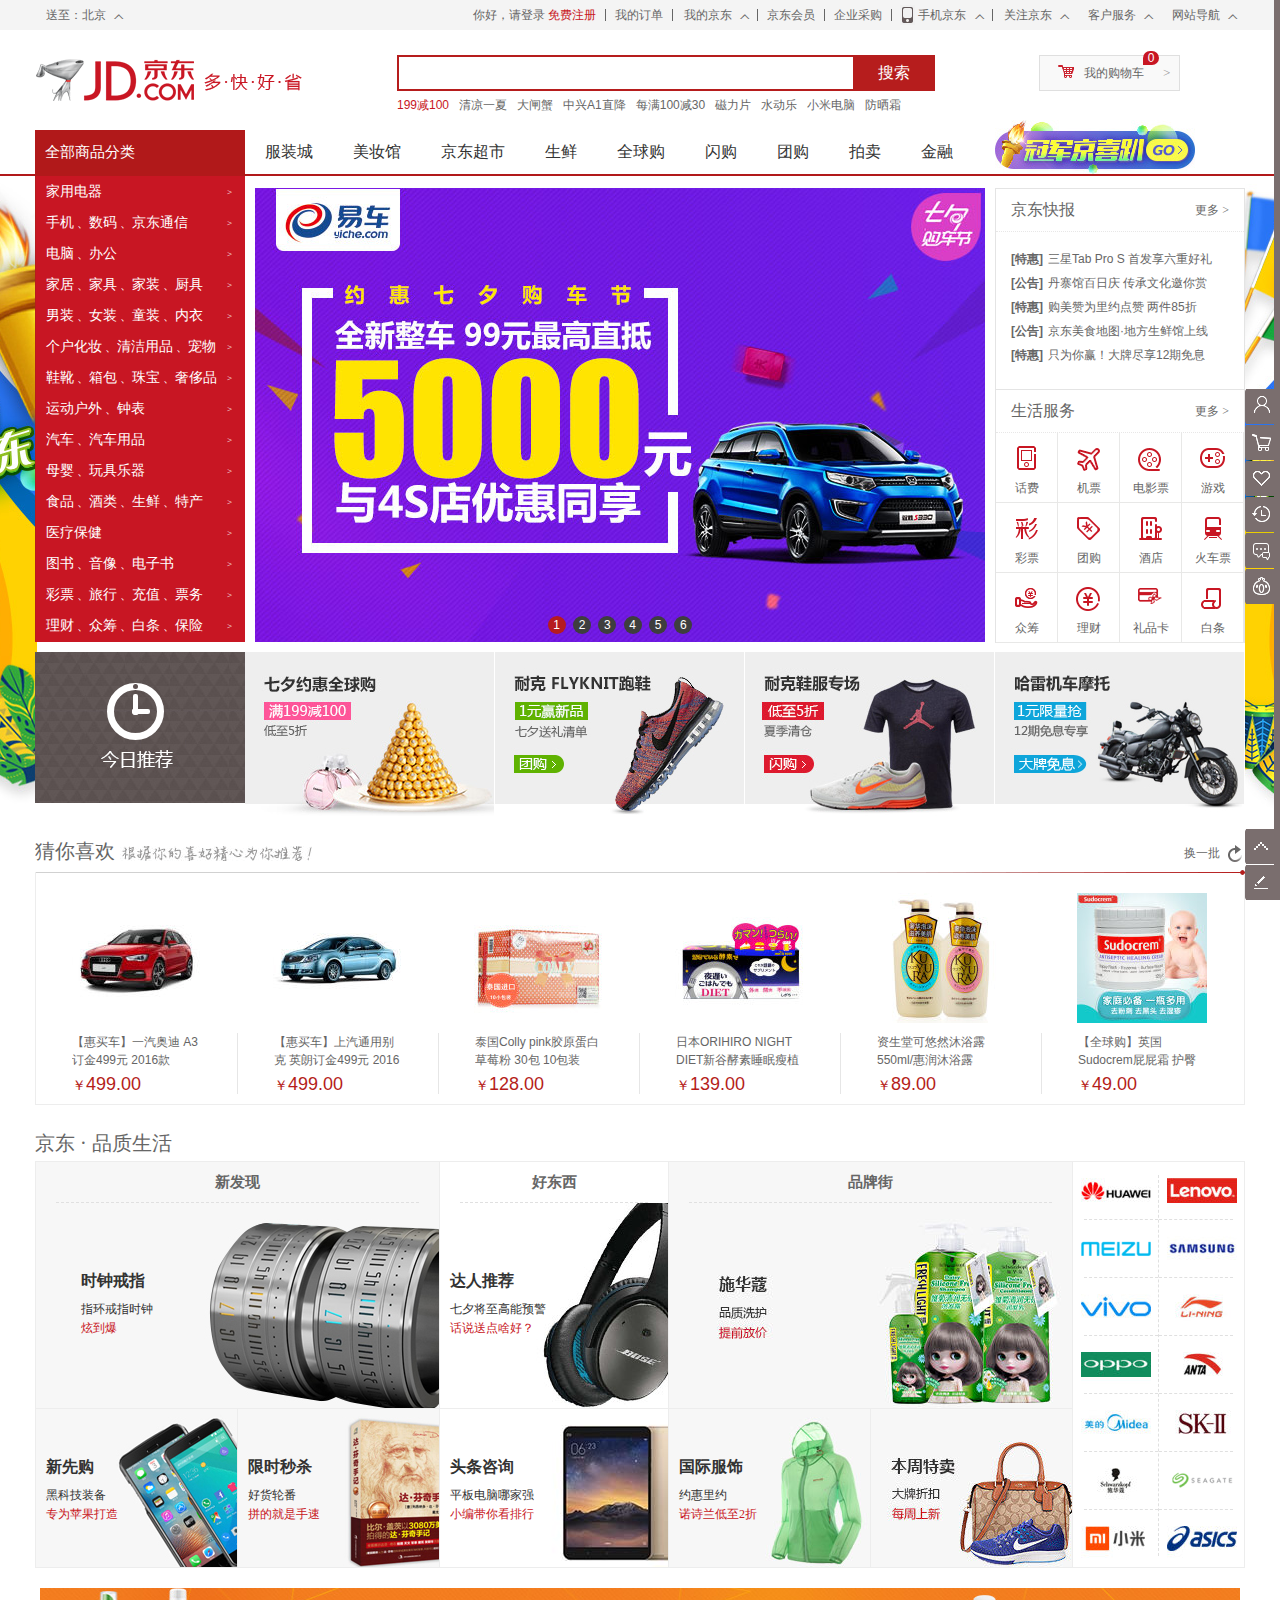
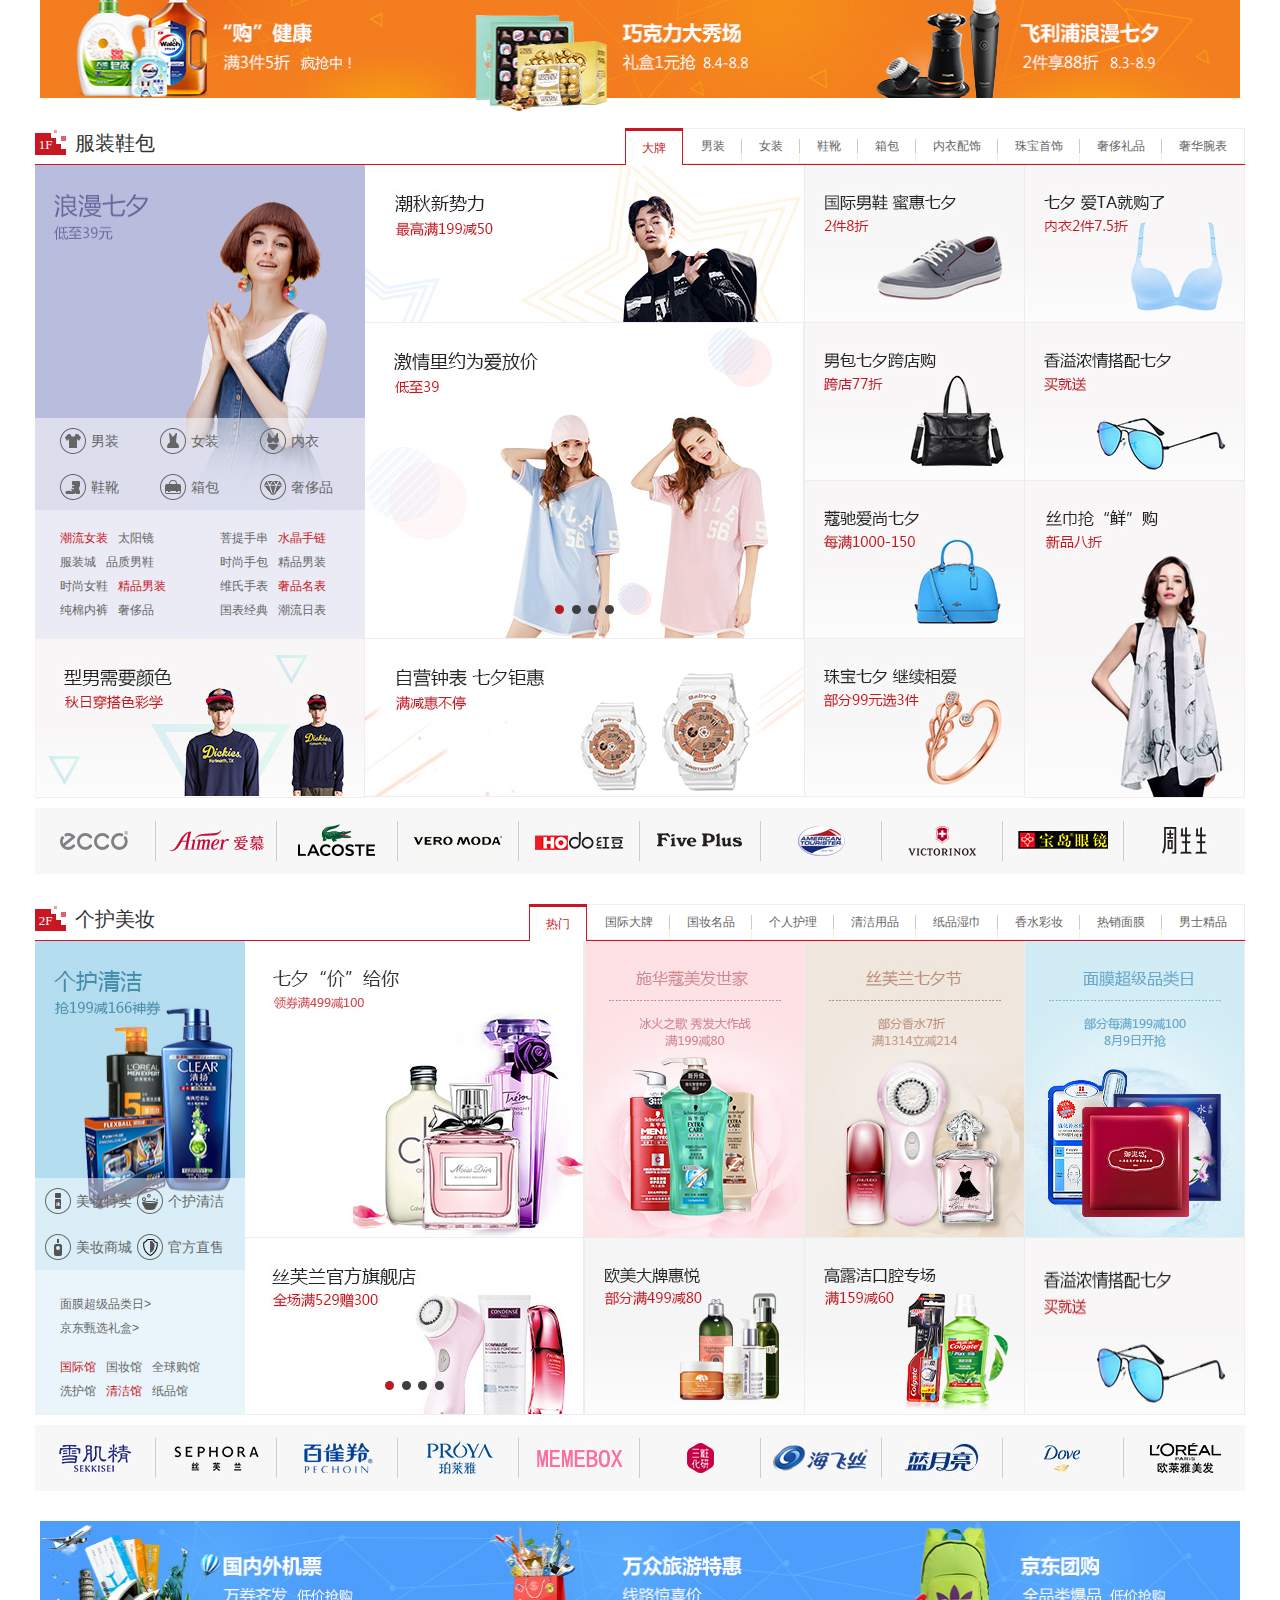
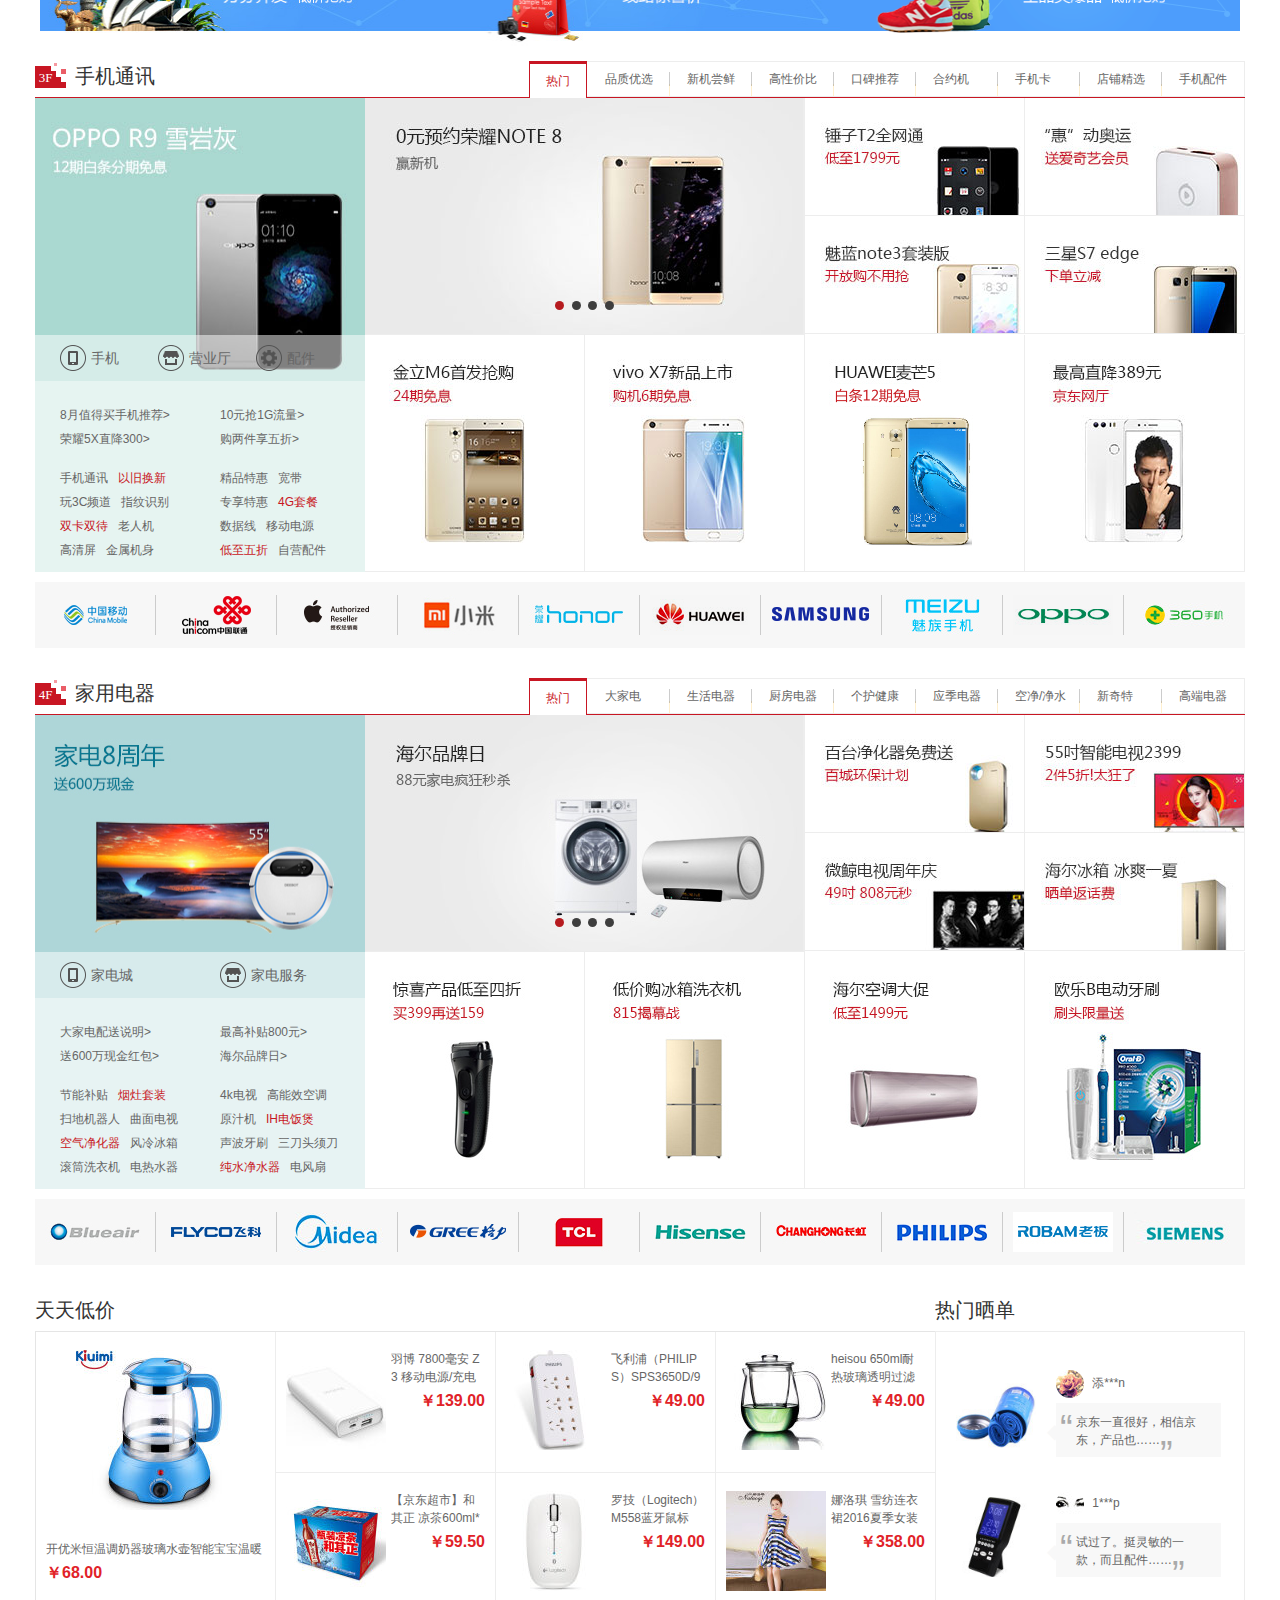
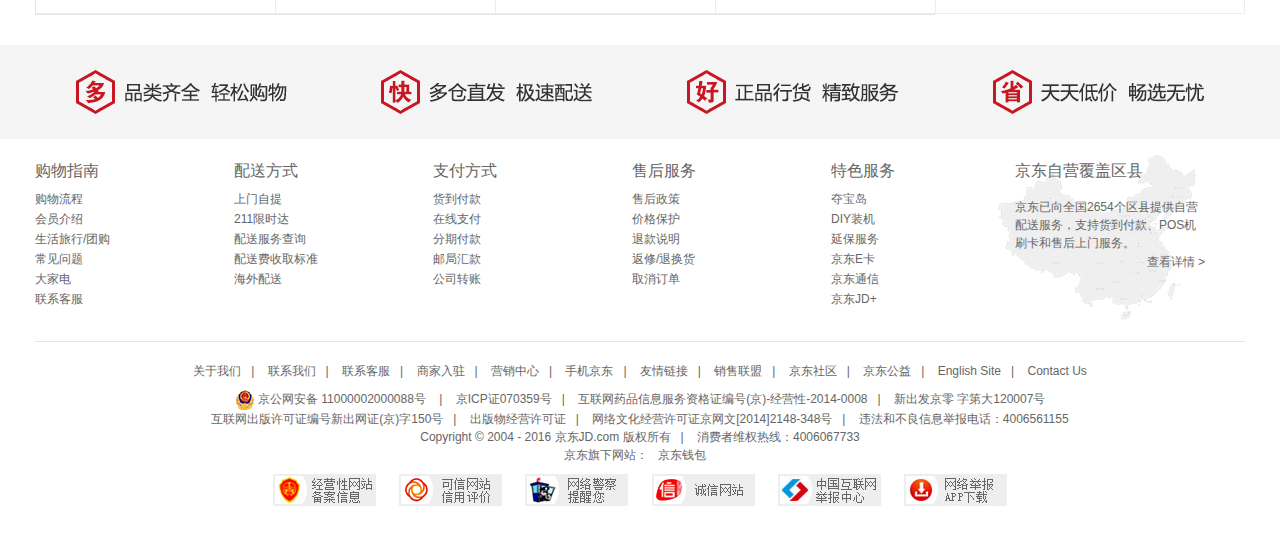
<file: index.html>
<!DOCTYPE html>
<html class="root61">
<head>
	<meta charset="utf-8">
	<link rel="stylesheet" type="text/css" href="styles/index.css">
	<title>京东商城</title>
</head>
<body>
	<header id="header">
		<div class="w">
			<ul class="header-left fl">
				<li class="bj">
					送至：北京
					<i class="ci-leftll">
						<span class="jt">◇</span>
					</i>
					<div class="bj-1">
						<a href="" class="selected">北京</a>
						<a href="">上海</a>
						<a href="">天津</a>
						<a href="">重庆</a>
						<a href="">河北</a>
						<a href="">山西</a>
						<a href="">河南</a>
						<a href="">辽宁</a>
						<a href="">吉林</a>
						<a href="">黑龙江</a>
						<a href="">浙江</a>
						<a href="">江苏</a>
						<a href="">山东</a>
						<a href="">安徽</a>
						<a href="">内蒙古</a>
						<a href="">湖北</a>
						<a href="">湖南</a>
						<a href="">广东</a>
						<a href="">广西</a>
						<a href="">江西</a>
						<a href="">四川</a>
						<a href="">海南</a>
						<a href="">贵州</a>
						<a href="">云南</a>
						<a href="">西藏</a>
						<a href="">陕西</a>
						<a href="">甘肃</a>
						<a href="">青海</a>
						<a href="">宁夏</a>
						<a href="">新疆</a>
						<a href="">台湾</a>
						<a href="">香港</a>
						<a href="">澳门</a>
						<a href="">海外</a>
						<a href="">钓鱼岛</a>
					</div>
				</li>
			</ul>
			<ul class="header-right fr">
				<li class="ali">
					<a href="#">你好，请登录</a>
					<a href="#" class="red">免费注册</a>
				</li>
				<li class="spacer"></li>
				<li class="ali">
					<a href="">我的订单</a>
				</li>
				<li class="spacer"></li>
				<li class="myjingdong bj">
					我的京东
					<i class="ci-leftll">
						<span class="jt">◇</span>
					</i>
					<div class="bj-1">
						<div class="aboutMe">
							<div class="u-pic fl">
								<a href="#">
									<img src="./images/no-img_mid_.jpg" width="60" height="60">
								</a>
							</div>
							<div class="basicInfo fl">
								<div class="u-login">
									<a href="#">你好，请登录</a>
								</div>
								<div class="u-extra">
									<a href="#">优惠券</a>
									&nbsp;&nbsp;&nbsp;|&nbsp;&nbsp;&nbsp;
									<a href="#">消息</a>
								</div>
							</div>
						</div>
						<div class="otherlist">
							<div class="fore1 fl">
									<div class="item">
										<a href="#">待处理订单</a>
									</div>
									<div class="item">
										<a href="#">咨询回复</a>
									</div>
									<div class="item">
										<a href="#">降价商品</a>
									</div>
									<div class="item">
										<a href="#">返修退换货</a>
									</div>
							</div>
							<div class="fore2 fl">
									<div class="item">
										<a href="#">我的关注</a>
									</div>
									<div class="item">
										<a href="#">我的京豆</a>
									</div>
									<div class="item">
										<a href="#">我的理财</a>
									</div>
									<div class="item">
										<a href="#">京东白条</a>
									</div>
							</div>
						</div>
					</div>
				</li>
				<li class="spacer"></li>
				<li class="ali">
					<a href="#">京东会员</a>
				</li>
				<li class="spacer"></li>
				<li class="ali">
					<a href="#">企业采购</a>
				</li>
				<li class="spacer"></li>
				<li class="mobilejingdong bj">
					<i class="phoneico"></i>
					手机京东
					<i class="ci-leftll">
						<span class="jt">◇</span>
					</i>
					<div class="bj-1" style="background-image:url('images/5784c1c3Ne10698a9.png');">
						<a href="#" class="link link1">京东客户端</a>
						<a href="#" class="link link2">京东钱包客户端</a>
						<a href="#" class="link link3">新人专享188元大礼包</a>
						<a href="#" class="link link4">扫一扫封顶立减999元</a>
						<a href="#" class="app-link jdapp-ios">京东客户端ios版</a>
						<a href="#" class="app-link jdapp-andriod">京东客户端andriod版</a>
						<a href="#" class="app-link jdapp-ipad">京东客户端ipad版</a>
						<a href="#" class="app-link wyapp-ios">京东钱包ios版</a>
						<a href="#" class="app-link wyapp-andriod">京东钱包android版</a>
					</div>
				</li>
				<li class="spacer"></li>
				<li class="followjd bj">
					关注京东
					<i class="ci-leftll">
						<span class="jt">◇</span>
					</i>
					<div class="bj-1">
						<img src="./images/54c84f72Ncc1a02a2.jpg">
					</div>
				</li>
				<li class="cusservice bj">
					客户服务
					<i class="ci-leftll">
						<span class="jt">◇</span>
					</i>
					<div class="bj-1">
						<div class="item-client">客户</div>
						<div class="item">
							<a href="">帮助中心</a>
						</div>
						<div class="item">
							<a href="">售后服务</a>
						</div>
						<div class="item">
							<a href="">在线客服</a>
						</div>
						<div class="item">
							<a href="">意见建议</a>
						</div>
						<div class="item">
							<a href="">电话客服</a>
						</div>
						<div class="item">
							<a href="">客服邮箱</a>
						</div>
						<div class="item-bussiness">商户</div>
						<div class="item">
							<a href="">京东商学院</a>
						</div>
						<div class="item">
							<a href="">商家入驻</a>
						</div>
					</div>
				</li>
				<li class="navi bj">
					网站导航
					<i class="ci-leftll">
						<span class="jt">◇</span>
					</i>
					<div class="bj-1">
						<dl class="fore1">
							<dt>特色主题</dt>
							<dd>
								<div class="item">
									<a href="">品牌街</a>
								</div>
								<div class="item">
									<a href="">好物100</a>
								</div>
								<div class="item">
									<a href="">京东预售</a>
								</div>
								<div class="item">
									<a href="">尖儿货</a>
								</div>
								<div class="item">
									<a href="">京东首发</a>
								</div>
								<div class="item">
									<a href="">今日团购</a>
								</div>
								<div class="item">
									<a href="">优惠券</a>
								</div>
								<div class="item">
									<a href="">闪购</a></div>
								<div class="item">
									<a href="">京东会员</a>
								</div>
								<div class="item">
									<a href="">秒杀</a>
								</div>
								<div class="item">
									<a href="">定期送</a>
								</div>
								<div class="item">
									<a href="">装机大师</a>
								</div>
								<div class="item">
									<a href="">新奇特</a>
								</div>
								<div class="item">
									<a href="">京东试用</a>
								</div>
								<div class="item">
									<a href="">礼品购</a>
								</div>
								<div class="item">
									<a href="">智能馆</a>
								</div>
								<div class="item">
									<a href="">玩bigger</a>
								</div>
								<div class="item">
									<a href="">大牌免息</a>
								</div>
								<div class="item">
									<a href="">北京老字号</a>
								</div>
							</dd>
						</dl>
						<dl class="fore2">
							<dt>行业频道</dt>
							<dd>
								<div class="item">
									<a href="">服装城</a>
								</div>
								<div class="item">
									<a href="">家用电器</a>
								</div>
								<div class="item">
									<a href="">电脑办公</a>
								</div>
								<div class="item">
									<a href="">手机</a>
								</div>
								<div class="item">
									<a href="">美妆馆</a>
								</div>
								<div class="item">
									<a href="">食品</a>
								</div>
								<div class="item">
									<a href="">数码</a>
								</div>
								<div class="item">
									<a href="">母婴</a>
								</div>
								<div class="item">
									<a href="">家装城</a>
								</div>
								<div class="item">
									<a href="">运动户外</a>
								</div>
								<div class="item">
									<a href="">整车</a>
								</div>
								<div class="item">
									<a href="">图书</a>
								</div>
								<div class="item">
									<a href="">农资频道</a>
								</div>
								<div class="item">
									<a href="">京东智能</a>
								</div>
							</dd>
						</dl>
						<dl class="fore3">
							<dt>生活服务</dt>
							<dd>
								<div class="item">
									<a href="">京东众筹</a>
								</div>
								<div class="item">
									<a href="">白条</a>
								</div>
								<div class="item">
									<a href="">京东钱包</a>
								</div>
								<div class="item">
									<a href="">京东小金库</a>
								</div>
								<div class="item">
									<a href="">理财</a>
								</div>
								<div class="item">
									<a href="">话费</a>
								</div>
								<div class="item">
									<a href="">旅行</a>
								</div>
								<div class="item">
									<a href="">彩票</a>
								</div>
								<div class="item">
									<a href="">游戏</a>
								</div>
								<div class="item">
									<a href="">机票酒店</a>
								</div>
								<div class="item">
									<a href="">电影票</a>
								</div>
								<div class="item">
									<a href="">水电煤</a>
								</div>
								<div class="item">
									<a href="">京东到家</a>
								</div>
								<div class="item">
									<a href="">京东微联</a>
								</div>
								<div class="item">
									<a href="">京东众测</a>
								</div>
							</dd>
						</dl>
						<dl class="fore4">
							<dt>更多精选</dt>
							<dd>
								<div class="item">
									<a href="">京东社区</a>
								</div>
								<div class="item">
									<a href="">京东通信</a>
								</div>
								<div class="item">
									<a href="">在线读书</a>
								</div>
								<div class="item">
									<a href="">京东E卡</a>
								</div>
								<div class="item">
									<a href="">智能社区</a>
								</div>
								<div class="item">
									<a href="">游戏社区</a>
								</div>
								<div class="item">
									<a href="">京友邦</a>
								</div>
								<div class="item">
									<a href="">卖家入驻</a>
								</div>
								<div class="item">
									<a href="">企业采购</a>
								</div>
								<div class="item">
									<a href="">服务市场</a>
								</div>
								<div class="item">
									<a href="">乡村招募</a>
								</div>
								<div class="item">
									<a href="">校园加盟</a>
								</div>
								<div class="item">
									<a href="">办公生活馆</a>
								</div>
								<div class="item">
									<a href="">知识产权维权</a>
								</div>
								<div class="item">
									<a href="">English Site</a>
								</div>
							</dd>
						</dl>
					</div>
				</li>
			</ul>
			<span class="clear"></span>
		</div>
	</header>
	<div class="w">
		<div class="logo">
			<a href="#">
				<img src="./images/logo.png">
			</a>
		</div>
		<div id="search">
			<ul id="shelper"></ul>
			<div class="form">
				<input type="text" id="key" class="text"/>
				<button class="button">搜索</button>
			</div>
		</div>
		<div id="settleup">
			<div class="cw-icon">
				<i class="ci-left"></i>
				<i class="ci-right">></i>
				<i class="ci-count">0</i>
				<a href="#">我的购物车</a>
			</div>
			<div class="bj-1">
				<div class="spacer"></div>
				<div class="prompt">
					<div class="nogoods">
						<b></b>
						购物车中还没有商品，赶紧选购吧！
					</div>
				</div>
			</div>
		</div>
		<div id="hotwords">
			<a href="" class="red">199减100</a>
			<a href="">清凉一夏</a>
			<a href="">大闸蟹</a>
			<a href="">中兴A1直降</a>
			<a href="">每满100减30</a>
			<a href="">磁力片</a>
			<a href="">水动乐</a>
			<a href="">小米电脑</a>
			<a href="">防晒霜</a>
		</div>
		<span class="clear"></span>
	</div>
	<div id="content">
		<div class="w">
			<div id="categorys">
				<div class="dt">
					<a href="#">全部商品分类</a>
				</div>
				<div class="dd">
					<div class="dd-inner">
						<div class="item fore1">
							<h3>
								<a href="#">家用电器</a>
							</h3>
							<i>></i>
						</div>
						<div class="item fore2">
							<h3>
								<a href="#">手机</a>
								、<a href="#">数码</a>
								、<a href="#">京东通信</a>
							</h3>
							<i>></i>
						</div>
						<div class="item fore3">
							<h3>
								<a href="#">电脑</a>
								、<a href="#">办公</a>
							</h3>
							<i>></i>
						</div>
						<div class="item fore4">
							<h3>
								<a href="#">家居</a>
								、<a href="#">家具</a>
								、<a href="#">家装</a>
								、<a href="#">厨具</a>
							</h3>
							<i>></i>
						</div>
						<div class="item fore5">
							<h3>
								<a href="#">男装</a>
								、<a href="#">女装</a>
								、<a href="#">童装</a>
								、<a href="#">内衣</a>
							</h3>
							<i>></i>
						</div>
						<div class="item fore6">
							<h3>
								<a href="#">个户化妆</a>
								、<a href="#">清洁用品</a>
								、<a href="#">宠物</a>
							</h3>
							<i>></i>
						</div>
						<div class="item fore7">
							<h3>
								<a href="#">鞋靴</a>
								、<a href="#">箱包</a>
								、<a href="#">珠宝</a>
								、<a href="#">奢侈品</a>
							</h3>
							<i>></i>
						</div>
						<div class="item fore8">
							<h3>
								<a href="#">运动户外</a>
								、<a href="#">钟表</a>
							</h3>
							<i>></i>
						</div>
						<div class="item fore9">
							<h3>
								<a href="#">汽车</a>
								、<a href="#">汽车用品</a>
							</h3>
							<i>></i>
						</div>
						<div class="item fore10">
							<h3>
								<a href="#">母婴</a>
								、<a href="#">玩具乐器</a>
							</h3>
							<i>></i>
						</div>
						<div class="item fore11">
							<h3>
								<a href="#">食品</a>
								、<a href="#">酒类</a>
								、<a href="#">生鲜</a>
								、<a href="#">特产</a>
							</h3>
							<i>></i>
						</div>
						<div class="item fore12">
							<h3>
								<a href="#">医疗保健</a>
							</h3>
							<i>></i>
						</div>
						<div class="item fore13">
							<h3>
								<a href="#">图书</a>
								、<a href="#">音像</a>
								、<a href="#">电子书</a>
							</h3>
							<i>></i>
						</div>
						<div class="item fore14">
							<h3>
								<a href="#">彩票</a>
								、<a href="#">旅行</a>
								、<a href="#">充值</a>
								、<a href="#">票务</a>
							</h3>
							<i>></i>
						</div>
						<div class="item fore15">
							<h3>
								<a href="#">理财</a>
								、<a href="#">众筹</a>
								、<a href="#">白条</a>
								、<a href="#">保险</a>
							</h3>
							<i>></i>
						</div>
					</div>
				</div>
				<div class="dorpdown" style="display:none;" id="index_menus_sub">
					<div class="item-sub">
						<div class="item-brands">
							<div class="brand-inner">
								<a href="#" class="img-link">
									<img src="./images/midea.jpg" width="83" height="35"/>
								</a>	
								<a href="#" class="img-link">
									<img src="./images/wnaley.jpg" width="83" height="35"/>
								</a>	
								<a href="#" class="img-link">
									<img src="./images/siemens.jpg" width="83" height="35"/>
								</a>	
								<a href="#" class="img-link">
									<img src="./images/gree.jpg" width="83" height="35"/>
								</a>	
								<a href="#" class="img-link">
									<img src="./images/leshi.jpg" width="83" height="35"/>
								</a>	
								<a href="#" class="img-link">
									<img src="./images/philips.jpg" width="83" height="35"/>
								</a>	
								<a href="#" class="img-link">
									<img src="./images/fotile.jpg" width="83" height="35"/>
								</a>	
								<a href="#" class="img-link">
									<img src="./images/baofeng.jpg" width="83" height="35"/>
								</a>
							</div>
						</div>
						<div class="item-chanels">
							<div class="channels">
								<a href="#">家电城<i>></i></a>
								<a href="#">品牌日<i>></i></a>
								<a href="#">智能生活馆<i>></i></a>
								<a href="#">京东净化馆<i>></i></a>
								<a href="#">京东帮服务店<i>></i></a>
								<a href="#">家电众筹馆<i>></i></a>
							</div>
						</div>
						<div class="subitems">
							<dl class="fore1">
								<dt>
									<a href="#">大家电<i>></i></a>
								</dt>
								<dd>
									<a href="#">平板电视</a>
									<a href="#">空调</a>
									<a href="#">冰箱</a>
									<a href="#">洗衣机</a>
									<a href="#">家庭影院</a>
									<a href="#">DVD</a>
									<a href="#">迷你音响</a>
									<a href="#">冰柜/冰吧</a>
									<a href="#">酒柜</a>
									<a href="#">家电配件</a>
								</dd>
							</dl>
							<dl class="fore2">
								<dt>
									<a href="#">厨卫大电<i>></i></a>
								</dt>
								<dd>
									<a href="#">油烟机</a>
									<a href="#">燃气灶</a>
									<a href="#">烟灶套装</a>
									<a href="#">消毒柜</a>
									<a href="#">洗碗机</a>
									<a href="#">电热水器</a>
									<a href="#">燃气热水器</a>
									<a href="#">嵌入式厨电</a>
								</dd>
							</dl>
								<dl class="fore3">
								<dt>
									<a href="#">厨卫小电<i>></i></a>
								</dt>
								<dd>
									<a href="#">电饭煲</a>
									<a href="#">微波炉</a>
									<a href="#">电烤箱</a>
									<a href="#">电磁炉</a>
									<a href="#">电压力锅</a>
									<a href="#">豆浆机</a>
									<a href="#">咖啡机</a>
									<a href="#">面包机</a>
									<a href="#">榨汁机</a>
									<a href="#">料理机</a>
									<a href="#">电饼铛</a>
									<a href="#">养生壶/煎药壶</a>
									<a href="#">酸奶机</a>
									<a href="#">煮蛋器</a>
									<a href="#">电水壶/热水壶</a>
									<a href="#">电炖锅</a>
									<a href="#">多用途锅</a>
									<a href="#">电烧烤炉</a>
									<a href="#">电热饭盒</a>
									<a href="#">其他厨房电器</a>
								</dd>
							</dl>
								</dl>
							<dl class="fore4">
								<dt>
									<a href="#">生活电器<i>></i></a>
								</dt>
								<dd>
									<a href="#">电风扇</a>
									<a href="#">冷风扇</a>
									<a href="#">吸尘器</a>
									<a href="#">净化器</a>
									<a href="#">扫地机器人</a>
									<a href="#">加湿器</a>
									<a href="#">挂烫机/熨斗</a>
									<a href="#">取暖电器</a>
									<a href="#">插座</a>
									<a href="#">电话机</a>
									<a href="#">净水器</a>
									<a href="#">饮水机</a>
									<a href="#">除湿机</a>
									<a href="#">干衣机</a>
									<a href="#">清洁机</a>
									<a href="#">收录/音机</a>
									<a href="#">其他生活电器</a>
									<a href="#">生活电器配件</a>
								</dd>
							</dl>
							<dl class="fore5">
								<dt>
									<a href="#">个护健康<i>></i></a>
								</dt>
								<dd>
									<a href="#">剃须刀</a>
									<a href="#">口腔护理</a>
									<a href="#">电吹风</a>
									<a href="#">美容器</a>
									<a href="#">卷/直发器</a>
									<a href="#">理发器</a>
									<a href="#">剃/脱毛器</a>
									<a href="#">足浴盆</a>
									<a href="#">健康秤/厨房秤</a>
									<a href="#">按摩器</a>
									<a href="#">按摩椅</a>
									<a href="#">血压计</a>
									<a href="#">血糖仪</a>
									<a href="#">体温计</a>
									<a href="#">计步器/脂肪检测仪</a>
									<a href="#">其他健康电器</a>
								</dd>
							</dl>
							<dl class="fore6">
								<dt>
									<a href="#">五金家装<i>></i></a>
								</dt>
								<dd>
									<a href="#">电动工具</a>
									<a href="#">手动工具</a>
									<a href="#">仪器仪表</a>
									<a href="#">浴霸/排气扇</a>
									<a href="#">灯具</a>
									<a href="#">LED灯</a>
									<a href="#">洁身器</a>
									<a href="#">水槽</a>
									<a href="#">龙头</a>
									<a href="#">淋浴花洒</a>
									<a href="#">厨卫五金</a>
									<a href="#">家具五金</a>
									<a href="#">门铃</a>
									<a href="#">电气开关</a>
									<a href="#">插座</a>
									<a href="#">电工电料</a>
									<a href="#">监控安防</a>
									<a href="#">电线/线缆</a>
									
								</dd>
							</dl>
						</div>
						<div class="item-promotions">
							<a href="#">
								<img src="images/577f019cN4ea29161.jpg" width="168" height="134" />
							</a>
							<a href="#">
								<img src="images/579e1e22N33d25004.jpg" width="168" height="134" />
							</a>
						</div>
					</div>
					<div class="item-sub">
						<div class="item-brands">
							<div class="brand-inner">
								<a href="#" class="img-link">
									<img src="./images/huawei.jpg" width="83" height="35"/>
								</a>	
								<a href="#" class="img-link">
									<img src="./images/xiaomi.jpg" width="83" height="35"/>
								</a>	
								<a href="#" class="img-link">
									<img src="./images/honor.jpg" width="83" height="35"/>
								</a>	
								<a href="#" class="img-link">
									<img src="./images/meizu.jpg" width="83" height="35"/>
								</a>	
								<a href="#" class="img-link">
									<img src="./images/sony.jpg" width="83" height="35"/>
								</a>	
								<a href="#" class="img-link">
									<img src="./images/nikon.jpg" width="83" height="35"/>
								</a>	
								<a href="#" class="img-link">
									<img src="./images/edifier.jpg" width="83" height="35"/>
								</a>	
			
							</div>
						</div>
						<div class="item-chanels">
							<div class="channels">
								<a href="#">玩3c<i>></i></a>
								<a href="#">手机频道<i>></i></a>
								<a href="#">网上营业厅<i>></i></a>
								<a href="#">配件城<i>></i></a>
								<a href="#">影像club<i>></i></a>
								<a href="#">以旧换新<i>></i></a>
							</div>
						</div>
						<div class="subitems">
							<dl class="fore1">
								<dt>
									<a href="#">手机通信<i>></i></a>
								</dt>
								<dd>
									<a href="#">手机</a>
									<a href="#">对讲机</a>
									<a href="#">以旧换新</a>
									<a href="#">手机维修</a>
								</dd>
							</dl>
							<dl class="fore2">
								<dt>
									<a href="#">京东通信<i>></i></a>
								</dt>
								<dd>
									<a href="">选号中心</a>
									<a href="">自助服务</a>
								</dd>
							</dl>
								<dl class="fore3">
								<dt>
									<a href="#">运营商<i>></i></a>
								</dt>
								<dd>
									<a href="">合约机</a>
									<a href="">办套餐</a>
									<a href="">选号码</a>
									<a href="">装宽带</a>
									<a href="">中国移动</a>
									<a href="">中国联通</a>
									<a href="">中国电信</a>
								</dd>
							</dl>
								</dl>
							<dl class="fore4">
								<dt>
									<a href="#">手机配件<i>></i></a>
								</dt>
								<dd>
									<a href="">手机电池</a>
									<a href="">移动电源</a>
									<a href="">蓝牙耳机</a>
									<a href="">充电器</a>
									<a href="">数据线</a>
									<a href="">手机耳机</a>
									<a href="">手机支架</a>
									<a href="">贴膜</a>
									<a href="">存储卡</a>
									<a href="">保护套</a>
									<a href="">车载iPhone配件</a>
									<a href="">创意配件</a>
									<a href="">便携/无线音箱</a>
									<a href="">手机饰品</a>
									<a href="">拍照配件</a>	
								</dd>
							</dl>
							<dl class="fore5">
								<dt>
									<a href="#">摄影摄像<i>></i></a>
								</dt>
								<dd>
									<a href="">数码相机</a>
									<a href="">单电/微单相机</a>
									<a href="">单反相机</a>
									<a href="">拍立得</a>
									<a href="">运动相机</a>
									<a href="">摄像机</a>
									<a href="">镜头户外器材</a>
									<a href="">影棚器材</a>
									<a href="">冲印服务</a>
									<a href="">数码相框</a>
								</dd>
							</dl>
						</div>
						<div class="item-promotions">
							<a href="#">
								<img src="images/579ea372N6b261dfa.jpg" width="168" height="134" />
							</a>
							<a href="#">
								<img src="images/579afc4dN40702ba2.jpg" width="168" height="134" />
							</a>
						</div>
					</div>  
					<div class="item-sub">
						<div class="item-brands">
							<div class="brand-inner">
								<a href="#" class="img-link">
									<img src="./images/midea.jpg" width="83" height="35"/>
								</a>	
								<a href="#" class="img-link">
									<img src="./images/wnaley.jpg" width="83" height="35"/>
								</a>	
								<a href="#" class="img-link">
									<img src="./images/siemens.jpg" width="83" height="35"/>
								</a>	
								<a href="#" class="img-link">
									<img src="./images/gree.jpg" width="83" height="35"/>
								</a>	
								<a href="#" class="img-link">
									<img src="./images/leshi.jpg" width="83" height="35"/>
								</a>	
								<a href="#" class="img-link">
									<img src="./images/philips.jpg" width="83" height="35"/>
								</a>	
								<a href="#" class="img-link">
									<img src="./images/fotile.jpg" width="83" height="35"/>
								</a>	
								<a href="#" class="img-link">
									<img src="./images/baofeng.jpg" width="83" height="35"/>
								</a>
							</div>
						</div>
						<div class="item-chanels">
							<div class="channels">
								<a href="#">家电城<i>></i></a>
								<a href="#">品牌日<i>></i></a>
								<a href="#">智能生活馆<i>></i></a>
								<a href="#">京东净化馆<i>></i></a>
								<a href="#">京东帮服务店<i>></i></a>
								<a href="#">家电众筹馆<i>></i></a>
							</div>
						</div>
						<div class="subitems">
							<dl class="fore1">
								<dt>
									<a href="#">大家电<i>></i></a>
								</dt>
								<dd>
									<a href="#">平板电视</a>
									<a href="#">空调</a>
									<a href="#">冰箱</a>
									<a href="#">洗衣机</a>
									<a href="#">家庭影院</a>
									<a href="#">DVD</a>
									<a href="#">迷你音响</a>
									<a href="#">冰柜/冰吧</a>
									<a href="#">酒柜</a>
									<a href="#">家电配件</a>
								</dd>
							</dl>
							<dl class="fore2">
								<dt>
									<a href="#">厨卫大电<i>></i></a>
								</dt>
								<dd>
									<a href="#">油烟机</a>
									<a href="#">燃气灶</a>
									<a href="#">烟灶套装</a>
									<a href="#">消毒柜</a>
									<a href="#">洗碗机</a>
									<a href="#">电热水器</a>
									<a href="#">燃气热水器</a>
									<a href="#">嵌入式厨电</a>
								</dd>
							</dl>
								<dl class="fore3">
								<dt>
									<a href="#">厨卫小电<i>></i></a>
								</dt>
								<dd>
									<a href="#">电饭煲</a>
									<a href="#">微波炉</a>
									<a href="#">电烤箱</a>
									<a href="#">电磁炉</a>
									<a href="#">电压力锅</a>
									<a href="#">豆浆机</a>
									<a href="#">咖啡机</a>
									<a href="#">面包机</a>
									<a href="#">榨汁机</a>
									<a href="#">料理机</a>
									<a href="#">电饼铛</a>
									<a href="#">养生壶/煎药壶</a>
									<a href="#">酸奶机</a>
									<a href="#">煮蛋器</a>
									<a href="#">电水壶/热水壶</a>
									<a href="#">电炖锅</a>
									<a href="#">多用途锅</a>
									<a href="#">电烧烤炉</a>
									<a href="#">电热饭盒</a>
									<a href="#">其他厨房电器</a>
								</dd>
							</dl>
								</dl>
							<dl class="fore4">
								<dt>
									<a href="#">生活电器<i>></i></a>
								</dt>
								<dd>
									<a href="#">电风扇</a>
									<a href="#">冷风扇</a>
									<a href="#">吸尘器</a>
									<a href="#">净化器</a>
									<a href="#">扫地机器人</a>
									<a href="#">加湿器</a>
									<a href="#">挂烫机/熨斗</a>
									<a href="#">取暖电器</a>
									<a href="#">插座</a>
									<a href="#">电话机</a>
									<a href="#">净水器</a>
									<a href="#">饮水机</a>
									<a href="#">除湿机</a>
									<a href="#">干衣机</a>
									<a href="#">清洁机</a>
									<a href="#">收录/音机</a>
									<a href="#">其他生活电器</a>
									<a href="#">生活电器配件</a>
								</dd>
							</dl>
							<dl class="fore5">
								<dt>
									<a href="#">个护健康<i>></i></a>
								</dt>
								<dd>
									<a href="#">剃须刀</a>
									<a href="#">口腔护理</a>
									<a href="#">电吹风</a>
									<a href="#">美容器</a>
									<a href="#">卷/直发器</a>
									<a href="#">理发器</a>
									<a href="#">剃/脱毛器</a>
									<a href="#">足浴盆</a>
									<a href="#">健康秤/厨房秤</a>
									<a href="#">按摩器</a>
									<a href="#">按摩椅</a>
									<a href="#">血压计</a>
									<a href="#">血糖仪</a>
									<a href="#">体温计</a>
									<a href="#">计步器/脂肪检测仪</a>
									<a href="#">其他健康电器</a>
								</dd>
							</dl>
							<dl class="fore6">
								<dt>
									<a href="#">五金家装<i>></i></a>
								</dt>
								<dd>
									<a href="#">电动工具</a>
									<a href="#">手动工具</a>
									<a href="#">仪器仪表</a>
									<a href="#">浴霸/排气扇</a>
									<a href="#">灯具</a>
									<a href="#">LED灯</a>
									<a href="#">洁身器</a>
									<a href="#">水槽</a>
									<a href="#">龙头</a>
									<a href="#">淋浴花洒</a>
									<a href="#">厨卫五金</a>
									<a href="#">家具五金</a>
									<a href="#">门铃</a>
									<a href="#">电气开关</a>
									<a href="#">插座</a>
									<a href="#">电工电料</a>
									<a href="#">监控安防</a>
									<a href="#">电线/线缆</a>
									
								</dd>
							</dl>
						</div>
						<div class="item-promotions">
							<a href="#">
								<img src="images/577f019cN4ea29161.jpg" width="168" height="134" />
							</a>
							<a href="#">
								<img src="images/579e1e22N33d25004.jpg" width="168" height="134" />
							</a>
						</div>
					</div>
					<div class="item-sub">
						<div class="item-brands">
							<div class="brand-inner">
								<a href="#" class="img-link">
									<img src="./images/huawei.jpg" width="83" height="35"/>
								</a>	
								<a href="#" class="img-link">
									<img src="./images/xiaomi.jpg" width="83" height="35"/>
								</a>	
								<a href="#" class="img-link">
									<img src="./images/honor.jpg" width="83" height="35"/>
								</a>	
								<a href="#" class="img-link">
									<img src="./images/meizu.jpg" width="83" height="35"/>
								</a>	
								<a href="#" class="img-link">
									<img src="./images/sony.jpg" width="83" height="35"/>
								</a>	
								<a href="#" class="img-link">
									<img src="./images/nikon.jpg" width="83" height="35"/>
								</a>	
								<a href="#" class="img-link">
									<img src="./images/edifier.jpg" width="83" height="35"/>
								</a>	
			
							</div>
						</div>
						<div class="item-chanels">
							<div class="channels">
								<a href="#">玩3c<i>></i></a>
								<a href="#">手机频道<i>></i></a>
								<a href="#">网上营业厅<i>></i></a>
								<a href="#">配件城<i>></i></a>
								<a href="#">影像club<i>></i></a>
								<a href="#">以旧换新<i>></i></a>
							</div>
						</div>
						<div class="subitems">
							<dl class="fore1">
								<dt>
									<a href="#">手机通信<i>></i></a>
								</dt>
								<dd>
									<a href="#">手机</a>
									<a href="#">对讲机</a>
									<a href="#">以旧换新</a>
									<a href="#">手机维修</a>
								</dd>
							</dl>
							<dl class="fore2">
								<dt>
									<a href="#">京东通信<i>></i></a>
								</dt>
								<dd>
									<a href="">选号中心</a>
									<a href="">自助服务</a>
								</dd>
							</dl>
								<dl class="fore3">
								<dt>
									<a href="#">运营商<i>></i></a>
								</dt>
								<dd>
									<a href="">合约机</a>
									<a href="">办套餐</a>
									<a href="">选号码</a>
									<a href="">装宽带</a>
									<a href="">中国移动</a>
									<a href="">中国联通</a>
									<a href="">中国电信</a>
								</dd>
							</dl>
								</dl>
							<dl class="fore4">
								<dt>
									<a href="#">手机配件<i>></i></a>
								</dt>
								<dd>
									<a href="">手机电池</a>
									<a href="">移动电源</a>
									<a href="">蓝牙耳机</a>
									<a href="">充电器</a>
									<a href="">数据线</a>
									<a href="">手机耳机</a>
									<a href="">手机支架</a>
									<a href="">贴膜</a>
									<a href="">存储卡</a>
									<a href="">保护套</a>
									<a href="">车载iPhone配件</a>
									<a href="">创意配件</a>
									<a href="">便携/无线音箱</a>
									<a href="">手机饰品</a>
									<a href="">拍照配件</a>	
								</dd>
							</dl>
							<dl class="fore5">
								<dt>
									<a href="#">摄影摄像<i>></i></a>
								</dt>
								<dd>
									<a href="">数码相机</a>
									<a href="">单电/微单相机</a>
									<a href="">单反相机</a>
									<a href="">拍立得</a>
									<a href="">运动相机</a>
									<a href="">摄像机</a>
									<a href="">镜头户外器材</a>
									<a href="">影棚器材</a>
									<a href="">冲印服务</a>
									<a href="">数码相框</a>
								</dd>
							</dl>
						</div>
						<div class="item-promotions">
							<a href="#">
								<img src="images/579ea372N6b261dfa.jpg" width="168" height="134" />
							</a>
							<a href="#">
								<img src="images/579afc4dN40702ba2.jpg" width="168" height="134" />
							</a>
						</div>
					</div>
					<div class="item-sub">
						<div class="item-brands">
							<div class="brand-inner">
								<a href="#" class="img-link">
									<img src="./images/midea.jpg" width="83" height="35"/>
								</a>	
								<a href="#" class="img-link">
									<img src="./images/wnaley.jpg" width="83" height="35"/>
								</a>	
								<a href="#" class="img-link">
									<img src="./images/siemens.jpg" width="83" height="35"/>
								</a>	
								<a href="#" class="img-link">
									<img src="./images/gree.jpg" width="83" height="35"/>
								</a>	
								<a href="#" class="img-link">
									<img src="./images/leshi.jpg" width="83" height="35"/>
								</a>	
								<a href="#" class="img-link">
									<img src="./images/philips.jpg" width="83" height="35"/>
								</a>	
								<a href="#" class="img-link">
									<img src="./images/fotile.jpg" width="83" height="35"/>
								</a>	
								<a href="#" class="img-link">
									<img src="./images/baofeng.jpg" width="83" height="35"/>
								</a>
							</div>
						</div>
						<div class="item-chanels">
							<div class="channels">
								<a href="#">家电城<i>></i></a>
								<a href="#">品牌日<i>></i></a>
								<a href="#">智能生活馆<i>></i></a>
								<a href="#">京东净化馆<i>></i></a>
								<a href="#">京东帮服务店<i>></i></a>
								<a href="#">家电众筹馆<i>></i></a>
							</div>
						</div>
						<div class="subitems">
							<dl class="fore1">
								<dt>
									<a href="#">大家电<i>></i></a>
								</dt>
								<dd>
									<a href="#">平板电视</a>
									<a href="#">空调</a>
									<a href="#">冰箱</a>
									<a href="#">洗衣机</a>
									<a href="#">家庭影院</a>
									<a href="#">DVD</a>
									<a href="#">迷你音响</a>
									<a href="#">冰柜/冰吧</a>
									<a href="#">酒柜</a>
									<a href="#">家电配件</a>
								</dd>
							</dl>
							<dl class="fore2">
								<dt>
									<a href="#">厨卫大电<i>></i></a>
								</dt>
								<dd>
									<a href="#">油烟机</a>
									<a href="#">燃气灶</a>
									<a href="#">烟灶套装</a>
									<a href="#">消毒柜</a>
									<a href="#">洗碗机</a>
									<a href="#">电热水器</a>
									<a href="#">燃气热水器</a>
									<a href="#">嵌入式厨电</a>
								</dd>
							</dl>
								<dl class="fore3">
								<dt>
									<a href="#">厨卫小电<i>></i></a>
								</dt>
								<dd>
									<a href="#">电饭煲</a>
									<a href="#">微波炉</a>
									<a href="#">电烤箱</a>
									<a href="#">电磁炉</a>
									<a href="#">电压力锅</a>
									<a href="#">豆浆机</a>
									<a href="#">咖啡机</a>
									<a href="#">面包机</a>
									<a href="#">榨汁机</a>
									<a href="#">料理机</a>
									<a href="#">电饼铛</a>
									<a href="#">养生壶/煎药壶</a>
									<a href="#">酸奶机</a>
									<a href="#">煮蛋器</a>
									<a href="#">电水壶/热水壶</a>
									<a href="#">电炖锅</a>
									<a href="#">多用途锅</a>
									<a href="#">电烧烤炉</a>
									<a href="#">电热饭盒</a>
									<a href="#">其他厨房电器</a>
								</dd>
							</dl>
								</dl>
							<dl class="fore4">
								<dt>
									<a href="#">生活电器<i>></i></a>
								</dt>
								<dd>
									<a href="#">电风扇</a>
									<a href="#">冷风扇</a>
									<a href="#">吸尘器</a>
									<a href="#">净化器</a>
									<a href="#">扫地机器人</a>
									<a href="#">加湿器</a>
									<a href="#">挂烫机/熨斗</a>
									<a href="#">取暖电器</a>
									<a href="#">插座</a>
									<a href="#">电话机</a>
									<a href="#">净水器</a>
									<a href="#">饮水机</a>
									<a href="#">除湿机</a>
									<a href="#">干衣机</a>
									<a href="#">清洁机</a>
									<a href="#">收录/音机</a>
									<a href="#">其他生活电器</a>
									<a href="#">生活电器配件</a>
								</dd>
							</dl>
							<dl class="fore5">
								<dt>
									<a href="#">个护健康<i>></i></a>
								</dt>
								<dd>
									<a href="#">剃须刀</a>
									<a href="#">口腔护理</a>
									<a href="#">电吹风</a>
									<a href="#">美容器</a>
									<a href="#">卷/直发器</a>
									<a href="#">理发器</a>
									<a href="#">剃/脱毛器</a>
									<a href="#">足浴盆</a>
									<a href="#">健康秤/厨房秤</a>
									<a href="#">按摩器</a>
									<a href="#">按摩椅</a>
									<a href="#">血压计</a>
									<a href="#">血糖仪</a>
									<a href="#">体温计</a>
									<a href="#">计步器/脂肪检测仪</a>
									<a href="#">其他健康电器</a>
								</dd>
							</dl>
							<dl class="fore6">
								<dt>
									<a href="#">五金家装<i>></i></a>
								</dt>
								<dd>
									<a href="#">电动工具</a>
									<a href="#">手动工具</a>
									<a href="#">仪器仪表</a>
									<a href="#">浴霸/排气扇</a>
									<a href="#">灯具</a>
									<a href="#">LED灯</a>
									<a href="#">洁身器</a>
									<a href="#">水槽</a>
									<a href="#">龙头</a>
									<a href="#">淋浴花洒</a>
									<a href="#">厨卫五金</a>
									<a href="#">家具五金</a>
									<a href="#">门铃</a>
									<a href="#">电气开关</a>
									<a href="#">插座</a>
									<a href="#">电工电料</a>
									<a href="#">监控安防</a>
									<a href="#">电线/线缆</a>
									
								</dd>
							</dl>
						</div>
						<div class="item-promotions">
							<a href="#">
								<img src="images/577f019cN4ea29161.jpg" width="168" height="134" />
							</a>
							<a href="#">
								<img src="images/579e1e22N33d25004.jpg" width="168" height="134" />
							</a>
						</div>
					</div>
					<div class="item-sub">
						<div class="item-brands">
							<div class="brand-inner">
								<a href="#" class="img-link">
									<img src="./images/huawei.jpg" width="83" height="35"/>
								</a>	
								<a href="#" class="img-link">
									<img src="./images/xiaomi.jpg" width="83" height="35"/>
								</a>	
								<a href="#" class="img-link">
									<img src="./images/honor.jpg" width="83" height="35"/>
								</a>	
								<a href="#" class="img-link">
									<img src="./images/meizu.jpg" width="83" height="35"/>
								</a>	
								<a href="#" class="img-link">
									<img src="./images/sony.jpg" width="83" height="35"/>
								</a>	
								<a href="#" class="img-link">
									<img src="./images/nikon.jpg" width="83" height="35"/>
								</a>	
								<a href="#" class="img-link">
									<img src="./images/edifier.jpg" width="83" height="35"/>
								</a>	
			
							</div>
						</div>
						<div class="item-chanels">
							<div class="channels">
								<a href="#">玩3c<i>></i></a>
								<a href="#">手机频道<i>></i></a>
								<a href="#">网上营业厅<i>></i></a>
								<a href="#">配件城<i>></i></a>
								<a href="#">影像club<i>></i></a>
								<a href="#">以旧换新<i>></i></a>
							</div>
						</div>
						<div class="subitems">
							<dl class="fore1">
								<dt>
									<a href="#">手机通信<i>></i></a>
								</dt>
								<dd>
									<a href="#">手机</a>
									<a href="#">对讲机</a>
									<a href="#">以旧换新</a>
									<a href="#">手机维修</a>
								</dd>
							</dl>
							<dl class="fore2">
								<dt>
									<a href="#">京东通信<i>></i></a>
								</dt>
								<dd>
									<a href="">选号中心</a>
									<a href="">自助服务</a>
								</dd>
							</dl>
								<dl class="fore3">
								<dt>
									<a href="#">运营商<i>></i></a>
								</dt>
								<dd>
									<a href="">合约机</a>
									<a href="">办套餐</a>
									<a href="">选号码</a>
									<a href="">装宽带</a>
									<a href="">中国移动</a>
									<a href="">中国联通</a>
									<a href="">中国电信</a>
								</dd>
							</dl>
								</dl>
							<dl class="fore4">
								<dt>
									<a href="#">手机配件<i>></i></a>
								</dt>
								<dd>
									<a href="">手机电池</a>
									<a href="">移动电源</a>
									<a href="">蓝牙耳机</a>
									<a href="">充电器</a>
									<a href="">数据线</a>
									<a href="">手机耳机</a>
									<a href="">手机支架</a>
									<a href="">贴膜</a>
									<a href="">存储卡</a>
									<a href="">保护套</a>
									<a href="">车载iPhone配件</a>
									<a href="">创意配件</a>
									<a href="">便携/无线音箱</a>
									<a href="">手机饰品</a>
									<a href="">拍照配件</a>	
								</dd>
							</dl>
							<dl class="fore5">
								<dt>
									<a href="#">摄影摄像<i>></i></a>
								</dt>
								<dd>
									<a href="">数码相机</a>
									<a href="">单电/微单相机</a>
									<a href="">单反相机</a>
									<a href="">拍立得</a>
									<a href="">运动相机</a>
									<a href="">摄像机</a>
									<a href="">镜头户外器材</a>
									<a href="">影棚器材</a>
									<a href="">冲印服务</a>
									<a href="">数码相框</a>
								</dd>
							</dl>
						</div>
						<div class="item-promotions">
							<a href="#">
								<img src="images/579ea372N6b261dfa.jpg" width="168" height="134" />
							</a>
							<a href="#">
								<img src="images/579afc4dN40702ba2.jpg" width="168" height="134" />
							</a>
						</div>
					</div>  
					<div class="item-sub">
						<div class="item-brands">
							<div class="brand-inner">
								<a href="#" class="img-link">
									<img src="./images/midea.jpg" width="83" height="35"/>
								</a>	
								<a href="#" class="img-link">
									<img src="./images/wnaley.jpg" width="83" height="35"/>
								</a>	
								<a href="#" class="img-link">
									<img src="./images/siemens.jpg" width="83" height="35"/>
								</a>	
								<a href="#" class="img-link">
									<img src="./images/gree.jpg" width="83" height="35"/>
								</a>	
								<a href="#" class="img-link">
									<img src="./images/leshi.jpg" width="83" height="35"/>
								</a>	
								<a href="#" class="img-link">
									<img src="./images/philips.jpg" width="83" height="35"/>
								</a>	
								<a href="#" class="img-link">
									<img src="./images/fotile.jpg" width="83" height="35"/>
								</a>	
								<a href="#" class="img-link">
									<img src="./images/baofeng.jpg" width="83" height="35"/>
								</a>
							</div>
						</div>
						<div class="item-chanels">
							<div class="channels">
								<a href="#">家电城<i>></i></a>
								<a href="#">品牌日<i>></i></a>
								<a href="#">智能生活馆<i>></i></a>
								<a href="#">京东净化馆<i>></i></a>
								<a href="#">京东帮服务店<i>></i></a>
								<a href="#">家电众筹馆<i>></i></a>
							</div>
						</div>
						<div class="subitems">
							<dl class="fore1">
								<dt>
									<a href="#">大家电<i>></i></a>
								</dt>
								<dd>
									<a href="#">平板电视</a>
									<a href="#">空调</a>
									<a href="#">冰箱</a>
									<a href="#">洗衣机</a>
									<a href="#">家庭影院</a>
									<a href="#">DVD</a>
									<a href="#">迷你音响</a>
									<a href="#">冰柜/冰吧</a>
									<a href="#">酒柜</a>
									<a href="#">家电配件</a>
								</dd>
							</dl>
							<dl class="fore2">
								<dt>
									<a href="#">厨卫大电<i>></i></a>
								</dt>
								<dd>
									<a href="#">油烟机</a>
									<a href="#">燃气灶</a>
									<a href="#">烟灶套装</a>
									<a href="#">消毒柜</a>
									<a href="#">洗碗机</a>
									<a href="#">电热水器</a>
									<a href="#">燃气热水器</a>
									<a href="#">嵌入式厨电</a>
								</dd>
							</dl>
								<dl class="fore3">
								<dt>
									<a href="#">厨卫小电<i>></i></a>
								</dt>
								<dd>
									<a href="#">电饭煲</a>
									<a href="#">微波炉</a>
									<a href="#">电烤箱</a>
									<a href="#">电磁炉</a>
									<a href="#">电压力锅</a>
									<a href="#">豆浆机</a>
									<a href="#">咖啡机</a>
									<a href="#">面包机</a>
									<a href="#">榨汁机</a>
									<a href="#">料理机</a>
									<a href="#">电饼铛</a>
									<a href="#">养生壶/煎药壶</a>
									<a href="#">酸奶机</a>
									<a href="#">煮蛋器</a>
									<a href="#">电水壶/热水壶</a>
									<a href="#">电炖锅</a>
									<a href="#">多用途锅</a>
									<a href="#">电烧烤炉</a>
									<a href="#">电热饭盒</a>
									<a href="#">其他厨房电器</a>
								</dd>
							</dl>
								</dl>
							<dl class="fore4">
								<dt>
									<a href="#">生活电器<i>></i></a>
								</dt>
								<dd>
									<a href="#">电风扇</a>
									<a href="#">冷风扇</a>
									<a href="#">吸尘器</a>
									<a href="#">净化器</a>
									<a href="#">扫地机器人</a>
									<a href="#">加湿器</a>
									<a href="#">挂烫机/熨斗</a>
									<a href="#">取暖电器</a>
									<a href="#">插座</a>
									<a href="#">电话机</a>
									<a href="#">净水器</a>
									<a href="#">饮水机</a>
									<a href="#">除湿机</a>
									<a href="#">干衣机</a>
									<a href="#">清洁机</a>
									<a href="#">收录/音机</a>
									<a href="#">其他生活电器</a>
									<a href="#">生活电器配件</a>
								</dd>
							</dl>
							<dl class="fore5">
								<dt>
									<a href="#">个护健康<i>></i></a>
								</dt>
								<dd>
									<a href="#">剃须刀</a>
									<a href="#">口腔护理</a>
									<a href="#">电吹风</a>
									<a href="#">美容器</a>
									<a href="#">卷/直发器</a>
									<a href="#">理发器</a>
									<a href="#">剃/脱毛器</a>
									<a href="#">足浴盆</a>
									<a href="#">健康秤/厨房秤</a>
									<a href="#">按摩器</a>
									<a href="#">按摩椅</a>
									<a href="#">血压计</a>
									<a href="#">血糖仪</a>
									<a href="#">体温计</a>
									<a href="#">计步器/脂肪检测仪</a>
									<a href="#">其他健康电器</a>
								</dd>
							</dl>
							<dl class="fore6">
								<dt>
									<a href="#">五金家装<i>></i></a>
								</dt>
								<dd>
									<a href="#">电动工具</a>
									<a href="#">手动工具</a>
									<a href="#">仪器仪表</a>
									<a href="#">浴霸/排气扇</a>
									<a href="#">灯具</a>
									<a href="#">LED灯</a>
									<a href="#">洁身器</a>
									<a href="#">水槽</a>
									<a href="#">龙头</a>
									<a href="#">淋浴花洒</a>
									<a href="#">厨卫五金</a>
									<a href="#">家具五金</a>
									<a href="#">门铃</a>
									<a href="#">电气开关</a>
									<a href="#">插座</a>
									<a href="#">电工电料</a>
									<a href="#">监控安防</a>
									<a href="#">电线/线缆</a>
									
								</dd>
							</dl>
						</div>
						<div class="item-promotions">
							<a href="#">
								<img src="images/577f019cN4ea29161.jpg" width="168" height="134" />
							</a>
							<a href="#">
								<img src="images/579e1e22N33d25004.jpg" width="168" height="134" />
							</a>
						</div>
					</div>
					<div class="item-sub">
						<div class="item-brands">
							<div class="brand-inner">
								<a href="#" class="img-link">
									<img src="./images/huawei.jpg" width="83" height="35"/>
								</a>	
								<a href="#" class="img-link">
									<img src="./images/xiaomi.jpg" width="83" height="35"/>
								</a>	
								<a href="#" class="img-link">
									<img src="./images/honor.jpg" width="83" height="35"/>
								</a>	
								<a href="#" class="img-link">
									<img src="./images/meizu.jpg" width="83" height="35"/>
								</a>	
								<a href="#" class="img-link">
									<img src="./images/sony.jpg" width="83" height="35"/>
								</a>	
								<a href="#" class="img-link">
									<img src="./images/nikon.jpg" width="83" height="35"/>
								</a>	
								<a href="#" class="img-link">
									<img src="./images/edifier.jpg" width="83" height="35"/>
								</a>	
			
							</div>
						</div>
						<div class="item-chanels">
							<div class="channels">
								<a href="#">玩3c<i>></i></a>
								<a href="#">手机频道<i>></i></a>
								<a href="#">网上营业厅<i>></i></a>
								<a href="#">配件城<i>></i></a>
								<a href="#">影像club<i>></i></a>
								<a href="#">以旧换新<i>></i></a>
							</div>
						</div>
						<div class="subitems">
							<dl class="fore1">
								<dt>
									<a href="#">手机通信<i>></i></a>
								</dt>
								<dd>
									<a href="#">手机</a>
									<a href="#">对讲机</a>
									<a href="#">以旧换新</a>
									<a href="#">手机维修</a>
								</dd>
							</dl>
							<dl class="fore2">
								<dt>
									<a href="#">京东通信<i>></i></a>
								</dt>
								<dd>
									<a href="">选号中心</a>
									<a href="">自助服务</a>
								</dd>
							</dl>
								<dl class="fore3">
								<dt>
									<a href="#">运营商<i>></i></a>
								</dt>
								<dd>
									<a href="">合约机</a>
									<a href="">办套餐</a>
									<a href="">选号码</a>
									<a href="">装宽带</a>
									<a href="">中国移动</a>
									<a href="">中国联通</a>
									<a href="">中国电信</a>
								</dd>
							</dl>
								</dl>
							<dl class="fore4">
								<dt>
									<a href="#">手机配件<i>></i></a>
								</dt>
								<dd>
									<a href="">手机电池</a>
									<a href="">移动电源</a>
									<a href="">蓝牙耳机</a>
									<a href="">充电器</a>
									<a href="">数据线</a>
									<a href="">手机耳机</a>
									<a href="">手机支架</a>
									<a href="">贴膜</a>
									<a href="">存储卡</a>
									<a href="">保护套</a>
									<a href="">车载iPhone配件</a>
									<a href="">创意配件</a>
									<a href="">便携/无线音箱</a>
									<a href="">手机饰品</a>
									<a href="">拍照配件</a>	
								</dd>
							</dl>
							<dl class="fore5">
								<dt>
									<a href="#">摄影摄像<i>></i></a>
								</dt>
								<dd>
									<a href="">数码相机</a>
									<a href="">单电/微单相机</a>
									<a href="">单反相机</a>
									<a href="">拍立得</a>
									<a href="">运动相机</a>
									<a href="">摄像机</a>
									<a href="">镜头户外器材</a>
									<a href="">影棚器材</a>
									<a href="">冲印服务</a>
									<a href="">数码相框</a>
								</dd>
							</dl>
						</div>
						<div class="item-promotions">
							<a href="#">
								<img src="images/579ea372N6b261dfa.jpg" width="168" height="134" />
							</a>
							<a href="#">
								<img src="images/579afc4dN40702ba2.jpg" width="168" height="134" />
							</a>
						</div>
					</div>
					<div class="item-sub">
						<div class="item-brands">
							<div class="brand-inner">
								<a href="#" class="img-link">
									<img src="./images/midea.jpg" width="83" height="35"/>
								</a>	
								<a href="#" class="img-link">
									<img src="./images/wnaley.jpg" width="83" height="35"/>
								</a>	
								<a href="#" class="img-link">
									<img src="./images/siemens.jpg" width="83" height="35"/>
								</a>	
								<a href="#" class="img-link">
									<img src="./images/gree.jpg" width="83" height="35"/>
								</a>	
								<a href="#" class="img-link">
									<img src="./images/leshi.jpg" width="83" height="35"/>
								</a>	
								<a href="#" class="img-link">
									<img src="./images/philips.jpg" width="83" height="35"/>
								</a>	
								<a href="#" class="img-link">
									<img src="./images/fotile.jpg" width="83" height="35"/>
								</a>	
								<a href="#" class="img-link">
									<img src="./images/baofeng.jpg" width="83" height="35"/>
								</a>
							</div>
						</div>
						<div class="item-chanels">
							<div class="channels">
								<a href="#">家电城<i>></i></a>
								<a href="#">品牌日<i>></i></a>
								<a href="#">智能生活馆<i>></i></a>
								<a href="#">京东净化馆<i>></i></a>
								<a href="#">京东帮服务店<i>></i></a>
								<a href="#">家电众筹馆<i>></i></a>
							</div>
						</div>
						<div class="subitems">
							<dl class="fore1">
								<dt>
									<a href="#">大家电<i>></i></a>
								</dt>
								<dd>
									<a href="#">平板电视</a>
									<a href="#">空调</a>
									<a href="#">冰箱</a>
									<a href="#">洗衣机</a>
									<a href="#">家庭影院</a>
									<a href="#">DVD</a>
									<a href="#">迷你音响</a>
									<a href="#">冰柜/冰吧</a>
									<a href="#">酒柜</a>
									<a href="#">家电配件</a>
								</dd>
							</dl>
							<dl class="fore2">
								<dt>
									<a href="#">厨卫大电<i>></i></a>
								</dt>
								<dd>
									<a href="#">油烟机</a>
									<a href="#">燃气灶</a>
									<a href="#">烟灶套装</a>
									<a href="#">消毒柜</a>
									<a href="#">洗碗机</a>
									<a href="#">电热水器</a>
									<a href="#">燃气热水器</a>
									<a href="#">嵌入式厨电</a>
								</dd>
							</dl>
								<dl class="fore3">
								<dt>
									<a href="#">厨卫小电<i>></i></a>
								</dt>
								<dd>
									<a href="#">电饭煲</a>
									<a href="#">微波炉</a>
									<a href="#">电烤箱</a>
									<a href="#">电磁炉</a>
									<a href="#">电压力锅</a>
									<a href="#">豆浆机</a>
									<a href="#">咖啡机</a>
									<a href="#">面包机</a>
									<a href="#">榨汁机</a>
									<a href="#">料理机</a>
									<a href="#">电饼铛</a>
									<a href="#">养生壶/煎药壶</a>
									<a href="#">酸奶机</a>
									<a href="#">煮蛋器</a>
									<a href="#">电水壶/热水壶</a>
									<a href="#">电炖锅</a>
									<a href="#">多用途锅</a>
									<a href="#">电烧烤炉</a>
									<a href="#">电热饭盒</a>
									<a href="#">其他厨房电器</a>
								</dd>
							</dl>
								</dl>
							<dl class="fore4">
								<dt>
									<a href="#">生活电器<i>></i></a>
								</dt>
								<dd>
									<a href="#">电风扇</a>
									<a href="#">冷风扇</a>
									<a href="#">吸尘器</a>
									<a href="#">净化器</a>
									<a href="#">扫地机器人</a>
									<a href="#">加湿器</a>
									<a href="#">挂烫机/熨斗</a>
									<a href="#">取暖电器</a>
									<a href="#">插座</a>
									<a href="#">电话机</a>
									<a href="#">净水器</a>
									<a href="#">饮水机</a>
									<a href="#">除湿机</a>
									<a href="#">干衣机</a>
									<a href="#">清洁机</a>
									<a href="#">收录/音机</a>
									<a href="#">其他生活电器</a>
									<a href="#">生活电器配件</a>
								</dd>
							</dl>
							<dl class="fore5">
								<dt>
									<a href="#">个护健康<i>></i></a>
								</dt>
								<dd>
									<a href="#">剃须刀</a>
									<a href="#">口腔护理</a>
									<a href="#">电吹风</a>
									<a href="#">美容器</a>
									<a href="#">卷/直发器</a>
									<a href="#">理发器</a>
									<a href="#">剃/脱毛器</a>
									<a href="#">足浴盆</a>
									<a href="#">健康秤/厨房秤</a>
									<a href="#">按摩器</a>
									<a href="#">按摩椅</a>
									<a href="#">血压计</a>
									<a href="#">血糖仪</a>
									<a href="#">体温计</a>
									<a href="#">计步器/脂肪检测仪</a>
									<a href="#">其他健康电器</a>
								</dd>
							</dl>
							<dl class="fore6">
								<dt>
									<a href="#">五金家装<i>></i></a>
								</dt>
								<dd>
									<a href="#">电动工具</a>
									<a href="#">手动工具</a>
									<a href="#">仪器仪表</a>
									<a href="#">浴霸/排气扇</a>
									<a href="#">灯具</a>
									<a href="#">LED灯</a>
									<a href="#">洁身器</a>
									<a href="#">水槽</a>
									<a href="#">龙头</a>
									<a href="#">淋浴花洒</a>
									<a href="#">厨卫五金</a>
									<a href="#">家具五金</a>
									<a href="#">门铃</a>
									<a href="#">电气开关</a>
									<a href="#">插座</a>
									<a href="#">电工电料</a>
									<a href="#">监控安防</a>
									<a href="#">电线/线缆</a>
									
								</dd>
							</dl>
						</div>
						<div class="item-promotions">
							<a href="#">
								<img src="images/577f019cN4ea29161.jpg" width="168" height="134" />
							</a>
							<a href="#">
								<img src="images/579e1e22N33d25004.jpg" width="168" height="134" />
							</a>
						</div>
					</div>
					<div class="item-sub">
						<div class="item-brands">
							<div class="brand-inner">
								<a href="#" class="img-link">
									<img src="./images/huawei.jpg" width="83" height="35"/>
								</a>	
								<a href="#" class="img-link">
									<img src="./images/xiaomi.jpg" width="83" height="35"/>
								</a>	
								<a href="#" class="img-link">
									<img src="./images/honor.jpg" width="83" height="35"/>
								</a>	
								<a href="#" class="img-link">
									<img src="./images/meizu.jpg" width="83" height="35"/>
								</a>	
								<a href="#" class="img-link">
									<img src="./images/sony.jpg" width="83" height="35"/>
								</a>	
								<a href="#" class="img-link">
									<img src="./images/nikon.jpg" width="83" height="35"/>
								</a>	
								<a href="#" class="img-link">
									<img src="./images/edifier.jpg" width="83" height="35"/>
								</a>	
			
							</div>
						</div>
						<div class="item-chanels">
							<div class="channels">
								<a href="#">玩3c<i>></i></a>
								<a href="#">手机频道<i>></i></a>
								<a href="#">网上营业厅<i>></i></a>
								<a href="#">配件城<i>></i></a>
								<a href="#">影像club<i>></i></a>
								<a href="#">以旧换新<i>></i></a>
							</div>
						</div>
						<div class="subitems">
							<dl class="fore1">
								<dt>
									<a href="#">手机通信<i>></i></a>
								</dt>
								<dd>
									<a href="#">手机</a>
									<a href="#">对讲机</a>
									<a href="#">以旧换新</a>
									<a href="#">手机维修</a>
								</dd>
							</dl>
							<dl class="fore2">
								<dt>
									<a href="#">京东通信<i>></i></a>
								</dt>
								<dd>
									<a href="">选号中心</a>
									<a href="">自助服务</a>
								</dd>
							</dl>
								<dl class="fore3">
								<dt>
									<a href="#">运营商<i>></i></a>
								</dt>
								<dd>
									<a href="">合约机</a>
									<a href="">办套餐</a>
									<a href="">选号码</a>
									<a href="">装宽带</a>
									<a href="">中国移动</a>
									<a href="">中国联通</a>
									<a href="">中国电信</a>
								</dd>
							</dl>
								</dl>
							<dl class="fore4">
								<dt>
									<a href="#">手机配件<i>></i></a>
								</dt>
								<dd>
									<a href="">手机电池</a>
									<a href="">移动电源</a>
									<a href="">蓝牙耳机</a>
									<a href="">充电器</a>
									<a href="">数据线</a>
									<a href="">手机耳机</a>
									<a href="">手机支架</a>
									<a href="">贴膜</a>
									<a href="">存储卡</a>
									<a href="">保护套</a>
									<a href="">车载iPhone配件</a>
									<a href="">创意配件</a>
									<a href="">便携/无线音箱</a>
									<a href="">手机饰品</a>
									<a href="">拍照配件</a>	
								</dd>
							</dl>
							<dl class="fore5">
								<dt>
									<a href="#">摄影摄像<i>></i></a>
								</dt>
								<dd>
									<a href="">数码相机</a>
									<a href="">单电/微单相机</a>
									<a href="">单反相机</a>
									<a href="">拍立得</a>
									<a href="">运动相机</a>
									<a href="">摄像机</a>
									<a href="">镜头户外器材</a>
									<a href="">影棚器材</a>
									<a href="">冲印服务</a>
									<a href="">数码相框</a>
								</dd>
							</dl>
						</div>
						<div class="item-promotions">
							<a href="#">
								<img src="images/579ea372N6b261dfa.jpg" width="168" height="134" />
							</a>
							<a href="#">
								<img src="images/579afc4dN40702ba2.jpg" width="168" height="134" />
							</a>
						</div>
					</div>  
					<div class="item-sub">
						<div class="item-brands">
							<div class="brand-inner">
								<a href="#" class="img-link">
									<img src="./images/midea.jpg" width="83" height="35"/>
								</a>	
								<a href="#" class="img-link">
									<img src="./images/wnaley.jpg" width="83" height="35"/>
								</a>	
								<a href="#" class="img-link">
									<img src="./images/siemens.jpg" width="83" height="35"/>
								</a>	
								<a href="#" class="img-link">
									<img src="./images/gree.jpg" width="83" height="35"/>
								</a>	
								<a href="#" class="img-link">
									<img src="./images/leshi.jpg" width="83" height="35"/>
								</a>	
								<a href="#" class="img-link">
									<img src="./images/philips.jpg" width="83" height="35"/>
								</a>	
								<a href="#" class="img-link">
									<img src="./images/fotile.jpg" width="83" height="35"/>
								</a>	
								<a href="#" class="img-link">
									<img src="./images/baofeng.jpg" width="83" height="35"/>
								</a>
							</div>
						</div>
						<div class="item-chanels">
							<div class="channels">
								<a href="#">家电城<i>></i></a>
								<a href="#">品牌日<i>></i></a>
								<a href="#">智能生活馆<i>></i></a>
								<a href="#">京东净化馆<i>></i></a>
								<a href="#">京东帮服务店<i>></i></a>
								<a href="#">家电众筹馆<i>></i></a>
							</div>
						</div>
						<div class="subitems">
							<dl class="fore1">
								<dt>
									<a href="#">大家电<i>></i></a>
								</dt>
								<dd>
									<a href="#">平板电视</a>
									<a href="#">空调</a>
									<a href="#">冰箱</a>
									<a href="#">洗衣机</a>
									<a href="#">家庭影院</a>
									<a href="#">DVD</a>
									<a href="#">迷你音响</a>
									<a href="#">冰柜/冰吧</a>
									<a href="#">酒柜</a>
									<a href="#">家电配件</a>
								</dd>
							</dl>
							<dl class="fore2">
								<dt>
									<a href="#">厨卫大电<i>></i></a>
								</dt>
								<dd>
									<a href="#">油烟机</a>
									<a href="#">燃气灶</a>
									<a href="#">烟灶套装</a>
									<a href="#">消毒柜</a>
									<a href="#">洗碗机</a>
									<a href="#">电热水器</a>
									<a href="#">燃气热水器</a>
									<a href="#">嵌入式厨电</a>
								</dd>
							</dl>
								<dl class="fore3">
								<dt>
									<a href="#">厨卫小电<i>></i></a>
								</dt>
								<dd>
									<a href="#">电饭煲</a>
									<a href="#">微波炉</a>
									<a href="#">电烤箱</a>
									<a href="#">电磁炉</a>
									<a href="#">电压力锅</a>
									<a href="#">豆浆机</a>
									<a href="#">咖啡机</a>
									<a href="#">面包机</a>
									<a href="#">榨汁机</a>
									<a href="#">料理机</a>
									<a href="#">电饼铛</a>
									<a href="#">养生壶/煎药壶</a>
									<a href="#">酸奶机</a>
									<a href="#">煮蛋器</a>
									<a href="#">电水壶/热水壶</a>
									<a href="#">电炖锅</a>
									<a href="#">多用途锅</a>
									<a href="#">电烧烤炉</a>
									<a href="#">电热饭盒</a>
									<a href="#">其他厨房电器</a>
								</dd>
							</dl>
								</dl>
							<dl class="fore4">
								<dt>
									<a href="#">生活电器<i>></i></a>
								</dt>
								<dd>
									<a href="#">电风扇</a>
									<a href="#">冷风扇</a>
									<a href="#">吸尘器</a>
									<a href="#">净化器</a>
									<a href="#">扫地机器人</a>
									<a href="#">加湿器</a>
									<a href="#">挂烫机/熨斗</a>
									<a href="#">取暖电器</a>
									<a href="#">插座</a>
									<a href="#">电话机</a>
									<a href="#">净水器</a>
									<a href="#">饮水机</a>
									<a href="#">除湿机</a>
									<a href="#">干衣机</a>
									<a href="#">清洁机</a>
									<a href="#">收录/音机</a>
									<a href="#">其他生活电器</a>
									<a href="#">生活电器配件</a>
								</dd>
							</dl>
							<dl class="fore5">
								<dt>
									<a href="#">个护健康<i>></i></a>
								</dt>
								<dd>
									<a href="#">剃须刀</a>
									<a href="#">口腔护理</a>
									<a href="#">电吹风</a>
									<a href="#">美容器</a>
									<a href="#">卷/直发器</a>
									<a href="#">理发器</a>
									<a href="#">剃/脱毛器</a>
									<a href="#">足浴盆</a>
									<a href="#">健康秤/厨房秤</a>
									<a href="#">按摩器</a>
									<a href="#">按摩椅</a>
									<a href="#">血压计</a>
									<a href="#">血糖仪</a>
									<a href="#">体温计</a>
									<a href="#">计步器/脂肪检测仪</a>
									<a href="#">其他健康电器</a>
								</dd>
							</dl>
							<dl class="fore6">
								<dt>
									<a href="#">五金家装<i>></i></a>
								</dt>
								<dd>
									<a href="#">电动工具</a>
									<a href="#">手动工具</a>
									<a href="#">仪器仪表</a>
									<a href="#">浴霸/排气扇</a>
									<a href="#">灯具</a>
									<a href="#">LED灯</a>
									<a href="#">洁身器</a>
									<a href="#">水槽</a>
									<a href="#">龙头</a>
									<a href="#">淋浴花洒</a>
									<a href="#">厨卫五金</a>
									<a href="#">家具五金</a>
									<a href="#">门铃</a>
									<a href="#">电气开关</a>
									<a href="#">插座</a>
									<a href="#">电工电料</a>
									<a href="#">监控安防</a>
									<a href="#">电线/线缆</a>
									
								</dd>
							</dl>
						</div>
						<div class="item-promotions">
							<a href="#">
								<img src="images/577f019cN4ea29161.jpg" width="168" height="134" />
							</a>
							<a href="#">
								<img src="images/579e1e22N33d25004.jpg" width="168" height="134" />
							</a>
						</div>
					</div>
					<div class="item-sub">
						<div class="item-brands">
							<div class="brand-inner">
								<a href="#" class="img-link">
									<img src="./images/huawei.jpg" width="83" height="35"/>
								</a>	
								<a href="#" class="img-link">
									<img src="./images/xiaomi.jpg" width="83" height="35"/>
								</a>	
								<a href="#" class="img-link">
									<img src="./images/honor.jpg" width="83" height="35"/>
								</a>	
								<a href="#" class="img-link">
									<img src="./images/meizu.jpg" width="83" height="35"/>
								</a>	
								<a href="#" class="img-link">
									<img src="./images/sony.jpg" width="83" height="35"/>
								</a>	
								<a href="#" class="img-link">
									<img src="./images/nikon.jpg" width="83" height="35"/>
								</a>	
								<a href="#" class="img-link">
									<img src="./images/edifier.jpg" width="83" height="35"/>
								</a>	
			
							</div>
						</div>
						<div class="item-chanels">
							<div class="channels">
								<a href="#">玩3c<i>></i></a>
								<a href="#">手机频道<i>></i></a>
								<a href="#">网上营业厅<i>></i></a>
								<a href="#">配件城<i>></i></a>
								<a href="#">影像club<i>></i></a>
								<a href="#">以旧换新<i>></i></a>
							</div>
						</div>
						<div class="subitems">
							<dl class="fore1">
								<dt>
									<a href="#">手机通信<i>></i></a>
								</dt>
								<dd>
									<a href="#">手机</a>
									<a href="#">对讲机</a>
									<a href="#">以旧换新</a>
									<a href="#">手机维修</a>
								</dd>
							</dl>
							<dl class="fore2">
								<dt>
									<a href="#">京东通信<i>></i></a>
								</dt>
								<dd>
									<a href="">选号中心</a>
									<a href="">自助服务</a>
								</dd>
							</dl>
								<dl class="fore3">
								<dt>
									<a href="#">运营商<i>></i></a>
								</dt>
								<dd>
									<a href="">合约机</a>
									<a href="">办套餐</a>
									<a href="">选号码</a>
									<a href="">装宽带</a>
									<a href="">中国移动</a>
									<a href="">中国联通</a>
									<a href="">中国电信</a>
								</dd>
							</dl>
								</dl>
							<dl class="fore4">
								<dt>
									<a href="#">手机配件<i>></i></a>
								</dt>
								<dd>
									<a href="">手机电池</a>
									<a href="">移动电源</a>
									<a href="">蓝牙耳机</a>
									<a href="">充电器</a>
									<a href="">数据线</a>
									<a href="">手机耳机</a>
									<a href="">手机支架</a>
									<a href="">贴膜</a>
									<a href="">存储卡</a>
									<a href="">保护套</a>
									<a href="">车载iPhone配件</a>
									<a href="">创意配件</a>
									<a href="">便携/无线音箱</a>
									<a href="">手机饰品</a>
									<a href="">拍照配件</a>	
								</dd>
							</dl>
							<dl class="fore5">
								<dt>
									<a href="#">摄影摄像<i>></i></a>
								</dt>
								<dd>
									<a href="">数码相机</a>
									<a href="">单电/微单相机</a>
									<a href="">单反相机</a>
									<a href="">拍立得</a>
									<a href="">运动相机</a>
									<a href="">摄像机</a>
									<a href="">镜头户外器材</a>
									<a href="">影棚器材</a>
									<a href="">冲印服务</a>
									<a href="">数码相框</a>
								</dd>
							</dl>
						</div>
						<div class="item-promotions">
							<a href="#">
								<img src="images/579ea372N6b261dfa.jpg" width="168" height="134" />
							</a>
							<a href="#">
								<img src="images/579afc4dN40702ba2.jpg" width="168" height="134" />
							</a>
						</div>
					</div>
					<div class="item-sub">
						<div class="item-brands">
							<div class="brand-inner">
								<a href="#" class="img-link">
									<img src="./images/midea.jpg" width="83" height="35"/>
								</a>	
								<a href="#" class="img-link">
									<img src="./images/wnaley.jpg" width="83" height="35"/>
								</a>	
								<a href="#" class="img-link">
									<img src="./images/siemens.jpg" width="83" height="35"/>
								</a>	
								<a href="#" class="img-link">
									<img src="./images/gree.jpg" width="83" height="35"/>
								</a>	
								<a href="#" class="img-link">
									<img src="./images/leshi.jpg" width="83" height="35"/>
								</a>	
								<a href="#" class="img-link">
									<img src="./images/philips.jpg" width="83" height="35"/>
								</a>	
								<a href="#" class="img-link">
									<img src="./images/fotile.jpg" width="83" height="35"/>
								</a>	
								<a href="#" class="img-link">
									<img src="./images/baofeng.jpg" width="83" height="35"/>
								</a>
							</div>
						</div>
						<div class="item-chanels">
							<div class="channels">
								<a href="#">家电城<i>></i></a>
								<a href="#">品牌日<i>></i></a>
								<a href="#">智能生活馆<i>></i></a>
								<a href="#">京东净化馆<i>></i></a>
								<a href="#">京东帮服务店<i>></i></a>
								<a href="#">家电众筹馆<i>></i></a>
							</div>
						</div>
						<div class="subitems">
							<dl class="fore1">
								<dt>
									<a href="#">大家电<i>></i></a>
								</dt>
								<dd>
									<a href="#">平板电视</a>
									<a href="#">空调</a>
									<a href="#">冰箱</a>
									<a href="#">洗衣机</a>
									<a href="#">家庭影院</a>
									<a href="#">DVD</a>
									<a href="#">迷你音响</a>
									<a href="#">冰柜/冰吧</a>
									<a href="#">酒柜</a>
									<a href="#">家电配件</a>
								</dd>
							</dl>
							<dl class="fore2">
								<dt>
									<a href="#">厨卫大电<i>></i></a>
								</dt>
								<dd>
									<a href="#">油烟机</a>
									<a href="#">燃气灶</a>
									<a href="#">烟灶套装</a>
									<a href="#">消毒柜</a>
									<a href="#">洗碗机</a>
									<a href="#">电热水器</a>
									<a href="#">燃气热水器</a>
									<a href="#">嵌入式厨电</a>
								</dd>
							</dl>
								<dl class="fore3">
								<dt>
									<a href="#">厨卫小电<i>></i></a>
								</dt>
								<dd>
									<a href="#">电饭煲</a>
									<a href="#">微波炉</a>
									<a href="#">电烤箱</a>
									<a href="#">电磁炉</a>
									<a href="#">电压力锅</a>
									<a href="#">豆浆机</a>
									<a href="#">咖啡机</a>
									<a href="#">面包机</a>
									<a href="#">榨汁机</a>
									<a href="#">料理机</a>
									<a href="#">电饼铛</a>
									<a href="#">养生壶/煎药壶</a>
									<a href="#">酸奶机</a>
									<a href="#">煮蛋器</a>
									<a href="#">电水壶/热水壶</a>
									<a href="#">电炖锅</a>
									<a href="#">多用途锅</a>
									<a href="#">电烧烤炉</a>
									<a href="#">电热饭盒</a>
									<a href="#">其他厨房电器</a>
								</dd>
							</dl>
								</dl>
							<dl class="fore4">
								<dt>
									<a href="#">生活电器<i>></i></a>
								</dt>
								<dd>
									<a href="#">电风扇</a>
									<a href="#">冷风扇</a>
									<a href="#">吸尘器</a>
									<a href="#">净化器</a>
									<a href="#">扫地机器人</a>
									<a href="#">加湿器</a>
									<a href="#">挂烫机/熨斗</a>
									<a href="#">取暖电器</a>
									<a href="#">插座</a>
									<a href="#">电话机</a>
									<a href="#">净水器</a>
									<a href="#">饮水机</a>
									<a href="#">除湿机</a>
									<a href="#">干衣机</a>
									<a href="#">清洁机</a>
									<a href="#">收录/音机</a>
									<a href="#">其他生活电器</a>
									<a href="#">生活电器配件</a>
								</dd>
							</dl>
							<dl class="fore5">
								<dt>
									<a href="#">个护健康<i>></i></a>
								</dt>
								<dd>
									<a href="#">剃须刀</a>
									<a href="#">口腔护理</a>
									<a href="#">电吹风</a>
									<a href="#">美容器</a>
									<a href="#">卷/直发器</a>
									<a href="#">理发器</a>
									<a href="#">剃/脱毛器</a>
									<a href="#">足浴盆</a>
									<a href="#">健康秤/厨房秤</a>
									<a href="#">按摩器</a>
									<a href="#">按摩椅</a>
									<a href="#">血压计</a>
									<a href="#">血糖仪</a>
									<a href="#">体温计</a>
									<a href="#">计步器/脂肪检测仪</a>
									<a href="#">其他健康电器</a>
								</dd>
							</dl>
							<dl class="fore6">
								<dt>
									<a href="#">五金家装<i>></i></a>
								</dt>
								<dd>
									<a href="#">电动工具</a>
									<a href="#">手动工具</a>
									<a href="#">仪器仪表</a>
									<a href="#">浴霸/排气扇</a>
									<a href="#">灯具</a>
									<a href="#">LED灯</a>
									<a href="#">洁身器</a>
									<a href="#">水槽</a>
									<a href="#">龙头</a>
									<a href="#">淋浴花洒</a>
									<a href="#">厨卫五金</a>
									<a href="#">家具五金</a>
									<a href="#">门铃</a>
									<a href="#">电气开关</a>
									<a href="#">插座</a>
									<a href="#">电工电料</a>
									<a href="#">监控安防</a>
									<a href="#">电线/线缆</a>
									
								</dd>
							</dl>
						</div>
						<div class="item-promotions">
							<a href="#">
								<img src="images/577f019cN4ea29161.jpg" width="168" height="134" />
							</a>
							<a href="#">
								<img src="images/579e1e22N33d25004.jpg" width="168" height="134" />
							</a>
						</div>
					</div>
					<div class="item-sub">
						<div class="item-brands">
							<div class="brand-inner">
								<a href="#" class="img-link">
									<img src="./images/huawei.jpg" width="83" height="35"/>
								</a>	
								<a href="#" class="img-link">
									<img src="./images/xiaomi.jpg" width="83" height="35"/>
								</a>	
								<a href="#" class="img-link">
									<img src="./images/honor.jpg" width="83" height="35"/>
								</a>	
								<a href="#" class="img-link">
									<img src="./images/meizu.jpg" width="83" height="35"/>
								</a>	
								<a href="#" class="img-link">
									<img src="./images/sony.jpg" width="83" height="35"/>
								</a>	
								<a href="#" class="img-link">
									<img src="./images/nikon.jpg" width="83" height="35"/>
								</a>	
								<a href="#" class="img-link">
									<img src="./images/edifier.jpg" width="83" height="35"/>
								</a>	
			
							</div>
						</div>
						<div class="item-chanels">
							<div class="channels">
								<a href="#">玩3c<i>></i></a>
								<a href="#">手机频道<i>></i></a>
								<a href="#">网上营业厅<i>></i></a>
								<a href="#">配件城<i>></i></a>
								<a href="#">影像club<i>></i></a>
								<a href="#">以旧换新<i>></i></a>
							</div>
						</div>
						<div class="subitems">
							<dl class="fore1">
								<dt>
									<a href="#">手机通信<i>></i></a>
								</dt>
								<dd>
									<a href="#">手机</a>
									<a href="#">对讲机</a>
									<a href="#">以旧换新</a>
									<a href="#">手机维修</a>
								</dd>
							</dl>
							<dl class="fore2">
								<dt>
									<a href="#">京东通信<i>></i></a>
								</dt>
								<dd>
									<a href="">选号中心</a>
									<a href="">自助服务</a>
								</dd>
							</dl>
								<dl class="fore3">
								<dt>
									<a href="#">运营商<i>></i></a>
								</dt>
								<dd>
									<a href="">合约机</a>
									<a href="">办套餐</a>
									<a href="">选号码</a>
									<a href="">装宽带</a>
									<a href="">中国移动</a>
									<a href="">中国联通</a>
									<a href="">中国电信</a>
								</dd>
							</dl>
								</dl>
							<dl class="fore4">
								<dt>
									<a href="#">手机配件<i>></i></a>
								</dt>
								<dd>
									<a href="">手机电池</a>
									<a href="">移动电源</a>
									<a href="">蓝牙耳机</a>
									<a href="">充电器</a>
									<a href="">数据线</a>
									<a href="">手机耳机</a>
									<a href="">手机支架</a>
									<a href="">贴膜</a>
									<a href="">存储卡</a>
									<a href="">保护套</a>
									<a href="">车载iPhone配件</a>
									<a href="">创意配件</a>
									<a href="">便携/无线音箱</a>
									<a href="">手机饰品</a>
									<a href="">拍照配件</a>	
								</dd>
							</dl>
							<dl class="fore5">
								<dt>
									<a href="#">摄影摄像<i>></i></a>
								</dt>
								<dd>
									<a href="">数码相机</a>
									<a href="">单电/微单相机</a>
									<a href="">单反相机</a>
									<a href="">拍立得</a>
									<a href="">运动相机</a>
									<a href="">摄像机</a>
									<a href="">镜头户外器材</a>
									<a href="">影棚器材</a>
									<a href="">冲印服务</a>
									<a href="">数码相框</a>
								</dd>
							</dl>
						</div>
						<div class="item-promotions">
							<a href="#">
								<img src="images/579ea372N6b261dfa.jpg" width="168" height="134" />
							</a>
							<a href="#">
								<img src="images/579afc4dN40702ba2.jpg" width="168" height="134" />
							</a>
						</div>
					</div>  
					<div class="item-sub">
						<div class="item-brands">
							<div class="brand-inner">
								<a href="#" class="img-link">
									<img src="./images/midea.jpg" width="83" height="35"/>
								</a>	
								<a href="#" class="img-link">
									<img src="./images/wnaley.jpg" width="83" height="35"/>
								</a>	
								<a href="#" class="img-link">
									<img src="./images/siemens.jpg" width="83" height="35"/>
								</a>	
								<a href="#" class="img-link">
									<img src="./images/gree.jpg" width="83" height="35"/>
								</a>	
								<a href="#" class="img-link">
									<img src="./images/leshi.jpg" width="83" height="35"/>
								</a>	
								<a href="#" class="img-link">
									<img src="./images/philips.jpg" width="83" height="35"/>
								</a>	
								<a href="#" class="img-link">
									<img src="./images/fotile.jpg" width="83" height="35"/>
								</a>	
								<a href="#" class="img-link">
									<img src="./images/baofeng.jpg" width="83" height="35"/>
								</a>
							</div>
						</div>
						<div class="item-chanels">
							<div class="channels">
								<a href="#">家电城<i>></i></a>
								<a href="#">品牌日<i>></i></a>
								<a href="#">智能生活馆<i>></i></a>
								<a href="#">京东净化馆<i>></i></a>
								<a href="#">京东帮服务店<i>></i></a>
								<a href="#">家电众筹馆<i>></i></a>
							</div>
						</div>
						<div class="subitems">
							<dl class="fore1">
								<dt>
									<a href="#">大家电<i>></i></a>
								</dt>
								<dd>
									<a href="#">平板电视</a>
									<a href="#">空调</a>
									<a href="#">冰箱</a>
									<a href="#">洗衣机</a>
									<a href="#">家庭影院</a>
									<a href="#">DVD</a>
									<a href="#">迷你音响</a>
									<a href="#">冰柜/冰吧</a>
									<a href="#">酒柜</a>
									<a href="#">家电配件</a>
								</dd>
							</dl>
							<dl class="fore2">
								<dt>
									<a href="#">厨卫大电<i>></i></a>
								</dt>
								<dd>
									<a href="#">油烟机</a>
									<a href="#">燃气灶</a>
									<a href="#">烟灶套装</a>
									<a href="#">消毒柜</a>
									<a href="#">洗碗机</a>
									<a href="#">电热水器</a>
									<a href="#">燃气热水器</a>
									<a href="#">嵌入式厨电</a>
								</dd>
							</dl>
								<dl class="fore3">
								<dt>
									<a href="#">厨卫小电<i>></i></a>
								</dt>
								<dd>
									<a href="#">电饭煲</a>
									<a href="#">微波炉</a>
									<a href="#">电烤箱</a>
									<a href="#">电磁炉</a>
									<a href="#">电压力锅</a>
									<a href="#">豆浆机</a>
									<a href="#">咖啡机</a>
									<a href="#">面包机</a>
									<a href="#">榨汁机</a>
									<a href="#">料理机</a>
									<a href="#">电饼铛</a>
									<a href="#">养生壶/煎药壶</a>
									<a href="#">酸奶机</a>
									<a href="#">煮蛋器</a>
									<a href="#">电水壶/热水壶</a>
									<a href="#">电炖锅</a>
									<a href="#">多用途锅</a>
									<a href="#">电烧烤炉</a>
									<a href="#">电热饭盒</a>
									<a href="#">其他厨房电器</a>
								</dd>
							</dl>
								</dl>
							<dl class="fore4">
								<dt>
									<a href="#">生活电器<i>></i></a>
								</dt>
								<dd>
									<a href="#">电风扇</a>
									<a href="#">冷风扇</a>
									<a href="#">吸尘器</a>
									<a href="#">净化器</a>
									<a href="#">扫地机器人</a>
									<a href="#">加湿器</a>
									<a href="#">挂烫机/熨斗</a>
									<a href="#">取暖电器</a>
									<a href="#">插座</a>
									<a href="#">电话机</a>
									<a href="#">净水器</a>
									<a href="#">饮水机</a>
									<a href="#">除湿机</a>
									<a href="#">干衣机</a>
									<a href="#">清洁机</a>
									<a href="#">收录/音机</a>
									<a href="#">其他生活电器</a>
									<a href="#">生活电器配件</a>
								</dd>
							</dl>
							<dl class="fore5">
								<dt>
									<a href="#">个护健康<i>></i></a>
								</dt>
								<dd>
									<a href="#">剃须刀</a>
									<a href="#">口腔护理</a>
									<a href="#">电吹风</a>
									<a href="#">美容器</a>
									<a href="#">卷/直发器</a>
									<a href="#">理发器</a>
									<a href="#">剃/脱毛器</a>
									<a href="#">足浴盆</a>
									<a href="#">健康秤/厨房秤</a>
									<a href="#">按摩器</a>
									<a href="#">按摩椅</a>
									<a href="#">血压计</a>
									<a href="#">血糖仪</a>
									<a href="#">体温计</a>
									<a href="#">计步器/脂肪检测仪</a>
									<a href="#">其他健康电器</a>
								</dd>
							</dl>
							<dl class="fore6">
								<dt>
									<a href="#">五金家装<i>></i></a>
								</dt>
								<dd>
									<a href="#">电动工具</a>
									<a href="#">手动工具</a>
									<a href="#">仪器仪表</a>
									<a href="#">浴霸/排气扇</a>
									<a href="#">灯具</a>
									<a href="#">LED灯</a>
									<a href="#">洁身器</a>
									<a href="#">水槽</a>
									<a href="#">龙头</a>
									<a href="#">淋浴花洒</a>
									<a href="#">厨卫五金</a>
									<a href="#">家具五金</a>
									<a href="#">门铃</a>
									<a href="#">电气开关</a>
									<a href="#">插座</a>
									<a href="#">电工电料</a>
									<a href="#">监控安防</a>
									<a href="#">电线/线缆</a>
									
								</dd>
							</dl>
						</div>
						<div class="item-promotions">
							<a href="#">
								<img src="images/577f019cN4ea29161.jpg" width="168" height="134" />
							</a>
							<a href="#">
								<img src="images/579e1e22N33d25004.jpg" width="168" height="134" />
							</a>
						</div>
					</div>
				</div>
			</div>
			<div id="navitems">
				<ul class="navitems-group">
					<li class="fore1">
						<a href="">服装城</a>
					</li>
					<li class="fore2">
						<a href="">美妆馆</a>
					</li>
					<li class="fore3">
						<a href="">京东超市</a>
					</li>
					<li class="fore4">
						<a href="">生鲜</a>
					</li>
					<li class="fore5">
						<a href="">全球购</a>
					</li>
					<li class="fore6">
						<a href="">闪购</a>
					</li>
					<li class="fore7">
						<a href="">团购</a>
					</li>
					<li class="fore8">
						<a href="">拍卖</a>
					</li>
					<li class="fore9">
						<a href="">金融</a>
					</li>
				</ul>
			</div>
			<div id="treasure" class="fr" style="width:200px;height:54px;left:-50px;top:-10px;position:relative;">
				<a href="#" style="width: 200px;height: 54px;cursor: pointer;display: block;background: url(images/579c99e6N741e69d0.jpg) no-repeat;"></a>
			</div>
			<div class="clear"></div>
		</div>
	</div>
	<div class="activity-focus-background">
		<a href="" class="activity-focus-background-link"></a>
	</div>
	<div id="focus">
		<div class="slider">
			<ul class="slider-main" style="position:relative;">
				<li class="slider-panel" style="position: absolute; z-index: 1; opacity: 1;">
						<a href="">
							<img src="images/57a078beN8d7709f6.jpg" width="730" height="454"/>
						</a>
				</li>
				<li class="slider-panel" style="position: absolute; z-index: 0; opacity: 0;">
						<a href="">
							<img src="images/5798580bN684a6e40.jpg" width="730" height="454"/>
						</a>
				</li>
				<li class="slider-panel" style="position: absolute; z-index: 0; opacity: 0;">
						<a href="">
							<img src="images/579eaa27Nb240edb0.jpg" width="730" height="454"/>
						</a>
				</li>
				<li class="slider-panel" style="position: absolute; z-index: 0; opacity: 0;">
						<a href="">
							<img src="images/57a01cbfNacd3a044.jpg" width="730" height="454"/>
						</a>
				</li>
				<li class="slider-panel" style="position: absolute; z-index: 0; opacity: 0;">
						<a href="">
							<img src="images/57a1ab5aN1c8f2e85.jpg" width="730" height="454"/>
						</a>
				</li>
				<li class="slider-panel" style="position: absolute; z-index: 0; opacity: 0;">
						<a href="">
							<img src="images/579abec7N9d4493f1.jpg" width="730" height="454"/>
						</a>
				</li>
			</ul>
			<div class="slider-extra">
				<ul class="slider-nav">
					<li class="slider-item slider-selected">1</li>
					<li class="slider-item">2</li>
					<li class="slider-item">3</li>
					<li class="slider-item">4</li>
					<li class="slider-item">5</li>
					<li class="slider-item">6</li>
				</ul>
				<div class="slider-page" style="display:none;">
					<a href="javascript:void(0)" class="slider-prev"><</a>
					<a href="javascript:void(0)" class="slider-next">></a>
				</div>
			</div>
		</div>
		<div class="w" id="focus-extra">
			<div id="news">
				<div class="mt">
					<h2>京东快报</h2>
					<div class="extra">
						<a href="">更多 ></a>
					</div>
				</div>
				<div class="mc">
					<ul>
						<li><a href=""><span>[特惠]</span>三星Tab Pro S 首发享六重好礼</a></li>
						<li><a href=""><span>[公告]</span>丹寨馆百日庆 传承文化邀你赏</a></li>
						<li><a href=""><span>[特惠]</span>购美赞为里约点赞 两件85折</a></li>
						<li><a href=""><span>[公告]</span>京东美食地图·地方生鲜馆上线</a></li>
						<li><a href=""><span>[特惠]</span>只为你赢！大牌尽享12期免息</a></li>
					</ul>
				</div>
			</div>
			<div id="liftserv" class="m">
				<div class="mt">
					<h2>生活服务</h2>
					<div class="extra">
						<a href="">更多 ></a>
					</div>
				</div>
				<div class="mc">
					<ul>
						<li class="fore1">
							<a href="">
								<i class="ci-left" style="background:url(./images/568dfdbdN4f7d7ca3.png) no-repeat 0 0;"></i>
								<span>话费</span>
							</a>
						</li>
						<li class="fore2">
							<a href="">
								<i class="ci-left"  style="background:url(./images/568dfdbdN4f7d7ca3.png) no-repeat 0 -25px;"></i>
								<span>机票</span>
							</a>
						</li>
						<li class="fore3">
							<a href="">
								<i class="ci-left"  style="background:url(./images/568dfdbdN4f7d7ca3.png) no-repeat 0 -50px;"></i>
								<span>电影票</span>
							</a>
						</li>
						<li class="fore4">
							<a href="">
								<i class="ci-left"  style="background:url(./images/568dfdbdN4f7d7ca3.png) no-repeat 0 -75px "></i>
								<span>游戏</span>
							</a>
						</li>
						<li class="fore5">
							<a href="">
								<i class="ci-left" style="background:url(./images/568dfdbdN4f7d7ca3.png) no-repeat -25px -100px;"></i>
								<span>彩票</span>
							</a>
						</li>
						<li class="fore6">
							<a href="">
								<i class="ci-left" style="background:url(./images/568dfdbdN4f7d7ca3.png) no-repeat -25px -125px;"></i>
								<span>团购</span>
							</a>
						</li>
						<li class="fore7">
							<a href="" >
								<i class="ci-left" style="background:url(./images/568dfdbdN4f7d7ca3.png) no-repeat -25px -150px;"></i>
								<span>酒店</span>
							</a>
						</li>
						<li class="fore8">
							<a href="">
								<i class="ci-left" style="background:url(./images/568dfdbdN4f7d7ca3.png) no-repeat -25px -175px;"></i>
								<span>火车票</span>
							</a>
						</li>
						<li class="fore9">
							<a href="">
								<i class="ci-left"  style="background:url(./images/568dfdbdN4f7d7ca3.png) no-repeat 0 -250px;"></i>
								<span>众筹</span>
							</a>
						</li>
						<li class="fore10">
							<a href="">
								<i class="ci-left"  style="background:url(./images/568dfdbdN4f7d7ca3.png) no-repeat -25px -200px;"></i>
								<span>理财</span>
							</a>
						</li>
						<li class="fore11">
							<a href="">
								<i class="ci-left" style="background:url(./images/568dfdbdN4f7d7ca3.png) no-repeat -25px -275px;"></i>
								<span>礼品卡</span>
							</a>
						</li>
						<li class="fore12">
							<a href="">
								<i class="ci-left" style="background:url(./images/568dfdbdN4f7d7ca3.png) no-repeat -25px -225px;"></i>
								<span>白条</span>
							</a>
						</li>
					</ul>
				</div>
			</div>
		</div>
	</div>
	<div class="lazy-fn-wrap">
		<div class="w lazy-fn lazy-fn-done" id="lazy-todays">
			<div id="todays">
				<div class="mt">
					<div id="jd-clock-wrap">
						<div class="jd-clock">
							<div class="jd-clock-h" style="transform:rotate(0deg);"></div>
							<div class="jd-clock-m"></div>
							<div class="jd-clock-s"></div>
						</div>
					</div>
				</div>
				<div class="mc">
					<ul class="slider-main">
						<li class="slider-panel fore4">
							<div class="fore1">
								<a href="">
									<img src="images/57a158d2N160b807c.jpg" width="250" height="164"/>
								</a>
							</div>
							<div class="fore2">
								<a href="">
									<img src="images/579ace05N5e180b63.jpg" width="250" height="164"/>
								</a>
							</div>
							<div class="fore3">
								<a href="">
									<img src="images/5510d809N70c3eb71.jpg" width="250" height="164"/>
								</a>
							</div>
							<div class="fore4">
								<a href="">
									<img src="images/5510e39fNfc1a0818.jpg" width="250" height="164"/>
								</a>
							</div>
						</li>
						<li class="slider-panel fore1">
							<div class="fore1">
								<a href="">
									<img src="images/57a15a1dNc6455fb6.jpg" width="250" height="164"/>
								</a>
							</div>
							<div class="fore2">
								<a href="">
									<img src="images/579ef396N171bdf21.jpg" width="250" height="164"/>
								</a>
							</div>
							<div class="fore3">
								<a href="">
									<img src="images/57a405d7Nb1e568a5.jpg" width="250" height="164"/>
								</a>
							</div>
							<div class="fore4">
								<a href="">
									<img src="images/57a42410Naa0edd97.jpg" width="250" height="164"/>
								</a>
							</div>
						</li>
						<li class="slider-panel fore2">
							<div class="fore1">
								<a href="">
									<img src="images/57a158a2N6a3b9a35.jpg" width="250" height="164"/>
								</a>
							</div>
							<div class="fore2">
								<a href="">
									<img src="images/579f1ed6N704428e4.jpg" width="250" height="164"/>
								</a>
							</div>
							<div class="fore3">
								<a href="">
									<img src="images/57a1d6a1Ne6b6be55.jpg" width="250" height="164"/>
								</a>
							</div>
							<div class="fore4">
								<a href="">
									<img src="images/579ea269N507de031.jpg" width="250" height="164"/>
								</a>
							</div>
						</li>
						<li class="slider-panel fore3">
							<div class="fore1">
								<a href="">
									<img src="images/57a1599fN27179588.jpg" width="250" height="164"/>
								</a>
							</div>
							<div class="fore2">
								<a href="">
									<img src="images/5799bfc0Ne75ec668.jpg" width="250" height="164"/>
								</a>
							</div>
							<div class="fore3">
								<a href="">
									<img src="images/57988af9N8d016566.jpg" width="250" height="164"/>
								</a>
							</div>
							<div class="fore4">
								<a href="">
									<img src="images/5510e394N7d91092f.jpg" width="250" height="164"/>
								</a>
							</div>
						</li>
						<li class="slider-panel fore4">
							<div class="fore1">
								<a href="">
									<img src="images/57a158d2N160b807c.jpg" width="250" height="164"/>
								</a>
							</div>
							<div class="fore2">
								<a href="">
									<img src="images/579ace05N5e180b63.jpg" width="250" height="164"/>
								</a>
							</div>
							<div class="fore3">
								<a href="">
									<img src="images/5510d809N70c3eb71.jpg" width="250" height="164"/>
								</a>
							</div>
							<div class="fore4">
								<a href="">
									<img src="images/5510e39fNfc1a0818.jpg" width="250" height="164"/>
								</a>
							</div>
						</li>
						<li class="slider-panel fore1">
							<div class="fore1">
								<a href="">
									<img src="images/57a15a1dNc6455fb6.jpg" width="250" height="164"/>
								</a>
							</div>
							<div class="fore2">
								<a href="">
									<img src="images/579ef396N171bdf21.jpg" width="250" height="164"/>
								</a>
							</div>
							<div class="fore3">
								<a href="">
									<img src="images/57a405d7Nb1e568a5.jpg" width="250" height="164"/>
								</a>
							</div>
							<div class="fore4">
								<a href="">
									<img src="images/57a42410Naa0edd97.jpg" width="250" height="164"/>
								</a>
							</div>
						</li>
					</ul>
					<div class="slider-page" style="display:none;">
						<a href="javascript:void(0)" class="slider-prev"><</a>
						<a href="javascript:void(0)" class="slider-next">></a>
					</div>
				</div>
			</div>
		</div>
		<div class="w lazy-fn lazy-fn-done" id="lazy-guess-like">
			<div id="guessu">
				<div class="mt">
					<h2>猜你喜欢</h2>
					<a href="javascript:void(0)" class="extra">换一批</a>
				</div>
				<div class="mc">
					<div class="spacer">
						<i></i>
					</div>
					<ul>
						<li class="fore1">
							<div class="p-img">
								<a href="">
									<img src="images/5705a52aN32a03784.jpg" width="130" height="130">
								</a>
							</div>
							<div class="p-info">
								<div class="p-name">
									<a href="">【惠买车】一汽奥迪 A3订金499元 2016款 Sportback 35TFSI 进取型</a>
								</div>
								<div class="p-price">
									<i>￥</i>499.00
								</div>
							</div>
						</li>
						<li class="fore2">
							<div class="p-img">
								<a href="">
									<img src="images/578336b9N74053adc.jpg" width="130" height="130">
								</a>
							</div>
							<div class="p-info">
								<div class="p-name">
									<a href="">【惠买车】上汽通用别克 英朗订金499元 2016款 15N 手动 进取型</a>
								</div>
								<div class="p-price">
									<i>￥</i>499.00
								</div>
							</div>
						</li>
						<li class="fore3">
							<div class="p-img">
								<a href="">
									<img src="images/56498d21N72589c48.jpg" width="130" height="130">
								</a>
							</div>
							<div class="p-info">
								<div class="p-name">
									<a href="">泰国Colly pink胶原蛋白草莓粉 30包 10包装</a>
								</div>
								<div class="p-price">
									<i>￥</i>128.00
								</div>
							</div>
						</li>
						<li class="fore4">
							<div class="p-img">
								<a href="">
									<img src="images/560370fdNbe85f0fe.jpg" width="130" height="130">
								</a>
							</div>
							<div class="p-info">
								<div class="p-name">
									<a href="">日本ORIHIRO NIGHT DIET新谷酵素睡眠瘦植物燃脂复合果蔬加强版 蓝色1盒装30袋150粒</a>
								</div>
								<div class="p-price">
									<i>￥</i>139.00
								</div>
							</div>
						</li>
						<li class="fore5">
							<div class="p-img">
								<a href="">
									<img src="images/54b78f8bNcb102eb4.jpg" width="130" height="130">
								</a>
							</div>
							<div class="p-info">
								<div class="p-name">
									<a href="">资生堂可悠然沐浴露550ml/惠润沐浴露650ml(2支装） 可悠然恬静清香+欣怡幽香</a>
								</div>
								<div class="p-price">
									<i>￥</i>89.00
								</div>
							</div>
						</li>
						<li class="fore6">
							<div class="p-img">
								<a href="">
									<img src="images/5694af22N15171846.jpg" width="130" height="130">
								</a>
							</div>
							<div class="p-info">
								<div class="p-name">
									<a href="">【全球购】英国Sudocrem屁屁霜 护臀膏 婴儿 屁屁乐 美白清洁面膜去黑头粉刺 英国Sudocrem屁屁霜</a>
								</div>
								<div class="p-price">
									<i>￥</i>49.00
								</div>
							</div>
						</li>
					</ul>
				</div>
			</div>
		</div>
		<div class="w lazy-fn lazy-fn-done" id="lazy-special-buy">
			<div class="home-special-buy">
				<h2>京东 · 品质生活</h2>
				<div class="hs-content">
					<div class="has-col1">
						<a href="" class="has-item">
							<p class="area-tit">新发现</p>
							<div class="sub-tit">
								<p class="tit">时钟戒指</p>
								<p class="desc">指环戒指时钟</p>
								<p class="promotion">炫到爆</p>
							</div>
							<img src="images/57a3f8daNfe8054eb.jpg">
						</a>
						<a href="" class="has-item-small">
							<div class="sub-tit">
								<p class="tit">新先购</p>
								<p class="desc">黑科技装备</p>
								<p class="promotion">专为苹果打造</p>
							</div>
							<img src="images/57a43cc5N40f99773.jpg">
						</a>
						<a href="" class="has-item-small">
							<div class="sub-tit">
								<p class="tit">限时秒杀</p>
								<p class="desc">好货轮番</p>
								<p class="promotion">拼的就是手速</p>
							</div>
							<img src="images/57a30b1dNa2997403.jpg">
						</a>
					</div>
					<div class="has-col2">
						<a href="" class="has-item">
							<p class="area-tit">好东西</p>
							<div class="sub-tit">
								<p class="tit">达人推荐</p>
								<p class="desc">七夕将至高能预警</p>
								<p class="promotion">话说送点啥好？</p>
							</div>
							<img src="images/57a1e2a9Nc35ed9f2.jpg">
						</a>
						<a href="" class="has-item-small">
							<div class="sub-tit">
								<p class="tit">头条咨询</p>
								<p class="desc">平板电脑哪家强</p>
								<p class="promotion">小编带你看排行</p>
							</div>
							<img src="images/579dd471N1b5708e1.jpg">
						</a>
					</div>
					<div class="has-col3">
						<a href="" class="has-item">
							<p class="area-tit">品牌街</p>
							<img src="images/5767b038Nf4ca078a.jpg">
						</a>
						<a href="" class="has-item-small">
							<div class="sub-tit">
								<p class="tit">国际服饰</p>
								<p class="desc">约惠里约</p>
								<p class="promotion">诺诗兰低至2折</p>
							</div>
							<img src="images/57a31dbcN687e30d1.jpg">
						</a>
						<a href="" class="has-item-small">
							<img src="images/57a40192N65e6cda2.jpg">
						</a>
					</div>
					<div class="has-brands">
						<div class="brands-left">
							<ul>
								<li>
									<a href="" class="item">
										<img src="images/5786128bN6232ac1b.jpg"/>
									</a>
								</li>
								<li>
									<a href="" class="item">
										<img src="images/564d4328N6fb33fc8.png"/>
									</a>
								</li>
								<li>
									<a href="" class="item">
										<img src="images/563b3484N9ba68e13.jpg"/>
									</a>
								</li>
								<li>
									<a href="" class="item">
										<img src="images/56b2f385N8e4eb051.jpg"/>
									</a>
								</li>
								<li>
									<a href="" class="item">
										<img src="images/56724bebN11ce6e78.jpg"/>
									</a>
								</li>
								<li>
									<a href="" class="item">
										<img src="images/5723342dN145e74d9.jpg"/>
									</a>
								</li>
								<li>
									<a href="" class="item">
										<img src="images/56fe1ec7N0c3302e2.jpg"/>
									</a>
								</li>
							</ul>
						</div>
						<div class="brands-right">
							<ul>
								<li>
									<a href="" class="item">
										<img src="images/5719dd01Nc6e67028.jpg"/>
									</a>
								</li>
								<li>
									<a href="" class="item">
										<img src="images/5716e2c4Nc925baf3.jpg"/>
									</a>
								</li>
								<li>
									<a href="" class="item">
										<img src="images/575d1964Nb291ee77.jpg"/>
									</a>
								</li>
								<li>
									<a href="" class="item">
										<img src="images/575d1934Nb59e3dfd.jpg"/>
									</a>
								</li>
								<li>
									<a href="" class="item">
										<img src="images/572332d8Ne47b6ec7.jpg"/>
									</a>
								</li>
								<li>
									<a href="" class="item">
										<img src="images/5625f3fbN78c32598.png"/>
									</a>
								</li>
								<li>
									<a href="" class="item">
										<img src="images/56e8c73dN299ef543.jpg"/>
									</a>
								</li>
							</ul>
						</div>
					</div>
				</div>
			</div>
		</div>
	</div>
	<div class="lazy-fn-wrap">
		<div class="w floor-banner-body lazy-fn lazy-fn-done">
			<div class="floor-banner-1">
				<div class="floor-banner">
					<div class="floor-banner-main">
						<a href="" class="fore1">
							<img src="images/579af2ddN89e9dfca.jpg" width="400px" height="125px">
						</a>
						<a href="" class="fore2">
							<img src="images/5799a0abN4e8608a3.jpg" width="400px" height="125px">
						</a>
						<a href="" class="fore3">
							<img src="images/57a1ab75Nfd30389f.jpg" width="400px" height="125px">
						</a>
					</div>
				</div>
			</div>
		</div>
		<div class="w floor lazy-fn lazy-fn-done">
			<div id="clothes">
				<div class="mt">
					<h2>
						<i>1F</i>服装鞋包
					</h2>
					<ul class="tab">
						<li class="tab-item tab-selected" style="width:58px;">
							<a href="javascript:void(0)">大牌</a>
							<span>|</span>
						</li>
						<li class="tab-item" style="width:58px;">
							<a href="javascript:void(0)">男装</a>
							<span>|</span>
						</li>
						<li class="tab-item" style="width:58px;">
							<a href="javascript:void(0)">女装</a>
							<span>|</span>
						</li>
						<li class="tab-item" style="width:58px;">
							<a href="javascript:void(0)">鞋靴</a>
							<span>|</span>
						</li>
						<li class="tab-item" style="width:58px;">
							<a href="javascript:void(0)">箱包</a>
							<span>|</span>
						</li>
						<li class="tab-item" style="width:82px;">
							<a href="javascript:void(0)">内衣配饰</a>
							<span>|</span>
						</li>
						<li class="tab-item" style="width:82px;">
							<a href="javascript:void(0)">珠宝首饰</a>
							<span>|</span>
						</li>
						<li class="tab-item" style="width:82px;">
							<a href="javascript:void(0)">奢侈礼品</a>
							<span>|</span>
						</li>
						<li class="tab-item" style="width:82px;">
							<a href="javascript:void(0)">奢华腕表</a>
						</li>
					</ul>
				</div>
				<div class="mc">
					<div class="side">
						<div class="side-inner">
							<div class="banner">
								<a href="">
									<img src="images/57a20568Nc1ad19da.jpg" width="330" height="474"/>
								</a>
							</div>
							<ul class="themes">
								<li class="fore1">
									<a href="">
										<i class="icon"></i>
										<span>男装</span>
									</a>
								</li>
								<li class="fore2">
									<a href="">
										<i class="icon"></i>
										<span>女装</span>
									</a>
								</li>
								<li class="fore3">
									<a href="">
										<i class="icon"></i>
										<span>内衣</span>
									</a>
								</li>
								<li class="fore4">
									<a href="">
										<i class="icon"></i>
										<span>鞋靴</span>
									</a>
								</li>
								<li class="fore5">
									<a href="">
										<i class="icon"></i>
										<span>箱包</span>
									</a>
								</li>
								<li class="fore6">
									<a href="">
										<i class="icon"></i>
										<span>奢侈品</span>
									</a>
								</li>
							</ul>
							<ul class="words">
								<li>
									<a href="" class="red">潮流女装</a>
									<a href="">太阳镜</a>
									<a href="">服装城</a>
									<a href="">品质男鞋</a>
									<a href="">时尚女鞋</a>
									<a href="" class="red">精品男装</a>
									<a href="">纯棉内裤</a>
									<a href="">奢侈品</a>
								</li>
								<li>
									<a href="">菩提手串</a>
									<a href="" class="red">水晶手链</a>
									<a href="">时尚手包</a>
									<a href="">精品男装</a>
									<a href="">维氏手表</a>
									<a href="" class="red">奢品名表</a>
									<a href="">国表经典</a>
									<a href="">潮流日表</a>
								</li>
							</ul>
						</div>
						<div class="side-extra">
							<a href="">
								<img src="images/57a47ed0N5205d788.jpg" width="328" height="157"/>
							</a>
						</div>
					</div>
					<div class="main main-selected">
						<div class="main-inner">
							<ul class="main-body">
								<li class="fore1">
									<a href="">
										<img src="./images/57a47ee5N9b01596f.jpg" width="439" height="157">
									</a>
								</li>
								<li class="fore2">
									<a href="">
										<img src="./images/57a47facN599f7f73.jpg" width="439" height="157">
									</a>
								</li>
								<li class="fore3">
									<a href="">
										<img src="./images/57a47f06Nf60e95bd.jpg" width="219" height="157">
									</a>
								</li>
								<li class="fore4">
									<a href="">
										<img src="./images/57a47f1dN3b8cbad5.jpg" width="219" height="157">
									</a>
								</li>
								<li class="fore5">
									<a href="">
										<img src="./images/57a47f36N83d1499f.jpg" width="219" height="157">
									</a>
								</li>
								<li class="fore6">
									<a href="">
										<img src="./images/57a47f4aN20d78c0f.jpg" width="219" height="157">
									</a>
								</li>
							</ul>
							<ul class="main-extra">
								<li class="fore1">
									<a href="">
										<img src="./images/57a47f62N795f7815.jpg" width="219" height="157">
									</a>
								</li>
								<li class="fore2">
									<a href="">
										<img src="./images/57a47f6dN868feaba.jpg" width="219" height="157">
									</a>
								</li>
								<li class="fore3">
									<a href="">
										<img src="./images/57a4d5c1Ne1de4455.jpg" width="219" height="316">
									</a>
								</li>
							</ul>
							<div class="slider">
								<div class="slider-body">
									<ul class="slider-main">
										<li class="slider-paner">
											<a href="">
												<img src="./images/57a48049Nbe8c946c.jpg" width="439" height="315"/>
											</a>
										</li>
										<li class="slider-paner">
											<a href="">
												<img src="./images/57a48014Nba2ef846.jpg" width="439" height="315"/>
											</a>
										</li>
										<li class="slider-paner">
											<a href="">
												<img src="./images/57a48023N8c70a878.jpg" width="439" height="315"/>
											</a>
										</li>
										<li class="slider-paner">
											<a href="">
												<img src="./images/57a48033Nf7b705b2.jpg" width="439" height="315"/>
											</a>
										</li>
										<li class="slider-paner">
											<a href="">
												<img src="./images/57a48049Nbe8c946c.jpg" width="439" height="315"/>
											</a>
										</li>
										<li class="slider-paner">
											<a href="">
												<img src="./images/57a48014Nba2ef846.jpg" width="439" height="315"/>
											</a>
										</li>
									</ul>
								</div>
								<div class="slider-nav">
									<ul>
										<li class="slider-item slider-selected"></li>
										<li class="slider-item"></li>
										<li class="slider-item"></li>
										<li class="slider-item"></li>
									</ul>
								</div>
								<div class="slider-page" style="display:none;">
									<a href="javascript:void(0)" class="slider-prev"><</a>
									<a href="javascript:void(0)" class="slider-next">></a>
								</div>
							</div>
						</div>
					</div>
					<div class="main">
						<ul class="p-list">
							<li class="fore1">
								<div class="p-img">
									<a href="">
										<img src="images/579eb4b1N60bccd85.jpg" height="130" width="130">
									</a>
								</div>						
								<div class="p-name">
									<a href="">恺米切商务休闲长袖蓝色超修身衬衣</a>
								</div>						
								<div class="p-price">
									<span>￥</span>299.00
								</div>						
							</li>
							<li class="fore2">
								<div class="p-img">
									<a href="">
										<img src="images/57888862Nff5c38bf.jpg" height="130" width="130">
									</a>
								</div>						
								<div class="p-name">
									<a href="">七匹狼 男士时尚休闲条纹翻领T恤</a>
								</div>						
								<div class="p-price">
									<span>￥</span>299.00
								</div>						
							</li>
							<li class="fore3">
								<div class="p-img">
									<a href="">
										<img src="images/574d89b5N8d500d69.jpg" height="130" width="130">
									</a>
								</div>						
								<div class="p-name">
									<a href="">以纯休闲上衣男装纯色短袖POLO衫</a>
								</div>						
								<div class="p-price">
									<span>￥</span>89.00
								</div>						
							</li>
							<li class="fore4">
								<div class="p-img">
									<a href="">
										<img src="images/579b2517N5bbd9ded.jpg" height="130" width="130">
									</a>
								</div>						
								<div class="p-name">
									<a href="">GXG男士时尚修身型黑色休闲圆领卫衣</a>
								</div>						
								<div class="p-price">
									<span>￥</span>269.00
								</div>						
							</li>
							<li class="fore5">
								<div class="p-img">
									<a href="">
										<img src="images/57a581cfN3ab2c021.jpg" height="130" width="130">
									</a>
								</div>						
								<div class="p-name">
									<a href="">波司登长袖衬衫男纯棉免烫格子全棉长袖衬衣男秋季爸爸装</a>
								</div>						
								<div class="p-price">
									<span>￥</span>248.00
								</div>						
							</li>
							<li class="fore6">
								<div class="p-img">
									<a href="">
										<img src="images/57888bffN4a224699.jpg" height="130" width="130">
									</a>
								</div>						
								<div class="p-name">
									<a href="">劲霸纯色棉质五袋休闲裤</a>
								</div>						
								<div class="p-price">
									<span>￥</span>251.10
								</div>						
							</li>
							<li class="fore7">
								<div class="p-img">
									<a href="">
										<img src="images/575cede8N556f356d.jpg" height="130" width="130">
									</a>
								</div>						
								<div class="p-name">
									<a href="">森马 男士中低腰直筒男装长裤</a>
								</div>						
								<div class="p-price">
									<span>￥</span>109.90
								</div>						
							</li>
							<li class="fore8">
								<div class="p-img">
									<a href="">
										<img src="images/57874d7dNe071dd70.jpg" height="130" width="130">
									</a>
								</div>						
								<div class="p-name">
									<a href="">太平鸟个性贴袋时尚简约修身直筒牛仔裤</a>
								</div>						
								<div class="p-price">
									<span>￥</span>159.00
								</div>						
							</li>
						</ul>
						<ul class="img-list">
							<li class="fore1">
								<a href="">
									<img src="images/57a47af4Nf4292f89.jpg" width="219" height="157"/>
								</a>
							</li>
							<li class="fore2">
								<a href="">
									<img src="images/57a47afcNaca5e28a.jpg" width="219" height="157"/>
								</a>
							</li>
							<li class="fore3">
								<a href="">
									<img src="images/57a47b07Nc898ff11.jpg" width="219" height="157"/>
								</a>
							</li>
							<li class="fore4">
								<a href="">
									<img src="images/57a47b0dNcaa80ef3.jpg" width="219" height="157"/>
								</a>
							</li>
						</ul>
					</div>
					<div class="main">
						<ul class="p-list">
							<li class="fore1">
								<div class="p-img">
									<a href="">
										<img src="images/579eb4b1N60bccd85.jpg" height="130" width="130">
									</a>
								</div>						
								<div class="p-name">
									<a href="">恺米切商务休闲长袖蓝色超修身衬衣</a>
								</div>						
								<div class="p-price">
									<span>￥</span>299.00
								</div>						
							</li>
							<li class="fore2">
								<div class="p-img">
									<a href="">
										<img src="images/57888862Nff5c38bf.jpg" height="130" width="130">
									</a>
								</div>						
								<div class="p-name">
									<a href="">七匹狼 男士时尚休闲条纹翻领T恤</a>
								</div>						
								<div class="p-price">
									<span>￥</span>299.00
								</div>						
							</li>
							<li class="fore3">
								<div class="p-img">
									<a href="">
										<img src="images/574d89b5N8d500d69.jpg" height="130" width="130">
									</a>
								</div>						
								<div class="p-name">
									<a href="">以纯休闲上衣男装纯色短袖POLO衫</a>
								</div>						
								<div class="p-price">
									<span>￥</span>89.00
								</div>						
							</li>
							<li class="fore4">
								<div class="p-img">
									<a href="">
										<img src="images/579b2517N5bbd9ded.jpg" height="130" width="130">
									</a>
								</div>						
								<div class="p-name">
									<a href="">GXG男士时尚修身型黑色休闲圆领卫衣</a>
								</div>						
								<div class="p-price">
									<span>￥</span>269.00
								</div>						
							</li>
							<li class="fore5">
								<div class="p-img">
									<a href="">
										<img src="images/57a581cfN3ab2c021.jpg" height="130" width="130">
									</a>
								</div>						
								<div class="p-name">
									<a href="">波司登长袖衬衫男纯棉免烫格子全棉长袖衬衣男秋季爸爸装</a>
								</div>						
								<div class="p-price">
									<span>￥</span>248.00
								</div>						
							</li>
							<li class="fore6">
								<div class="p-img">
									<a href="">
										<img src="images/57888bffN4a224699.jpg" height="130" width="130">
									</a>
								</div>						
								<div class="p-name">
									<a href="">劲霸纯色棉质五袋休闲裤</a>
								</div>						
								<div class="p-price">
									<span>￥</span>251.10
								</div>						
							</li>
							<li class="fore7">
								<div class="p-img">
									<a href="">
										<img src="images/575cede8N556f356d.jpg" height="130" width="130">
									</a>
								</div>						
								<div class="p-name">
									<a href="">森马 男士中低腰直筒男装长裤</a>
								</div>						
								<div class="p-price">
									<span>￥</span>109.90
								</div>						
							</li>
							<li class="fore8">
								<div class="p-img">
									<a href="">
										<img src="images/57874d7dNe071dd70.jpg" height="130" width="130">
									</a>
								</div>						
								<div class="p-name">
									<a href="">太平鸟个性贴袋时尚简约修身直筒牛仔裤</a>
								</div>						
								<div class="p-price">
									<span>￥</span>159.00
								</div>						
							</li>
						</ul>
						<ul class="img-list">
							<li class="fore1">
								<a href="">
									<img src="images/57a47af4Nf4292f89.jpg" width="219" height="157"/>
								</a>
							</li>
							<li class="fore2">
								<a href="">
									<img src="images/57a47afcNaca5e28a.jpg" width="219" height="157"/>
								</a>
							</li>
							<li class="fore3">
								<a href="">
									<img src="images/57a47b07Nc898ff11.jpg" width="219" height="157"/>
								</a>
							</li>
							<li class="fore4">
								<a href="">
									<img src="images/57a47b0dNcaa80ef3.jpg" width="219" height="157"/>
								</a>
							</li>
						</ul>
					</div>
					<div class="main">
						<ul class="p-list">
							<li class="fore1">
								<div class="p-img">
									<a href="">
										<img src="images/579eb4b1N60bccd85.jpg" height="130" width="130">
									</a>
								</div>						
								<div class="p-name">
									<a href="">恺米切商务休闲长袖蓝色超修身衬衣</a>
								</div>						
								<div class="p-price">
									<span>￥</span>299.00
								</div>						
							</li>
							<li class="fore2">
								<div class="p-img">
									<a href="">
										<img src="images/57888862Nff5c38bf.jpg" height="130" width="130">
									</a>
								</div>						
								<div class="p-name">
									<a href="">七匹狼 男士时尚休闲条纹翻领T恤</a>
								</div>						
								<div class="p-price">
									<span>￥</span>299.00
								</div>						
							</li>
							<li class="fore3">
								<div class="p-img">
									<a href="">
										<img src="images/574d89b5N8d500d69.jpg" height="130" width="130">
									</a>
								</div>						
								<div class="p-name">
									<a href="">以纯休闲上衣男装纯色短袖POLO衫</a>
								</div>						
								<div class="p-price">
									<span>￥</span>89.00
								</div>						
							</li>
							<li class="fore4">
								<div class="p-img">
									<a href="">
										<img src="images/579b2517N5bbd9ded.jpg" height="130" width="130">
									</a>
								</div>						
								<div class="p-name">
									<a href="">GXG男士时尚修身型黑色休闲圆领卫衣</a>
								</div>						
								<div class="p-price">
									<span>￥</span>269.00
								</div>						
							</li>
							<li class="fore5">
								<div class="p-img">
									<a href="">
										<img src="images/57a581cfN3ab2c021.jpg" height="130" width="130">
									</a>
								</div>						
								<div class="p-name">
									<a href="">波司登长袖衬衫男纯棉免烫格子全棉长袖衬衣男秋季爸爸装</a>
								</div>						
								<div class="p-price">
									<span>￥</span>248.00
								</div>						
							</li>
							<li class="fore6">
								<div class="p-img">
									<a href="">
										<img src="images/57888bffN4a224699.jpg" height="130" width="130">
									</a>
								</div>						
								<div class="p-name">
									<a href="">劲霸纯色棉质五袋休闲裤</a>
								</div>						
								<div class="p-price">
									<span>￥</span>251.10
								</div>						
							</li>
							<li class="fore7">
								<div class="p-img">
									<a href="">
										<img src="images/575cede8N556f356d.jpg" height="130" width="130">
									</a>
								</div>						
								<div class="p-name">
									<a href="">森马 男士中低腰直筒男装长裤</a>
								</div>						
								<div class="p-price">
									<span>￥</span>109.90
								</div>						
							</li>
							<li class="fore8">
								<div class="p-img">
									<a href="">
										<img src="images/57874d7dNe071dd70.jpg" height="130" width="130">
									</a>
								</div>						
								<div class="p-name">
									<a href="">太平鸟个性贴袋时尚简约修身直筒牛仔裤</a>
								</div>						
								<div class="p-price">
									<span>￥</span>159.00
								</div>						
							</li>
						</ul>
						<ul class="img-list">
							<li class="fore1">
								<a href="">
									<img src="images/57a47af4Nf4292f89.jpg" width="219" height="157"/>
								</a>
							</li>
							<li class="fore2">
								<a href="">
									<img src="images/57a47afcNaca5e28a.jpg" width="219" height="157"/>
								</a>
							</li>
							<li class="fore3">
								<a href="">
									<img src="images/57a47b07Nc898ff11.jpg" width="219" height="157"/>
								</a>
							</li>
							<li class="fore4">
								<a href="">
									<img src="images/57a47b0dNcaa80ef3.jpg" width="219" height="157"/>
								</a>
							</li>
						</ul>
					</div>
					<div class="main">
						<ul class="p-list">
							<li class="fore1">
								<div class="p-img">
									<a href="">
										<img src="images/579eb4b1N60bccd85.jpg" height="130" width="130">
									</a>
								</div>						
								<div class="p-name">
									<a href="">恺米切商务休闲长袖蓝色超修身衬衣</a>
								</div>						
								<div class="p-price">
									<span>￥</span>299.00
								</div>						
							</li>
							<li class="fore2">
								<div class="p-img">
									<a href="">
										<img src="images/57888862Nff5c38bf.jpg" height="130" width="130">
									</a>
								</div>						
								<div class="p-name">
									<a href="">七匹狼 男士时尚休闲条纹翻领T恤</a>
								</div>						
								<div class="p-price">
									<span>￥</span>299.00
								</div>						
							</li>
							<li class="fore3">
								<div class="p-img">
									<a href="">
										<img src="images/574d89b5N8d500d69.jpg" height="130" width="130">
									</a>
								</div>						
								<div class="p-name">
									<a href="">以纯休闲上衣男装纯色短袖POLO衫</a>
								</div>						
								<div class="p-price">
									<span>￥</span>89.00
								</div>						
							</li>
							<li class="fore4">
								<div class="p-img">
									<a href="">
										<img src="images/579b2517N5bbd9ded.jpg" height="130" width="130">
									</a>
								</div>						
								<div class="p-name">
									<a href="">GXG男士时尚修身型黑色休闲圆领卫衣</a>
								</div>						
								<div class="p-price">
									<span>￥</span>269.00
								</div>						
							</li>
							<li class="fore5">
								<div class="p-img">
									<a href="">
										<img src="images/57a581cfN3ab2c021.jpg" height="130" width="130">
									</a>
								</div>						
								<div class="p-name">
									<a href="">波司登长袖衬衫男纯棉免烫格子全棉长袖衬衣男秋季爸爸装</a>
								</div>						
								<div class="p-price">
									<span>￥</span>248.00
								</div>						
							</li>
							<li class="fore6">
								<div class="p-img">
									<a href="">
										<img src="images/57888bffN4a224699.jpg" height="130" width="130">
									</a>
								</div>						
								<div class="p-name">
									<a href="">劲霸纯色棉质五袋休闲裤</a>
								</div>						
								<div class="p-price">
									<span>￥</span>251.10
								</div>						
							</li>
							<li class="fore7">
								<div class="p-img">
									<a href="">
										<img src="images/575cede8N556f356d.jpg" height="130" width="130">
									</a>
								</div>						
								<div class="p-name">
									<a href="">森马 男士中低腰直筒男装长裤</a>
								</div>						
								<div class="p-price">
									<span>￥</span>109.90
								</div>						
							</li>
							<li class="fore8">
								<div class="p-img">
									<a href="">
										<img src="images/57874d7dNe071dd70.jpg" height="130" width="130">
									</a>
								</div>						
								<div class="p-name">
									<a href="">太平鸟个性贴袋时尚简约修身直筒牛仔裤</a>
								</div>						
								<div class="p-price">
									<span>￥</span>159.00
								</div>						
							</li>
						</ul>
						<ul class="img-list">
							<li class="fore1">
								<a href="">
									<img src="images/57a47af4Nf4292f89.jpg" width="219" height="157"/>
								</a>
							</li>
							<li class="fore2">
								<a href="">
									<img src="images/57a47afcNaca5e28a.jpg" width="219" height="157"/>
								</a>
							</li>
							<li class="fore3">
								<a href="">
									<img src="images/57a47b07Nc898ff11.jpg" width="219" height="157"/>
								</a>
							</li>
							<li class="fore4">
								<a href="">
									<img src="images/57a47b0dNcaa80ef3.jpg" width="219" height="157"/>
								</a>
							</li>
						</ul>
					</div>
					<div class="main">
						<ul class="p-list">
							<li class="fore1">
								<div class="p-img">
									<a href="">
										<img src="images/579eb4b1N60bccd85.jpg" height="130" width="130">
									</a>
								</div>						
								<div class="p-name">
									<a href="">恺米切商务休闲长袖蓝色超修身衬衣</a>
								</div>						
								<div class="p-price">
									<span>￥</span>299.00
								</div>						
							</li>
							<li class="fore2">
								<div class="p-img">
									<a href="">
										<img src="images/57888862Nff5c38bf.jpg" height="130" width="130">
									</a>
								</div>						
								<div class="p-name">
									<a href="">七匹狼 男士时尚休闲条纹翻领T恤</a>
								</div>						
								<div class="p-price">
									<span>￥</span>299.00
								</div>						
							</li>
							<li class="fore3">
								<div class="p-img">
									<a href="">
										<img src="images/574d89b5N8d500d69.jpg" height="130" width="130">
									</a>
								</div>						
								<div class="p-name">
									<a href="">以纯休闲上衣男装纯色短袖POLO衫</a>
								</div>						
								<div class="p-price">
									<span>￥</span>89.00
								</div>						
							</li>
							<li class="fore4">
								<div class="p-img">
									<a href="">
										<img src="images/579b2517N5bbd9ded.jpg" height="130" width="130">
									</a>
								</div>						
								<div class="p-name">
									<a href="">GXG男士时尚修身型黑色休闲圆领卫衣</a>
								</div>						
								<div class="p-price">
									<span>￥</span>269.00
								</div>						
							</li>
							<li class="fore5">
								<div class="p-img">
									<a href="">
										<img src="images/57a581cfN3ab2c021.jpg" height="130" width="130">
									</a>
								</div>						
								<div class="p-name">
									<a href="">波司登长袖衬衫男纯棉免烫格子全棉长袖衬衣男秋季爸爸装</a>
								</div>						
								<div class="p-price">
									<span>￥</span>248.00
								</div>						
							</li>
							<li class="fore6">
								<div class="p-img">
									<a href="">
										<img src="images/57888bffN4a224699.jpg" height="130" width="130">
									</a>
								</div>						
								<div class="p-name">
									<a href="">劲霸纯色棉质五袋休闲裤</a>
								</div>						
								<div class="p-price">
									<span>￥</span>251.10
								</div>						
							</li>
							<li class="fore7">
								<div class="p-img">
									<a href="">
										<img src="images/575cede8N556f356d.jpg" height="130" width="130">
									</a>
								</div>						
								<div class="p-name">
									<a href="">森马 男士中低腰直筒男装长裤</a>
								</div>						
								<div class="p-price">
									<span>￥</span>109.90
								</div>						
							</li>
							<li class="fore8">
								<div class="p-img">
									<a href="">
										<img src="images/57874d7dNe071dd70.jpg" height="130" width="130">
									</a>
								</div>						
								<div class="p-name">
									<a href="">太平鸟个性贴袋时尚简约修身直筒牛仔裤</a>
								</div>						
								<div class="p-price">
									<span>￥</span>159.00
								</div>						
							</li>
						</ul>
						<ul class="img-list">
							<li class="fore1">
								<a href="">
									<img src="images/57a47af4Nf4292f89.jpg" width="219" height="157"/>
								</a>
							</li>
							<li class="fore2">
								<a href="">
									<img src="images/57a47afcNaca5e28a.jpg" width="219" height="157"/>
								</a>
							</li>
							<li class="fore3">
								<a href="">
									<img src="images/57a47b07Nc898ff11.jpg" width="219" height="157"/>
								</a>
							</li>
							<li class="fore4">
								<a href="">
									<img src="images/57a47b0dNcaa80ef3.jpg" width="219" height="157"/>
								</a>
							</li>
						</ul>
					</div>
					<div class="main">
						<ul class="p-list">
							<li class="fore1">
								<div class="p-img">
									<a href="">
										<img src="images/579eb4b1N60bccd85.jpg" height="130" width="130">
									</a>
								</div>						
								<div class="p-name">
									<a href="">恺米切商务休闲长袖蓝色超修身衬衣</a>
								</div>						
								<div class="p-price">
									<span>￥</span>299.00
								</div>						
							</li>
							<li class="fore2">
								<div class="p-img">
									<a href="">
										<img src="images/57888862Nff5c38bf.jpg" height="130" width="130">
									</a>
								</div>						
								<div class="p-name">
									<a href="">七匹狼 男士时尚休闲条纹翻领T恤</a>
								</div>						
								<div class="p-price">
									<span>￥</span>299.00
								</div>						
							</li>
							<li class="fore3">
								<div class="p-img">
									<a href="">
										<img src="images/574d89b5N8d500d69.jpg" height="130" width="130">
									</a>
								</div>						
								<div class="p-name">
									<a href="">以纯休闲上衣男装纯色短袖POLO衫</a>
								</div>						
								<div class="p-price">
									<span>￥</span>89.00
								</div>						
							</li>
							<li class="fore4">
								<div class="p-img">
									<a href="">
										<img src="images/579b2517N5bbd9ded.jpg" height="130" width="130">
									</a>
								</div>						
								<div class="p-name">
									<a href="">GXG男士时尚修身型黑色休闲圆领卫衣</a>
								</div>						
								<div class="p-price">
									<span>￥</span>269.00
								</div>						
							</li>
							<li class="fore5">
								<div class="p-img">
									<a href="">
										<img src="images/57a581cfN3ab2c021.jpg" height="130" width="130">
									</a>
								</div>						
								<div class="p-name">
									<a href="">波司登长袖衬衫男纯棉免烫格子全棉长袖衬衣男秋季爸爸装</a>
								</div>						
								<div class="p-price">
									<span>￥</span>248.00
								</div>						
							</li>
							<li class="fore6">
								<div class="p-img">
									<a href="">
										<img src="images/57888bffN4a224699.jpg" height="130" width="130">
									</a>
								</div>						
								<div class="p-name">
									<a href="">劲霸纯色棉质五袋休闲裤</a>
								</div>						
								<div class="p-price">
									<span>￥</span>251.10
								</div>						
							</li>
							<li class="fore7">
								<div class="p-img">
									<a href="">
										<img src="images/575cede8N556f356d.jpg" height="130" width="130">
									</a>
								</div>						
								<div class="p-name">
									<a href="">森马 男士中低腰直筒男装长裤</a>
								</div>						
								<div class="p-price">
									<span>￥</span>109.90
								</div>						
							</li>
							<li class="fore8">
								<div class="p-img">
									<a href="">
										<img src="images/57874d7dNe071dd70.jpg" height="130" width="130">
									</a>
								</div>						
								<div class="p-name">
									<a href="">太平鸟个性贴袋时尚简约修身直筒牛仔裤</a>
								</div>						
								<div class="p-price">
									<span>￥</span>159.00
								</div>						
							</li>
						</ul>
						<ul class="img-list">
							<li class="fore1">
								<a href="">
									<img src="images/57a47af4Nf4292f89.jpg" width="219" height="157"/>
								</a>
							</li>
							<li class="fore2">
								<a href="">
									<img src="images/57a47afcNaca5e28a.jpg" width="219" height="157"/>
								</a>
							</li>
							<li class="fore3">
								<a href="">
									<img src="images/57a47b07Nc898ff11.jpg" width="219" height="157"/>
								</a>
							</li>
							<li class="fore4">
								<a href="">
									<img src="images/57a47b0dNcaa80ef3.jpg" width="219" height="157"/>
								</a>
							</li>
						</ul>
					</div>
					<div class="main">
						<ul class="p-list">
							<li class="fore1">
								<div class="p-img">
									<a href="">
										<img src="images/579eb4b1N60bccd85.jpg" height="130" width="130">
									</a>
								</div>						
								<div class="p-name">
									<a href="">恺米切商务休闲长袖蓝色超修身衬衣</a>
								</div>						
								<div class="p-price">
									<span>￥</span>299.00
								</div>						
							</li>
							<li class="fore2">
								<div class="p-img">
									<a href="">
										<img src="images/57888862Nff5c38bf.jpg" height="130" width="130">
									</a>
								</div>						
								<div class="p-name">
									<a href="">七匹狼 男士时尚休闲条纹翻领T恤</a>
								</div>						
								<div class="p-price">
									<span>￥</span>299.00
								</div>						
							</li>
							<li class="fore3">
								<div class="p-img">
									<a href="">
										<img src="images/574d89b5N8d500d69.jpg" height="130" width="130">
									</a>
								</div>						
								<div class="p-name">
									<a href="">以纯休闲上衣男装纯色短袖POLO衫</a>
								</div>						
								<div class="p-price">
									<span>￥</span>89.00
								</div>						
							</li>
							<li class="fore4">
								<div class="p-img">
									<a href="">
										<img src="images/579b2517N5bbd9ded.jpg" height="130" width="130">
									</a>
								</div>						
								<div class="p-name">
									<a href="">GXG男士时尚修身型黑色休闲圆领卫衣</a>
								</div>						
								<div class="p-price">
									<span>￥</span>269.00
								</div>						
							</li>
							<li class="fore5">
								<div class="p-img">
									<a href="">
										<img src="images/57a581cfN3ab2c021.jpg" height="130" width="130">
									</a>
								</div>						
								<div class="p-name">
									<a href="">波司登长袖衬衫男纯棉免烫格子全棉长袖衬衣男秋季爸爸装</a>
								</div>						
								<div class="p-price">
									<span>￥</span>248.00
								</div>						
							</li>
							<li class="fore6">
								<div class="p-img">
									<a href="">
										<img src="images/57888bffN4a224699.jpg" height="130" width="130">
									</a>
								</div>						
								<div class="p-name">
									<a href="">劲霸纯色棉质五袋休闲裤</a>
								</div>						
								<div class="p-price">
									<span>￥</span>251.10
								</div>						
							</li>
							<li class="fore7">
								<div class="p-img">
									<a href="">
										<img src="images/575cede8N556f356d.jpg" height="130" width="130">
									</a>
								</div>						
								<div class="p-name">
									<a href="">森马 男士中低腰直筒男装长裤</a>
								</div>						
								<div class="p-price">
									<span>￥</span>109.90
								</div>						
							</li>
							<li class="fore8">
								<div class="p-img">
									<a href="">
										<img src="images/57874d7dNe071dd70.jpg" height="130" width="130">
									</a>
								</div>						
								<div class="p-name">
									<a href="">太平鸟个性贴袋时尚简约修身直筒牛仔裤</a>
								</div>						
								<div class="p-price">
									<span>￥</span>159.00
								</div>						
							</li>
						</ul>
						<ul class="img-list">
							<li class="fore1">
								<a href="">
									<img src="images/57a47af4Nf4292f89.jpg" width="219" height="157"/>
								</a>
							</li>
							<li class="fore2">
								<a href="">
									<img src="images/57a47afcNaca5e28a.jpg" width="219" height="157"/>
								</a>
							</li>
							<li class="fore3">
								<a href="">
									<img src="images/57a47b07Nc898ff11.jpg" width="219" height="157"/>
								</a>
							</li>
							<li class="fore4">
								<a href="">
									<img src="images/57a47b0dNcaa80ef3.jpg" width="219" height="157"/>
								</a>
							</li>
						</ul>
					</div>
					<div class="main">
						<ul class="p-list">
							<li class="fore1">
								<div class="p-img">
									<a href="">
										<img src="images/579eb4b1N60bccd85.jpg" height="130" width="130">
									</a>
								</div>						
								<div class="p-name">
									<a href="">恺米切商务休闲长袖蓝色超修身衬衣</a>
								</div>						
								<div class="p-price">
									<span>￥</span>299.00
								</div>						
							</li>
							<li class="fore2">
								<div class="p-img">
									<a href="">
										<img src="images/57888862Nff5c38bf.jpg" height="130" width="130">
									</a>
								</div>						
								<div class="p-name">
									<a href="">七匹狼 男士时尚休闲条纹翻领T恤</a>
								</div>						
								<div class="p-price">
									<span>￥</span>299.00
								</div>						
							</li>
							<li class="fore3">
								<div class="p-img">
									<a href="">
										<img src="images/574d89b5N8d500d69.jpg" height="130" width="130">
									</a>
								</div>						
								<div class="p-name">
									<a href="">以纯休闲上衣男装纯色短袖POLO衫</a>
								</div>						
								<div class="p-price">
									<span>￥</span>89.00
								</div>						
							</li>
							<li class="fore4">
								<div class="p-img">
									<a href="">
										<img src="images/579b2517N5bbd9ded.jpg" height="130" width="130">
									</a>
								</div>						
								<div class="p-name">
									<a href="">GXG男士时尚修身型黑色休闲圆领卫衣</a>
								</div>						
								<div class="p-price">
									<span>￥</span>269.00
								</div>						
							</li>
							<li class="fore5">
								<div class="p-img">
									<a href="">
										<img src="images/57a581cfN3ab2c021.jpg" height="130" width="130">
									</a>
								</div>						
								<div class="p-name">
									<a href="">波司登长袖衬衫男纯棉免烫格子全棉长袖衬衣男秋季爸爸装</a>
								</div>						
								<div class="p-price">
									<span>￥</span>248.00
								</div>						
							</li>
							<li class="fore6">
								<div class="p-img">
									<a href="">
										<img src="images/57888bffN4a224699.jpg" height="130" width="130">
									</a>
								</div>						
								<div class="p-name">
									<a href="">劲霸纯色棉质五袋休闲裤</a>
								</div>						
								<div class="p-price">
									<span>￥</span>251.10
								</div>						
							</li>
							<li class="fore7">
								<div class="p-img">
									<a href="">
										<img src="images/575cede8N556f356d.jpg" height="130" width="130">
									</a>
								</div>						
								<div class="p-name">
									<a href="">森马 男士中低腰直筒男装长裤</a>
								</div>						
								<div class="p-price">
									<span>￥</span>109.90
								</div>						
							</li>
							<li class="fore8">
								<div class="p-img">
									<a href="">
										<img src="images/57874d7dNe071dd70.jpg" height="130" width="130">
									</a>
								</div>						
								<div class="p-name">
									<a href="">太平鸟个性贴袋时尚简约修身直筒牛仔裤</a>
								</div>						
								<div class="p-price">
									<span>￥</span>159.00
								</div>						
							</li>
						</ul>
						<ul class="img-list">
							<li class="fore1">
								<a href="">
									<img src="images/57a47af4Nf4292f89.jpg" width="219" height="157"/>
								</a>
							</li>
							<li class="fore2">
								<a href="">
									<img src="images/57a47afcNaca5e28a.jpg" width="219" height="157"/>
								</a>
							</li>
							<li class="fore3">
								<a href="">
									<img src="images/57a47b07Nc898ff11.jpg" width="219" height="157"/>
								</a>
							</li>
							<li class="fore4">
								<a href="">
									<img src="images/57a47b0dNcaa80ef3.jpg" width="219" height="157"/>
								</a>
							</li>
						</ul>
					</div>
				</div>
			</div>
			<div class="brands">
				<ul>
					<li class="fore1">
						<a href="">
							<img src="images/57a2a8a4N035e5519.png" width="100" height="40"/>
						</a>
					</li>
					<li class="fore2">
						<a href="">
							<img src="images/579eab5aN35ca76ee.jpg" width="100" height="40"/>
						</a>
					</li>
					<li class="fore3">
						<a href="">
							<img src="images/579eab6cNa3e43405.png" width="100" height="40"/>
						</a>
					</li>
					<li class="fore4">
						<a href="">
							<img src="images/579eab80N858033ba.png" width="100" height="40"/>
						</a>
					</li>
					<li class="fore5">
						<a href="">
							<img src="images/579eab90N642f15d7.jpg" width="100" height="40"/>
						</a>
					</li>
					<li class="fore6">
						<a href="">
							<img src="images/579eaba0Nc00cc4cc.png" width="100" height="40"/>
						</a>
					</li>
					<li class="fore7">
						<a href="">
							<img src="images/579ec1d4N1fbb64b8.jpg" width="100" height="40"/>
						</a>
					</li>
					<li class="fore8">
						<a href="">
							<img src="images/5747b251N818750c2.jpg" width="100" height="40"/>
						</a>
					</li>
					<li class="fore9">
						<a href="">
							<img src="images/5795b807N8d1ea1cc.jpg" width="100" height="40"/>
						</a>
					</li>
					<li class="fore10">
						<a href="">
							<img src="images/5732ec02N847c5d0f.jpg" width="100" height="40"/>
						</a>
					</li>
				</ul>
			</div>
		</div>
		<div class="w floor lazy-fn lazy-fn-done">
			<div id="cosmetics">
				<div class="mt">
					<h2>
						<i>2F</i>个护美妆
					</h2>
					<ul class="tab">
						<li class="tab-item tab-selected" style="width:58px;">
							<a href="javascript:void(0)">热门</a>
							<span>|</span>
						</li>
						<li class="tab-item" style="width:82px;">
							<a href="javascript:void(0)">国际大牌</a>
							<span>|</span>
						</li>
						<li class="tab-item" style="width:82px;">
							<a href="javascript:void(0)">国妆名品</a>
							<span>|</span>
						</li>
						<li class="tab-item" style="width:82px;">
							<a href="javascript:void(0)">个人护理</a>
							<span>|</span>
						</li>
						<li class="tab-item" style="width:82px;">
							<a href="javascript:void(0)">清洁用品</a>
							<span>|</span>
						</li>
						<li class="tab-item" style="width:82px;">
							<a href="javascript:void(0)">纸品湿巾</a>
							<span>|</span>
						</li>
						<li class="tab-item" style="width:82px;">
							<a href="javascript:void(0)">香水彩妆</a>
							<span>|</span>
						</li>
						<li class="tab-item" style="width:82px;">
							<a href="javascript:void(0)">热销面膜</a>
							<span>|</span>
						</li>
						<li class="tab-item" style="width:82px;">
							<a href="javascript:void(0)">男士精品</a>
						</li>
					</ul>
				</div>
				<div class="mc">
					<div class="side">
						<div class="side-inner">
							<div class="banner">
								<a href="">
									<img src="images/579ea147Nea622667.jpg" width="210" height="474"/>
								</a>
							</div>
							<ul class="themes">
								<li class="fore1">
									<a href="">
										<i class="icon"></i>
										<span>美妆特卖</span>
									</a>
								</li>
								<li class="fore2">
									<a href="">
										<i class="icon"></i>
										<span>个护清洁</span>
									</a>
								</li>
								<li class="fore3">
									<a href="">
										<i class="icon"></i>
										<span>美妆商城</span>
									</a>
								</li>
								<li class="fore4">
									<a href="">
										<i class="icon"></i>
										<span>官方直售</span>
									</a>
								</li>
							</ul>
							<ul class="assists">
								<li class="fore1">
									<a href="">面膜超级品类日<i>></i></a>
								</li>
								<li class="fore2">
									<a href="">京东甄选礼盒<i>></i></a>
								</li>
							</ul>
							<ul class="words">
								<li class="fore1">
									<a href="" class="red">国际馆</a>
									<a href="">国妆馆</a>
									<a href="">全球购馆</a>
									<a href="">洗护馆</a>
									<a href="" class="red">清洁馆</a>
									<a href="">纸品馆</a>
								</li>
							</ul>
						</div>
					</div>
					<div class="main main-selected">
						<div class="main-inner">
							<ul class="main-body">
								<li class="fore1">
									<a href="">
										<img src="./images/579f0119N61a0cd18.jpg" width="219" height="296">
									</a>
								</li>
								<li class="fore2">
									<a href="">
										<img src="./images/57a2a825N9a32d6c5.jpg" width="219" height="296">
									</a>
								</li>
								<li class="fore3">
									<a href="">
										<img src="./images/5795719aN2a5aca3b.jpg" width="219" height="176">
									</a>
								</li>
								<li class="fore4">
									<a href="">
										<img src="./images/579ee536N110770a4.jpg" width="219" height="176">
									</a>
								</li>
							</ul>
							<ul class="main-extra">
								<li class="fore1">
									<a href="">
										<img src="./images/57a460c3Neaf887e9.jpg" width="219" height="296">
									</a>
								</li>
								<li class="fore2">
									<a href="">
										<img src="./images/57a47f6dN868feaba.jpg" width="219" height="176">
									</a>
								</li>
							</ul>
							<div class="slider">
								<div class="slider-body">
									<ul class="slider-main">
										<li class="slider-paner">
											<a href="">
												<img src="./images/579eadbcNc9821556.jpg" width="339" height="296"/>
											</a>
											<a href="">
												<img src="./images/57a2ad4eN61cd559d.jpg" width="339" height="176"/>
											</a>
										</li>
										<li class="slider-paner">
											<a href="">
												<img src="./images/579ea99dN25160330.jpg" width="339" height="296"/>
											</a>
											<a href="">
												<img src="./images/56e91f68N32940b3d.jpg" width="339" height="176"/>
											</a>
										</li>
										<li class="slider-paner">
											<a href="">
												<img src="./images/579efd59N515d7a85.jpg" width="339" height="296"/>
											</a>
											<a href="">
												<img src="./images/579fff0eNea7350cb.jpg" width="339" height="176"/>
											</a>
										</li>
										<li class="slider-paner">
											<a href="">
												<img src="./images/579ea672N022dd884.jpg" width="339" height="296"/>
											</a>
											<a href="">
												<img src="./images/579ea9afNbd6dbf39.jpg" width="339" height="176"/>
											</a>
										</li>
										<li class="slider-paner">
											<a href="">
												<img src="./images/579eadbcNc9821556.jpg" width="339" height="296"/>
											</a>
											<a href="">
												<img src="./images/57a2ad4eN61cd559d.jpg" width="339" height="176"/>
											</a>
										</li>
										<li class="slider-paner">
											<a href="">
												<img src="./images/579ea99dN25160330.jpg" width="339" height="296"/>
											</a>
											<a href="">
												<img src="./images/56e91f68N32940b3d.jpg" width="339" height="176"/>
											</a>
										</li>
									</ul>
								</div>
								<div class="slider-nav">
									<ul>
										<li class="slider-item slider-selected"></li>
										<li class="slider-item"></li>
										<li class="slider-item"></li>
										<li class="slider-item"></li>
									</ul>
								</div>
								<div class="slider-page" style="display:none;">
									<a href="javascript:void(0)" class="slider-prev"><</a>
									<a href="javascript:void(0)" class="slider-next">></a>
								</div>
							</div>
						</div>
					</div>
					<div class="main">
						<ul class="p-list">
							<li class="fore1">
								<div class="p-img">
									<a href="">
										<img src="images/5603a5bdN39346649.jpg" height="130" width="130">
									</a>
								</div>						
								<div class="p-name">
									<a href="">兰蔻（Lancome）清滢柔肤水400ml</a>
								</div>						
								<div class="p-price">
									<span>￥</span>389.00
								</div>						
							</li>
							<li class="fore2">
								<div class="p-img">
									<a href="">
										<img src="images/572c349dN58167483.jpg" height="130" width="130">
									</a>
								</div>						
								<div class="p-name">
									<a href="">【京东超市】倩碧（CLINIQUE） 润肤乳-啫喱配方125ml(又名倩碧润肤乳-清爽型）（黄油 润肤霜 乳液）</a>
								</div>						
								<div class="p-price">
									<span>￥</span>249.00
								</div>						
							</li>
							<li class="fore3">
								<div class="p-img">
									<a href="">
										<img src="images/57a451e1N79c42a70.jpg" height="130" width="130">
									</a>
								</div>						
								<div class="p-name">
									<a href="">安娜苏 Annasui 香水 孔雀波希米亚幻境绮缘女士淡香水Q版5件套</a>
								</div>						
								<div class="p-price">
									<span>￥</span>268.00
								</div>						
							</li>
							<li class="fore4">
								<div class="p-img">
									<a href="">
										<img src="images/5680a7a1Nc166d4f7.jpg" height="130" width="130">
									</a>
								</div>						
								<div class="p-name">
									<a href="">欧乐B（OralB）洁齿护龈家用双管套装</a>
								</div>						
								<div class="p-price">
									<span>￥</span>125.00
								</div>						
							</li>
							<li class="fore5">
								<div class="p-img">
									<a href="">
										<img src="images/57651c5aN85f5934c.jpg" height="130" width="130">
									</a>
								</div>						
								<div class="p-name">
									<a href="">水之密语 （AQUAIR） 靓彩染烫修护 两件套 （洗发露600ml+护发素600ml）（资生堂旗下）</a>
								</div>						
								<div class="p-price">
									<span>￥</span>126.00
								</div>						
							</li>
							<li class="fore6">
								<div class="p-img">
									<a href="">
										<img src="images/56cd0fe6N69e173da.jpg" height="130" width="130">
									</a>
								</div>						
								<div class="p-name">
									<a href="">HOLA赫拉柠檬桃金娘补水控油化妆品护肤套装 改善脆弱肌肤保湿舒缓肌肤澳洲原装进口祛痘套装</a>
								</div>						
								<div class="p-price">
									<span>￥</span>369.00
								</div>						
							</li>
							<li class="fore7">
								<div class="p-img">
									<a href="">
										<img src="images/57873f38Nad5c53f9.jpg" height="130" width="130">
									</a>
								</div>						
								<div class="p-name">
									<a href="">卡文克莱（Calvin Klein）CK One 香水女士男士持久淡香水 100ml</a>
								</div>						
								<div class="p-price">
									<span>￥</span>128.00
								</div>						
							</li>
							<li class="fore8">
								<div class="p-img">
									<a href="">
										<img src="images/56f3e0e0Nf8f20e03.jpg" height="130" width="130">
									</a>
								</div>						
								<div class="p-name">
									<a href="">兰蔻 新立体塑颜系列 补水保湿 立体塑颜提拉系列滋润霜15ml+提拉面霜15m</a>
								</div>						
								<div class="p-price">
									<span>￥</span>139.00
								</div>						
							</li>
							<li class="fore9">
								<div class="p-img">
									<a href="">
										<img src="images/57a55fb4N42c5d125.png" height="130" width="130">
									</a>
								</div>						
								<div class="p-name">
									<a href="">Marc Jacobs马克 Daisy小雏菊女士淡香水 梦想雏菊50ml</a>
								</div>						
								<div class="p-price">
									<span>￥</span>1299.00
								</div>						
							</li>
							<li class="fore10">
								<div class="p-img">
									<a href="">
										<img src="images/57836cdeNad334397.jpg" height="130" width="130">
									</a>
								</div>						
								<div class="p-name">
									<a href="">欧莱雅LOREAL 丝泉密集滋养洗护套装（洗发水+护发素）1.2L 柔顺修护亮泽无硅油</a>
								</div>						
								<div class="p-price">
									<span>￥</span>138.00
								</div>						
							</li>
						</ul>
					</div>
					<div class="main">
						<ul class="p-list">
							<li class="fore1">
								<div class="p-img">
									<a href="">
										<img src="images/5603a5bdN39346649.jpg" height="130" width="130">
									</a>
								</div>						
								<div class="p-name">
									<a href="">兰蔻（Lancome）清滢柔肤水400ml</a>
								</div>						
								<div class="p-price">
									<span>￥</span>389.00
								</div>						
							</li>
							<li class="fore2">
								<div class="p-img">
									<a href="">
										<img src="images/572c349dN58167483.jpg" height="130" width="130">
									</a>
								</div>						
								<div class="p-name">
									<a href="">【京东超市】倩碧（CLINIQUE） 润肤乳-啫喱配方125ml(又名倩碧润肤乳-清爽型）（黄油 润肤霜 乳液）</a>
								</div>						
								<div class="p-price">
									<span>￥</span>249.00
								</div>						
							</li>
							<li class="fore3">
								<div class="p-img">
									<a href="">
										<img src="images/57a451e1N79c42a70.jpg" height="130" width="130">
									</a>
								</div>						
								<div class="p-name">
									<a href="">安娜苏 Annasui 香水 孔雀波希米亚幻境绮缘女士淡香水Q版5件套</a>
								</div>						
								<div class="p-price">
									<span>￥</span>268.00
								</div>						
							</li>
							<li class="fore4">
								<div class="p-img">
									<a href="">
										<img src="images/5680a7a1Nc166d4f7.jpg" height="130" width="130">
									</a>
								</div>						
								<div class="p-name">
									<a href="">欧乐B（OralB）洁齿护龈家用双管套装</a>
								</div>						
								<div class="p-price">
									<span>￥</span>125.00
								</div>						
							</li>
							<li class="fore5">
								<div class="p-img">
									<a href="">
										<img src="images/57651c5aN85f5934c.jpg" height="130" width="130">
									</a>
								</div>						
								<div class="p-name">
									<a href="">水之密语 （AQUAIR） 靓彩染烫修护 两件套 （洗发露600ml+护发素600ml）（资生堂旗下）</a>
								</div>						
								<div class="p-price">
									<span>￥</span>126.00
								</div>						
							</li>
							<li class="fore6">
								<div class="p-img">
									<a href="">
										<img src="images/56cd0fe6N69e173da.jpg" height="130" width="130">
									</a>
								</div>						
								<div class="p-name">
									<a href="">HOLA赫拉柠檬桃金娘补水控油化妆品护肤套装 改善脆弱肌肤保湿舒缓肌肤澳洲原装进口祛痘套装</a>
								</div>						
								<div class="p-price">
									<span>￥</span>369.00
								</div>						
							</li>
							<li class="fore7">
								<div class="p-img">
									<a href="">
										<img src="images/57873f38Nad5c53f9.jpg" height="130" width="130">
									</a>
								</div>						
								<div class="p-name">
									<a href="">卡文克莱（Calvin Klein）CK One 香水女士男士持久淡香水 100ml</a>
								</div>						
								<div class="p-price">
									<span>￥</span>128.00
								</div>						
							</li>
							<li class="fore8">
								<div class="p-img">
									<a href="">
										<img src="images/56f3e0e0Nf8f20e03.jpg" height="130" width="130">
									</a>
								</div>						
								<div class="p-name">
									<a href="">兰蔻 新立体塑颜系列 补水保湿 立体塑颜提拉系列滋润霜15ml+提拉面霜15m</a>
								</div>						
								<div class="p-price">
									<span>￥</span>139.00
								</div>						
							</li>
							<li class="fore9">
								<div class="p-img">
									<a href="">
										<img src="images/57a55fb4N42c5d125.png" height="130" width="130">
									</a>
								</div>						
								<div class="p-name">
									<a href="">Marc Jacobs马克 Daisy小雏菊女士淡香水 梦想雏菊50ml</a>
								</div>						
								<div class="p-price">
									<span>￥</span>1299.00
								</div>						
							</li>
							<li class="fore10">
								<div class="p-img">
									<a href="">
										<img src="images/57836cdeNad334397.jpg" height="130" width="130">
									</a>
								</div>						
								<div class="p-name">
									<a href="">欧莱雅LOREAL 丝泉密集滋养洗护套装（洗发水+护发素）1.2L 柔顺修护亮泽无硅油</a>
								</div>						
								<div class="p-price">
									<span>￥</span>138.00
								</div>						
							</li>
						</ul>
					</div>
					<div class="main">
						<ul class="p-list">
							<li class="fore1">
								<div class="p-img">
									<a href="">
										<img src="images/5603a5bdN39346649.jpg" height="130" width="130">
									</a>
								</div>						
								<div class="p-name">
									<a href="">兰蔻（Lancome）清滢柔肤水400ml</a>
								</div>						
								<div class="p-price">
									<span>￥</span>389.00
								</div>						
							</li>
							<li class="fore2">
								<div class="p-img">
									<a href="">
										<img src="images/572c349dN58167483.jpg" height="130" width="130">
									</a>
								</div>						
								<div class="p-name">
									<a href="">【京东超市】倩碧（CLINIQUE） 润肤乳-啫喱配方125ml(又名倩碧润肤乳-清爽型）（黄油 润肤霜 乳液）</a>
								</div>						
								<div class="p-price">
									<span>￥</span>249.00
								</div>						
							</li>
							<li class="fore3">
								<div class="p-img">
									<a href="">
										<img src="images/57a451e1N79c42a70.jpg" height="130" width="130">
									</a>
								</div>						
								<div class="p-name">
									<a href="">安娜苏 Annasui 香水 孔雀波希米亚幻境绮缘女士淡香水Q版5件套</a>
								</div>						
								<div class="p-price">
									<span>￥</span>268.00
								</div>						
							</li>
							<li class="fore4">
								<div class="p-img">
									<a href="">
										<img src="images/5680a7a1Nc166d4f7.jpg" height="130" width="130">
									</a>
								</div>						
								<div class="p-name">
									<a href="">欧乐B（OralB）洁齿护龈家用双管套装</a>
								</div>						
								<div class="p-price">
									<span>￥</span>125.00
								</div>						
							</li>
							<li class="fore5">
								<div class="p-img">
									<a href="">
										<img src="images/57651c5aN85f5934c.jpg" height="130" width="130">
									</a>
								</div>						
								<div class="p-name">
									<a href="">水之密语 （AQUAIR） 靓彩染烫修护 两件套 （洗发露600ml+护发素600ml）（资生堂旗下）</a>
								</div>						
								<div class="p-price">
									<span>￥</span>126.00
								</div>						
							</li>
							<li class="fore6">
								<div class="p-img">
									<a href="">
										<img src="images/56cd0fe6N69e173da.jpg" height="130" width="130">
									</a>
								</div>						
								<div class="p-name">
									<a href="">HOLA赫拉柠檬桃金娘补水控油化妆品护肤套装 改善脆弱肌肤保湿舒缓肌肤澳洲原装进口祛痘套装</a>
								</div>						
								<div class="p-price">
									<span>￥</span>369.00
								</div>						
							</li>
							<li class="fore7">
								<div class="p-img">
									<a href="">
										<img src="images/57873f38Nad5c53f9.jpg" height="130" width="130">
									</a>
								</div>						
								<div class="p-name">
									<a href="">卡文克莱（Calvin Klein）CK One 香水女士男士持久淡香水 100ml</a>
								</div>						
								<div class="p-price">
									<span>￥</span>128.00
								</div>						
							</li>
							<li class="fore8">
								<div class="p-img">
									<a href="">
										<img src="images/56f3e0e0Nf8f20e03.jpg" height="130" width="130">
									</a>
								</div>						
								<div class="p-name">
									<a href="">兰蔻 新立体塑颜系列 补水保湿 立体塑颜提拉系列滋润霜15ml+提拉面霜15m</a>
								</div>						
								<div class="p-price">
									<span>￥</span>139.00
								</div>						
							</li>
							<li class="fore9">
								<div class="p-img">
									<a href="">
										<img src="images/57a55fb4N42c5d125.png" height="130" width="130">
									</a>
								</div>						
								<div class="p-name">
									<a href="">Marc Jacobs马克 Daisy小雏菊女士淡香水 梦想雏菊50ml</a>
								</div>						
								<div class="p-price">
									<span>￥</span>1299.00
								</div>						
							</li>
							<li class="fore10">
								<div class="p-img">
									<a href="">
										<img src="images/57836cdeNad334397.jpg" height="130" width="130">
									</a>
								</div>						
								<div class="p-name">
									<a href="">欧莱雅LOREAL 丝泉密集滋养洗护套装（洗发水+护发素）1.2L 柔顺修护亮泽无硅油</a>
								</div>						
								<div class="p-price">
									<span>￥</span>138.00
								</div>						
							</li>
						</ul>
					</div>
					<div class="main">
						<ul class="p-list">
							<li class="fore1">
								<div class="p-img">
									<a href="">
										<img src="images/5603a5bdN39346649.jpg" height="130" width="130">
									</a>
								</div>						
								<div class="p-name">
									<a href="">兰蔻（Lancome）清滢柔肤水400ml</a>
								</div>						
								<div class="p-price">
									<span>￥</span>389.00
								</div>						
							</li>
							<li class="fore2">
								<div class="p-img">
									<a href="">
										<img src="images/572c349dN58167483.jpg" height="130" width="130">
									</a>
								</div>						
								<div class="p-name">
									<a href="">【京东超市】倩碧（CLINIQUE） 润肤乳-啫喱配方125ml(又名倩碧润肤乳-清爽型）（黄油 润肤霜 乳液）</a>
								</div>						
								<div class="p-price">
									<span>￥</span>249.00
								</div>						
							</li>
							<li class="fore3">
								<div class="p-img">
									<a href="">
										<img src="images/57a451e1N79c42a70.jpg" height="130" width="130">
									</a>
								</div>						
								<div class="p-name">
									<a href="">安娜苏 Annasui 香水 孔雀波希米亚幻境绮缘女士淡香水Q版5件套</a>
								</div>						
								<div class="p-price">
									<span>￥</span>268.00
								</div>						
							</li>
							<li class="fore4">
								<div class="p-img">
									<a href="">
										<img src="images/5680a7a1Nc166d4f7.jpg" height="130" width="130">
									</a>
								</div>						
								<div class="p-name">
									<a href="">欧乐B（OralB）洁齿护龈家用双管套装</a>
								</div>						
								<div class="p-price">
									<span>￥</span>125.00
								</div>						
							</li>
							<li class="fore5">
								<div class="p-img">
									<a href="">
										<img src="images/57651c5aN85f5934c.jpg" height="130" width="130">
									</a>
								</div>						
								<div class="p-name">
									<a href="">水之密语 （AQUAIR） 靓彩染烫修护 两件套 （洗发露600ml+护发素600ml）（资生堂旗下）</a>
								</div>						
								<div class="p-price">
									<span>￥</span>126.00
								</div>						
							</li>
							<li class="fore6">
								<div class="p-img">
									<a href="">
										<img src="images/56cd0fe6N69e173da.jpg" height="130" width="130">
									</a>
								</div>						
								<div class="p-name">
									<a href="">HOLA赫拉柠檬桃金娘补水控油化妆品护肤套装 改善脆弱肌肤保湿舒缓肌肤澳洲原装进口祛痘套装</a>
								</div>						
								<div class="p-price">
									<span>￥</span>369.00
								</div>						
							</li>
							<li class="fore7">
								<div class="p-img">
									<a href="">
										<img src="images/57873f38Nad5c53f9.jpg" height="130" width="130">
									</a>
								</div>						
								<div class="p-name">
									<a href="">卡文克莱（Calvin Klein）CK One 香水女士男士持久淡香水 100ml</a>
								</div>						
								<div class="p-price">
									<span>￥</span>128.00
								</div>						
							</li>
							<li class="fore8">
								<div class="p-img">
									<a href="">
										<img src="images/56f3e0e0Nf8f20e03.jpg" height="130" width="130">
									</a>
								</div>						
								<div class="p-name">
									<a href="">兰蔻 新立体塑颜系列 补水保湿 立体塑颜提拉系列滋润霜15ml+提拉面霜15m</a>
								</div>						
								<div class="p-price">
									<span>￥</span>139.00
								</div>						
							</li>
							<li class="fore9">
								<div class="p-img">
									<a href="">
										<img src="images/57a55fb4N42c5d125.png" height="130" width="130">
									</a>
								</div>						
								<div class="p-name">
									<a href="">Marc Jacobs马克 Daisy小雏菊女士淡香水 梦想雏菊50ml</a>
								</div>						
								<div class="p-price">
									<span>￥</span>1299.00
								</div>						
							</li>
							<li class="fore10">
								<div class="p-img">
									<a href="">
										<img src="images/57836cdeNad334397.jpg" height="130" width="130">
									</a>
								</div>						
								<div class="p-name">
									<a href="">欧莱雅LOREAL 丝泉密集滋养洗护套装（洗发水+护发素）1.2L 柔顺修护亮泽无硅油</a>
								</div>						
								<div class="p-price">
									<span>￥</span>138.00
								</div>						
							</li>
						</ul>
					</div>
					<div class="main">
						<ul class="p-list">
							<li class="fore1">
								<div class="p-img">
									<a href="">
										<img src="images/5603a5bdN39346649.jpg" height="130" width="130">
									</a>
								</div>						
								<div class="p-name">
									<a href="">兰蔻（Lancome）清滢柔肤水400ml</a>
								</div>						
								<div class="p-price">
									<span>￥</span>389.00
								</div>						
							</li>
							<li class="fore2">
								<div class="p-img">
									<a href="">
										<img src="images/572c349dN58167483.jpg" height="130" width="130">
									</a>
								</div>						
								<div class="p-name">
									<a href="">【京东超市】倩碧（CLINIQUE） 润肤乳-啫喱配方125ml(又名倩碧润肤乳-清爽型）（黄油 润肤霜 乳液）</a>
								</div>						
								<div class="p-price">
									<span>￥</span>249.00
								</div>						
							</li>
							<li class="fore3">
								<div class="p-img">
									<a href="">
										<img src="images/57a451e1N79c42a70.jpg" height="130" width="130">
									</a>
								</div>						
								<div class="p-name">
									<a href="">安娜苏 Annasui 香水 孔雀波希米亚幻境绮缘女士淡香水Q版5件套</a>
								</div>						
								<div class="p-price">
									<span>￥</span>268.00
								</div>						
							</li>
							<li class="fore4">
								<div class="p-img">
									<a href="">
										<img src="images/5680a7a1Nc166d4f7.jpg" height="130" width="130">
									</a>
								</div>						
								<div class="p-name">
									<a href="">欧乐B（OralB）洁齿护龈家用双管套装</a>
								</div>						
								<div class="p-price">
									<span>￥</span>125.00
								</div>						
							</li>
							<li class="fore5">
								<div class="p-img">
									<a href="">
										<img src="images/57651c5aN85f5934c.jpg" height="130" width="130">
									</a>
								</div>						
								<div class="p-name">
									<a href="">水之密语 （AQUAIR） 靓彩染烫修护 两件套 （洗发露600ml+护发素600ml）（资生堂旗下）</a>
								</div>						
								<div class="p-price">
									<span>￥</span>126.00
								</div>						
							</li>
							<li class="fore6">
								<div class="p-img">
									<a href="">
										<img src="images/56cd0fe6N69e173da.jpg" height="130" width="130">
									</a>
								</div>						
								<div class="p-name">
									<a href="">HOLA赫拉柠檬桃金娘补水控油化妆品护肤套装 改善脆弱肌肤保湿舒缓肌肤澳洲原装进口祛痘套装</a>
								</div>						
								<div class="p-price">
									<span>￥</span>369.00
								</div>						
							</li>
							<li class="fore7">
								<div class="p-img">
									<a href="">
										<img src="images/57873f38Nad5c53f9.jpg" height="130" width="130">
									</a>
								</div>						
								<div class="p-name">
									<a href="">卡文克莱（Calvin Klein）CK One 香水女士男士持久淡香水 100ml</a>
								</div>						
								<div class="p-price">
									<span>￥</span>128.00
								</div>						
							</li>
							<li class="fore8">
								<div class="p-img">
									<a href="">
										<img src="images/56f3e0e0Nf8f20e03.jpg" height="130" width="130">
									</a>
								</div>						
								<div class="p-name">
									<a href="">兰蔻 新立体塑颜系列 补水保湿 立体塑颜提拉系列滋润霜15ml+提拉面霜15m</a>
								</div>						
								<div class="p-price">
									<span>￥</span>139.00
								</div>						
							</li>
							<li class="fore9">
								<div class="p-img">
									<a href="">
										<img src="images/57a55fb4N42c5d125.png" height="130" width="130">
									</a>
								</div>						
								<div class="p-name">
									<a href="">Marc Jacobs马克 Daisy小雏菊女士淡香水 梦想雏菊50ml</a>
								</div>						
								<div class="p-price">
									<span>￥</span>1299.00
								</div>						
							</li>
							<li class="fore10">
								<div class="p-img">
									<a href="">
										<img src="images/57836cdeNad334397.jpg" height="130" width="130">
									</a>
								</div>						
								<div class="p-name">
									<a href="">欧莱雅LOREAL 丝泉密集滋养洗护套装（洗发水+护发素）1.2L 柔顺修护亮泽无硅油</a>
								</div>						
								<div class="p-price">
									<span>￥</span>138.00
								</div>						
							</li>
						</ul>
					</div>
					<div class="main">
						<ul class="p-list">
							<li class="fore1">
								<div class="p-img">
									<a href="">
										<img src="images/5603a5bdN39346649.jpg" height="130" width="130">
									</a>
								</div>						
								<div class="p-name">
									<a href="">兰蔻（Lancome）清滢柔肤水400ml</a>
								</div>						
								<div class="p-price">
									<span>￥</span>389.00
								</div>						
							</li>
							<li class="fore2">
								<div class="p-img">
									<a href="">
										<img src="images/572c349dN58167483.jpg" height="130" width="130">
									</a>
								</div>						
								<div class="p-name">
									<a href="">【京东超市】倩碧（CLINIQUE） 润肤乳-啫喱配方125ml(又名倩碧润肤乳-清爽型）（黄油 润肤霜 乳液）</a>
								</div>						
								<div class="p-price">
									<span>￥</span>249.00
								</div>						
							</li>
							<li class="fore3">
								<div class="p-img">
									<a href="">
										<img src="images/57a451e1N79c42a70.jpg" height="130" width="130">
									</a>
								</div>						
								<div class="p-name">
									<a href="">安娜苏 Annasui 香水 孔雀波希米亚幻境绮缘女士淡香水Q版5件套</a>
								</div>						
								<div class="p-price">
									<span>￥</span>268.00
								</div>						
							</li>
							<li class="fore4">
								<div class="p-img">
									<a href="">
										<img src="images/5680a7a1Nc166d4f7.jpg" height="130" width="130">
									</a>
								</div>						
								<div class="p-name">
									<a href="">欧乐B（OralB）洁齿护龈家用双管套装</a>
								</div>						
								<div class="p-price">
									<span>￥</span>125.00
								</div>						
							</li>
							<li class="fore5">
								<div class="p-img">
									<a href="">
										<img src="images/57651c5aN85f5934c.jpg" height="130" width="130">
									</a>
								</div>						
								<div class="p-name">
									<a href="">水之密语 （AQUAIR） 靓彩染烫修护 两件套 （洗发露600ml+护发素600ml）（资生堂旗下）</a>
								</div>						
								<div class="p-price">
									<span>￥</span>126.00
								</div>						
							</li>
							<li class="fore6">
								<div class="p-img">
									<a href="">
										<img src="images/56cd0fe6N69e173da.jpg" height="130" width="130">
									</a>
								</div>						
								<div class="p-name">
									<a href="">HOLA赫拉柠檬桃金娘补水控油化妆品护肤套装 改善脆弱肌肤保湿舒缓肌肤澳洲原装进口祛痘套装</a>
								</div>						
								<div class="p-price">
									<span>￥</span>369.00
								</div>						
							</li>
							<li class="fore7">
								<div class="p-img">
									<a href="">
										<img src="images/57873f38Nad5c53f9.jpg" height="130" width="130">
									</a>
								</div>						
								<div class="p-name">
									<a href="">卡文克莱（Calvin Klein）CK One 香水女士男士持久淡香水 100ml</a>
								</div>						
								<div class="p-price">
									<span>￥</span>128.00
								</div>						
							</li>
							<li class="fore8">
								<div class="p-img">
									<a href="">
										<img src="images/56f3e0e0Nf8f20e03.jpg" height="130" width="130">
									</a>
								</div>						
								<div class="p-name">
									<a href="">兰蔻 新立体塑颜系列 补水保湿 立体塑颜提拉系列滋润霜15ml+提拉面霜15m</a>
								</div>						
								<div class="p-price">
									<span>￥</span>139.00
								</div>						
							</li>
							<li class="fore9">
								<div class="p-img">
									<a href="">
										<img src="images/57a55fb4N42c5d125.png" height="130" width="130">
									</a>
								</div>						
								<div class="p-name">
									<a href="">Marc Jacobs马克 Daisy小雏菊女士淡香水 梦想雏菊50ml</a>
								</div>						
								<div class="p-price">
									<span>￥</span>1299.00
								</div>						
							</li>
							<li class="fore10">
								<div class="p-img">
									<a href="">
										<img src="images/57836cdeNad334397.jpg" height="130" width="130">
									</a>
								</div>						
								<div class="p-name">
									<a href="">欧莱雅LOREAL 丝泉密集滋养洗护套装（洗发水+护发素）1.2L 柔顺修护亮泽无硅油</a>
								</div>						
								<div class="p-price">
									<span>￥</span>138.00
								</div>						
							</li>
						</ul>
					</div>
					<div class="main">
						<ul class="p-list">
							<li class="fore1">
								<div class="p-img">
									<a href="">
										<img src="images/5603a5bdN39346649.jpg" height="130" width="130">
									</a>
								</div>						
								<div class="p-name">
									<a href="">兰蔻（Lancome）清滢柔肤水400ml</a>
								</div>						
								<div class="p-price">
									<span>￥</span>389.00
								</div>						
							</li>
							<li class="fore2">
								<div class="p-img">
									<a href="">
										<img src="images/572c349dN58167483.jpg" height="130" width="130">
									</a>
								</div>						
								<div class="p-name">
									<a href="">【京东超市】倩碧（CLINIQUE） 润肤乳-啫喱配方125ml(又名倩碧润肤乳-清爽型）（黄油 润肤霜 乳液）</a>
								</div>						
								<div class="p-price">
									<span>￥</span>249.00
								</div>						
							</li>
							<li class="fore3">
								<div class="p-img">
									<a href="">
										<img src="images/57a451e1N79c42a70.jpg" height="130" width="130">
									</a>
								</div>						
								<div class="p-name">
									<a href="">安娜苏 Annasui 香水 孔雀波希米亚幻境绮缘女士淡香水Q版5件套</a>
								</div>						
								<div class="p-price">
									<span>￥</span>268.00
								</div>						
							</li>
							<li class="fore4">
								<div class="p-img">
									<a href="">
										<img src="images/5680a7a1Nc166d4f7.jpg" height="130" width="130">
									</a>
								</div>						
								<div class="p-name">
									<a href="">欧乐B（OralB）洁齿护龈家用双管套装</a>
								</div>						
								<div class="p-price">
									<span>￥</span>125.00
								</div>						
							</li>
							<li class="fore5">
								<div class="p-img">
									<a href="">
										<img src="images/57651c5aN85f5934c.jpg" height="130" width="130">
									</a>
								</div>						
								<div class="p-name">
									<a href="">水之密语 （AQUAIR） 靓彩染烫修护 两件套 （洗发露600ml+护发素600ml）（资生堂旗下）</a>
								</div>						
								<div class="p-price">
									<span>￥</span>126.00
								</div>						
							</li>
							<li class="fore6">
								<div class="p-img">
									<a href="">
										<img src="images/56cd0fe6N69e173da.jpg" height="130" width="130">
									</a>
								</div>						
								<div class="p-name">
									<a href="">HOLA赫拉柠檬桃金娘补水控油化妆品护肤套装 改善脆弱肌肤保湿舒缓肌肤澳洲原装进口祛痘套装</a>
								</div>						
								<div class="p-price">
									<span>￥</span>369.00
								</div>						
							</li>
							<li class="fore7">
								<div class="p-img">
									<a href="">
										<img src="images/57873f38Nad5c53f9.jpg" height="130" width="130">
									</a>
								</div>						
								<div class="p-name">
									<a href="">卡文克莱（Calvin Klein）CK One 香水女士男士持久淡香水 100ml</a>
								</div>						
								<div class="p-price">
									<span>￥</span>128.00
								</div>						
							</li>
							<li class="fore8">
								<div class="p-img">
									<a href="">
										<img src="images/56f3e0e0Nf8f20e03.jpg" height="130" width="130">
									</a>
								</div>						
								<div class="p-name">
									<a href="">兰蔻 新立体塑颜系列 补水保湿 立体塑颜提拉系列滋润霜15ml+提拉面霜15m</a>
								</div>						
								<div class="p-price">
									<span>￥</span>139.00
								</div>						
							</li>
							<li class="fore9">
								<div class="p-img">
									<a href="">
										<img src="images/57a55fb4N42c5d125.png" height="130" width="130">
									</a>
								</div>						
								<div class="p-name">
									<a href="">Marc Jacobs马克 Daisy小雏菊女士淡香水 梦想雏菊50ml</a>
								</div>						
								<div class="p-price">
									<span>￥</span>1299.00
								</div>						
							</li>
							<li class="fore10">
								<div class="p-img">
									<a href="">
										<img src="images/57836cdeNad334397.jpg" height="130" width="130">
									</a>
								</div>						
								<div class="p-name">
									<a href="">欧莱雅LOREAL 丝泉密集滋养洗护套装（洗发水+护发素）1.2L 柔顺修护亮泽无硅油</a>
								</div>						
								<div class="p-price">
									<span>￥</span>138.00
								</div>						
							</li>
						</ul>
					</div>
					<div class="main">
						<ul class="p-list">
							<li class="fore1">
								<div class="p-img">
									<a href="">
										<img src="images/5603a5bdN39346649.jpg" height="130" width="130">
									</a>
								</div>						
								<div class="p-name">
									<a href="">兰蔻（Lancome）清滢柔肤水400ml</a>
								</div>						
								<div class="p-price">
									<span>￥</span>389.00
								</div>						
							</li>
							<li class="fore2">
								<div class="p-img">
									<a href="">
										<img src="images/572c349dN58167483.jpg" height="130" width="130">
									</a>
								</div>						
								<div class="p-name">
									<a href="">【京东超市】倩碧（CLINIQUE） 润肤乳-啫喱配方125ml(又名倩碧润肤乳-清爽型）（黄油 润肤霜 乳液）</a>
								</div>						
								<div class="p-price">
									<span>￥</span>249.00
								</div>						
							</li>
							<li class="fore3">
								<div class="p-img">
									<a href="">
										<img src="images/57a451e1N79c42a70.jpg" height="130" width="130">
									</a>
								</div>						
								<div class="p-name">
									<a href="">安娜苏 Annasui 香水 孔雀波希米亚幻境绮缘女士淡香水Q版5件套</a>
								</div>						
								<div class="p-price">
									<span>￥</span>268.00
								</div>						
							</li>
							<li class="fore4">
								<div class="p-img">
									<a href="">
										<img src="images/5680a7a1Nc166d4f7.jpg" height="130" width="130">
									</a>
								</div>						
								<div class="p-name">
									<a href="">欧乐B（OralB）洁齿护龈家用双管套装</a>
								</div>						
								<div class="p-price">
									<span>￥</span>125.00
								</div>						
							</li>
							<li class="fore5">
								<div class="p-img">
									<a href="">
										<img src="images/57651c5aN85f5934c.jpg" height="130" width="130">
									</a>
								</div>						
								<div class="p-name">
									<a href="">水之密语 （AQUAIR） 靓彩染烫修护 两件套 （洗发露600ml+护发素600ml）（资生堂旗下）</a>
								</div>						
								<div class="p-price">
									<span>￥</span>126.00
								</div>						
							</li>
							<li class="fore6">
								<div class="p-img">
									<a href="">
										<img src="images/56cd0fe6N69e173da.jpg" height="130" width="130">
									</a>
								</div>						
								<div class="p-name">
									<a href="">HOLA赫拉柠檬桃金娘补水控油化妆品护肤套装 改善脆弱肌肤保湿舒缓肌肤澳洲原装进口祛痘套装</a>
								</div>						
								<div class="p-price">
									<span>￥</span>369.00
								</div>						
							</li>
							<li class="fore7">
								<div class="p-img">
									<a href="">
										<img src="images/57873f38Nad5c53f9.jpg" height="130" width="130">
									</a>
								</div>						
								<div class="p-name">
									<a href="">卡文克莱（Calvin Klein）CK One 香水女士男士持久淡香水 100ml</a>
								</div>						
								<div class="p-price">
									<span>￥</span>128.00
								</div>						
							</li>
							<li class="fore8">
								<div class="p-img">
									<a href="">
										<img src="images/56f3e0e0Nf8f20e03.jpg" height="130" width="130">
									</a>
								</div>						
								<div class="p-name">
									<a href="">兰蔻 新立体塑颜系列 补水保湿 立体塑颜提拉系列滋润霜15ml+提拉面霜15m</a>
								</div>						
								<div class="p-price">
									<span>￥</span>139.00
								</div>						
							</li>
							<li class="fore9">
								<div class="p-img">
									<a href="">
										<img src="images/57a55fb4N42c5d125.png" height="130" width="130">
									</a>
								</div>						
								<div class="p-name">
									<a href="">Marc Jacobs马克 Daisy小雏菊女士淡香水 梦想雏菊50ml</a>
								</div>						
								<div class="p-price">
									<span>￥</span>1299.00
								</div>						
							</li>
							<li class="fore10">
								<div class="p-img">
									<a href="">
										<img src="images/57836cdeNad334397.jpg" height="130" width="130">
									</a>
								</div>						
								<div class="p-name">
									<a href="">欧莱雅LOREAL 丝泉密集滋养洗护套装（洗发水+护发素）1.2L 柔顺修护亮泽无硅油</a>
								</div>						
								<div class="p-price">
									<span>￥</span>138.00
								</div>						
							</li>
						</ul>
					</div>
				</div>
			</div>
			<div class="brands">
				<ul>
					<li class="fore1">
						<a href="">
							<img src="images/5796d480Ncfa8d427.jpg" width="100" height="40"/>
						</a>
					</li>
					<li class="fore2">
						<a href="">
							<img src="images/5795c3d2Nad0bb069.jpg" width="100" height="40"/>
						</a>
					</li>
					<li class="fore3">
						<a href="">
							<img src="images/578304a7N5d4c0c2b.jpg" width="100" height="40"/>
						</a>
					</li>
					<li class="fore4">
						<a href="">
							<img src="images/579f18f4N262dac8c.jpg" width="100" height="40"/>
						</a>
					</li>
					<li class="fore5">
						<a href="">
							<img src="images/5783326eN5368032a.jpg" width="100" height="40"/>
						</a>
					</li>
					<li class="fore6">
						<a href="">
							<img src="images/579f298bNb91094e0.png" width="100" height="40"/>
						</a>
					</li>
					<li class="fore7">
						<a href="">
							<img src="images/579ee16aN01927717.jpg" width="100" height="40"/>
						</a>
					</li>
					<li class="fore8">
						<a href="">
							<img src="images/57956bffN7f8526b1.jpg" width="100" height="40"/>
						</a>
					</li>
					<li class="fore9">
						<a href="">
							<img src="images/57833ff8N6f6aa33a.jpg" width="100" height="40"/>
						</a>
					</li>
					<li class="fore10">
						<a href="">
							<img src="images/579f1568N2e29e369.jpg" width="100" height="40"/>
						</a>
					</li>
				</ul>
			</div>
		</div>
		<div class="w floor-banner-body lazy-fn lazy-fn-done">
			<div class="floor-banner-1">
				<div class="floor-banner">
					<div class="floor-banner-main">
						<a href="" class="fore1">
							<img src="images/560bfd53N45e0820a.jpg" width="400px" height="125px">
						</a>
						<a href="" class="fore2">
							<img src="images/560bfe4cN7a63d0b3.jpg" width="400px" height="125px">
						</a>
						<a href="" class="fore3">
							<img src="images/560bfeb3N16018d50.png" width="400px" height="125px">
						</a>
					</div>
				</div>
			</div>
		</div>
		<div class="w floor lazy-fn lazy-fn-done">
			<div id="mobiles">
				<div class="mt">
					<h2>
						<i>3F</i>手机通讯
					</h2>
					<ul class="tab">
						<li class="tab-item tab-selected" style="width:58px;">
							<a href="javascript:void(0)">热门</a>
							<span>|</span>
						</li>
						<li class="tab-item" style="width:82px;">
							<a href="javascript:void(0)">品质优选</a>
							<span>|</span>
						</li>
						<li class="tab-item" style="width:82px;">
							<a href="javascript:void(0)">新机尝鲜</a>
							<span>|</span>
						</li>
						<li class="tab-item" style="width:82px;">
							<a href="javascript:void(0)">高性价比</a>
							<span>|</span>
						</li>
						<li class="tab-item" style="width:82px;">
							<a href="javascript:void(0)">口碑推荐</a>
							<span>|</span>
						</li>
						<li class="tab-item" style="width:82px;">
							<a href="javascript:void(0)">合约机</a>
							<span>|</span>
						</li>
						<li class="tab-item" style="width:82px;">
							<a href="javascript:void(0)">手机卡</a>
							<span>|</span>
						</li>
						<li class="tab-item" style="width:82px;">
							<a href="javascript:void(0)">店铺精选</a>
							<span>|</span>
						</li>
						<li class="tab-item" style="width:82px;">
							<a href="javascript:void(0)">手机配件</a>
						</li>
					</ul>
				</div>
				<div class="mc">
					<div class="side">
						<div class="side-inner">
							<div class="banner">
								<a href="">
									<img src="images/57a2f738N45bde428.jpg" width="330" height="474"/>
								</a>
							</div>
							<ul class="themes">
								<li class="fore1">
									<a href="">
										<i class="icon"></i>
										<span>手机</span>
									</a>
								</li>
								<li class="fore2">
									<a href="">
										<i class="icon"></i>
										<span>营业厅</span>
									</a>
								</li>
								<li class="fore3">
									<a href="">
										<i class="icon"></i>
										<span>配件</span>
									</a>
								</li>
							</ul>
							<ul class="assists">
								<li class="fore1">
									<a href="">8月值得买手机推荐<i>></i></a>
								</li>
								<li class="fore2">
									<a href="">10元抢1G流量<i>></i></a>
								</li>
								<li class="fore3">
									<a href="">荣耀5X直降300<i>></i></a>
								</li>
								<li class="fore4">
									<a href="">购两件享五折<i>></i></a>
								</li>
							</ul>
							<ul class="words">
								<li>
									<a href="">手机通讯</a>
									<a href="" class="red">以旧换新</a>
									<a href="">玩3C频道</a>
									<a href="">指纹识别</a>
									<a href="" class="red">双卡双待</a>
									<a href="">老人机</a>
									<a href="">高清屏</a>
									<a href="">金属机身</a>
								</li>
								<li>
									<a href="">精品特惠</a>
									<a href="">宽带</a>
									<a href="">专享特惠</a>
									<a href="" class="red">4G套餐</a>
									<a href="">数据线</a>
									<a href="">移动电源</a>
									<a href="" class="red">低至五折</a>
									<a href="">自营配件</a>
								</li>
							</ul>
						</div>
					</div>
					<div class="main main-selected">
						<div class="main-inner">
							<ul class="main-body">
								<li class="fore1">
									<a href="">
										<img src="./images/57a4356dNedd18527.jpg" width="219" height="117">
									</a>
								</li>
								<li class="fore2">
									<a href="">
										<img src="./images/57a43593Nd5cd26f6.jpg" width="219" height="117">
									</a>
								</li>
								<li class="fore3">
									<a href="">
										<img src="./images/57a434a5N05c14838.jpg" width="219" height="236">
									</a>
								</li>
								<li class="fore4">
									<a href="">
										<img src="./images/57a43501N9aec188a.jpg" width="219" height="236">
									</a>
								</li>
								<li class="fore5">
									<a href="">
										<img src="./images/57a54979N85a2f47d.jpg" width="219" height="236">
									</a>
								</li>
							</ul>
							<ul class="main-extra">
								<li class="fore1">
									<a href="">
										<img src="./images/57a435efN838d0607.jpg" width="219" height="117">
									</a>
								</li>
								<li class="fore2">
									<a href="">
										<img src="./images/57a4361fN37409df2.jpg" width="219" height="117">
									</a>
								</li>
								<li class="fore3">
									<a href="">
										<img src="./images/57a43549N8f5c58ab.jpg" width="219" height="236">
									</a>
								</li>
							</ul>
							<div class="slider">
								<div class="slider-body">
									<ul class="slider-main">
										<li class="slider-paner">
											<a href="">
												<img src="./images/57a2f7c8N1799f11e.jpg" width="439" height="236"/>
											</a>
										</li>
										<li class="slider-paner">
											<a href="">
												<img src="./images/57a2f79aN2679ac0b.jpg" width="439" height="236"/>
											</a>
										</li>
										<li class="slider-paner">
											<a href="">
												<img src="./images/57a697bcNc719f14b.jpg" width="439" height="236"/>
											</a>
										</li>
										<li class="slider-paner">
											<a href="">
												<img src="./images/57a51eefN62ddae16.jpg" width="439" height="236"/>
											</a>
										</li>
										<li class="slider-paner">
											<a href="">
												<img src="./images/57a2f7c8N1799f11e.jpg" width="439" height="236"/>
											</a>
										</li>
										<li class="slider-paner">
											<a href="">
												<img src="./images/57a2f79aN2679ac0b.jpg" width="439" height="236"/>
											</a>
										</li>
									</ul>
								</div>
								<div class="slider-nav">
									<ul>
										<li class="slider-item slider-selected"></li>
										<li class="slider-item"></li>
										<li class="slider-item"></li>
										<li class="slider-item"></li>
									</ul>
								</div>
								<div class="slider-page" style="display:none;">
									<a href="javascript:void(0)" class="slider-prev"><</a>
									<a href="javascript:void(0)" class="slider-next">></a>
								</div>
							</div>
						</div>
					</div>
					<div class="main">
						<ul class="p-list">
							<li class="fore1">
								<div class="p-img">
									<a href="">
										<img src="images/576a30a9N6e0daf1e.jpg" height="130" width="130">
									</a>
								</div>						
								<div class="p-name">
									<a href="">华为 P9 全网通 4GB+64GB版 金色 移动联通电信4G手机 双卡双待</a>
								</div>						
								<div class="p-price">
									<span>￥</span>3688.00
								</div>						
							</li>
							<li class="fore2">
								<div class="p-img">
									<a href="">
										<img src="images/56d51a42Nd86f1c8e.jpg" height="130" width="130">
									</a>
								</div>						
								<div class="p-name">
									<a href="">三星 Galaxy S7 edge（G9350）32G版 铂光金移动联通电信4G手机 双卡双待 骁龙820手机</a>
								</div>						
								<div class="p-price">
									<span>￥</span>5688.00
								</div>						
							</li>
							<li class="fore3">
								<div class="p-img">
									<a href="">
										<img src="images/5715e107N3f4413f8.jpg" height="130" width="130">
									</a>
								</div>						
								<div class="p-name">
									<a href="">努比亚(nubia)【3+64GB】小牛5 Z11mini 黑色 移动联通电信4G手机 双卡双待</a>
								</div>						
								<div class="p-price">
									<span>￥</span>1299.00
								</div>						
							</li>
							<li class="fore4">
								<div class="p-img">
									<a href="">
										<img src="images/5770fabbN70e56213.jpg" height="130" width="130">
									</a>
								</div>						
								<div class="p-name">
									<a href="">乐视（Le）乐2（X620）32GB 原力金 移动联通电信4G手机 双卡双待</a>
								</div>						
								<div class="p-price">
									<span>￥</span>1099.00
								</div>						
							</li>
							<li class="fore5">
								<div class="p-img">
									<a href="">
										<img src="images/55d41e0bN8e8a7326.jpg" height="130" width="130">
									</a>
								</div>						
								<div class="p-name">
									<a href="">荣耀7i 3GB内存DM定制版 沙滩金 移动联通电信4G手机 双卡双待</a>
								</div>						
								<div class="p-price">
									<span>￥</span>1499.00
								</div>						
							</li>
							<li class="fore6">
								<div class="p-img">
									<a href="">
										<img src="images/56554e8dNd4550125.jpg" height="130" width="130">
									</a>
								</div>						
								<div class="p-name">
									<a href="">魅族 魅蓝metal 16GB 白色 移动联通双4G手机 双卡双待</a>
								</div>						
								<div class="p-price">
									<span>￥</span>999.00
								</div>						
							</li>
							<li class="fore7">
								<div class="p-img">
									<a href="">
										<img src="images/555af01aN0bf1fcb1.jpg" height="130" width="130">
									</a>
								</div>						
								<div class="p-name">
									<a href=""> 小米 Note 全网通 白色 移动联通电信4G手机 双卡双待</a>
								</div>						
								<div class="p-price">
									<span>￥</span>1299.00
								</div>						
							</li>
							<li class="fore8">
								<div class="p-img">
									<a href="">
										<img src="images/57481cb5N2daeac7a.jpg" height="130" width="130">
									</a>
								</div>						
								<div class="p-name">
									<a href="">VETAS V5  移动联通双4G 智能手机 双卡双待 指纹识别 黑色 小牛皮</a>
								</div>						
								<div class="p-price">
									<span>￥</span>6999.00
								</div>						
							</li>
						</ul>
					</div>
				</div>
			</div>
			<div class="brands">
				<ul>
					<li class="fore1">
						<a href="">
							<img src="images/56414bbdN9750594a.png" width="100" height="40"/>
						</a>
					</li>
					<li class="fore2">
						<a href="">
							<img src="images/56f4d65cN43390ca1.png" width="100" height="40"/>
						</a>
					</li>
					<li class="fore3">
						<a href="">
							<img src="images/556faa83N3f4f79e6.jpg" width="100" height="40"/>
						</a>
					</li>
					<li class="fore4">
						<a href="">
							<img src="images/556e5d0fN2df8c1f5.jpg" width="100" height="40"/>
						</a>
					</li>
					<li class="fore5">
						<a href="">
							<img src="images/55c2fde9Nd33569d4.jpg" width="100" height="40"/>
						</a>
					</li>
					<li class="fore6">
						<a href="">
							<img src="images/57874438N65edd3bf.png" width="100" height="40"/>
						</a>
					</li>
					<li class="fore7">
						<a href="">
							<img src="images/57208a9aN87231249.jpg" width="100" height="40"/>
						</a>
					</li>
					<li class="fore8">
						<a href="">
							<img src="images/56fb664fN24e2c1d0.jpg" width="100" height="40"/>
						</a>
					</li>
					<li class="fore9">
						<a href="">
							<img src="images/578c4b91N8d8cc95a.png" width="100" height="40"/>
						</a>
					</li>
					<li class="fore10">
						<a href="">
							<img src="images/5787046bN9fa6b609.jpg" width="100" height="40"/>
						</a>
					</li>
				</ul>
			</div>
		</div>
		<div class="w floor lazy-fn lazy-fn-done">
			<div id="electronics">
				<div class="mt">
					<h2>
						<i>4F</i>家用电器
					</h2>
					<ul class="tab">
						<li class="tab-item tab-selected" style="width:58px;">
							<a href="javascript:void(0)">热门</a>
							<span>|</span>
						</li>
						<li class="tab-item" style="width:82px;">
							<a href="javascript:void(0)">大家电</a>
							<span>|</span>
						</li>
						<li class="tab-item" style="width:82px;">
							<a href="javascript:void(0)">生活电器</a>
							<span>|</span>
						</li>
						<li class="tab-item" style="width:82px;">
							<a href="javascript:void(0)">厨房电器</a>
							<span>|</span>
						</li>
						<li class="tab-item" style="width:82px;">
							<a href="javascript:void(0)">个护健康</a>
							<span>|</span>
						</li>
						<li class="tab-item" style="width:82px;">
							<a href="javascript:void(0)">应季电器</a>
							<span>|</span>
						</li>
						<li class="tab-item" style="width:82px;">
							<a href="javascript:void(0)">空净/净水</a>
							<span>|</span>
						</li>
						<li class="tab-item" style="width:82px;">
							<a href="javascript:void(0)">新奇特</a>
							<span>|</span>
						</li>
						<li class="tab-item" style="width:82px;">
							<a href="javascript:void(0)">高端电器</a>
						</li>
					</ul>
				</div>
				<div class="mc">
					<div class="side">
						<div class="side-inner">
							<div class="banner">
								<a href="">
									<img src="images/57a750e5Nee3bfeee.jpg" width="330" height="474"/>
								</a>
							</div>
							<ul class="themes">
								<li class="fore1">
									<a href="">
										<i class="icon"></i>
										<span>家电城</span>
									</a>
								</li>
								<li class="fore2">
									<a href="">
										<i class="icon"></i>
										<span>家电服务</span>
									</a>
								</li>
							</ul>
							<ul class="assists">
								<li class="fore1">
									<a href="">大家电配送说明<i>></i></a>
								</li>
								<li class="fore2">
									<a href="">最高补贴800元<i>></i></a>
								</li>
								<li class="fore3">
									<a href="">送600万现金红包<i>></i></a>
								</li>
								<li class="fore4">
									<a href="">海尔品牌日<i>></i></a>
								</li>
							</ul>
							<ul class="words">
								<li>
									<a href="">节能补贴</a>
									<a href="" class="red">烟灶套装</a>
									<a href="">扫地机器人</a>
									<a href="">曲面电视</a>
									<a href="" class="red">空气净化器</a>
									<a href="">风冷冰箱</a>
									<a href="">滚筒洗衣机</a>
									<a href="">电热水器</a>
								</li>
								<li>
									<a href="">4k电视</a>
									<a href="">高能效空调</a>
									<a href="">原汁机</a>
									<a href="" class="red">IH电饭煲</a>
									<a href="">声波牙刷</a>
									<a href="">三刀头须刀</a>
									<a href="" class="red">纯水净水器</a>
									<a href="">电风扇</a>
								</li>
							</ul>
						</div>
					</div>
					<div class="main main-selected">
						<div class="main-inner">
							<ul class="main-body">
								<li class="fore1">
									<a href="">
										<img src="./images/57a7f110N8e544864.jpg" width="219" height="117">
									</a>
								</li>
								<li class="fore2">
									<a href="">
										<img src="./images/57a7521eN4dec2054.jpg" width="219" height="117">
									</a>
								</li>
								<li class="fore3">
									<a href="">
										<img src="./images/57a7519cN9483b8aa.jpg" width="219" height="236">
									</a>
								</li>
								<li class="fore4">
									<a href="">
										<img src="./images/57a751ddNccdb53df.jpg" width="219" height="236">
									</a>
								</li>
								<li class="fore5">
									<a href="">
										<img src="./images/57a751f1N4c95d226.jpg" width="219" height="236">
									</a>
								</li>
							</ul>
							<ul class="main-extra">
								<li class="fore1">
									<a href="">
										<img src="./images/57a75230N8727899d.jpg" width="219" height="117">
									</a>
								</li>
								<li class="fore2">
									<a href="">
										<img src="./images/57a75242Nbafcdffc.jpg" width="219" height="117">
									</a>
								</li>
								<li class="fore3">
									<a href="">
										<img src="./images/57a4160aN4a572207.jpg" width="219" height="236">
									</a>
								</li>
							</ul>
							<div class="slider">
								<div class="slider-body">
									<ul class="slider-main">
										<li class="slider-paner">
											<a href="">
												<img src="./images/57a41636N0d8c2c7a.jpg" width="439" height="236"/>
											</a>
										</li>
										<li class="slider-paner">
											<a href="">
												<img src="./images/57a750fbNae43dcf4.jpg" width="439" height="236"/>
											</a>
										</li>
										<li class="slider-paner">
											<a href="">
												<img src="./images/57a7511eN26d051a7.jpg" width="439" height="236"/>
											</a>
										</li>
										<li class="slider-paner">
											<a href="">
												<img src="./images/57a75130Nd8198e7e.jpg" width="439" height="236"/>
											</a>
										</li>
										<li class="slider-paner">
											<a href="">
												<img src="./images/57a41636N0d8c2c7a.jpg" width="439" height="236"/>
											</a>
										</li>
										<li class="slider-paner">
											<a href="">
												<img src="./images/57a750fbNae43dcf4.jpg" width="439" height="236"/>
											</a>
										</li>
									</ul>
								</div>
								<div class="slider-nav">
									<ul>
										<li class="slider-item slider-selected"></li>
										<li class="slider-item"></li>
										<li class="slider-item"></li>
										<li class="slider-item"></li>
									</ul>
								</div>
								<div class="slider-page" style="display:none;">
									<a href="javascript:void(0)" class="slider-prev"><</a>
									<a href="javascript:void(0)" class="slider-next">></a>
								</div>
							</div>
						</div>
					</div>
					<div class="main">
						<ul class="p-list">
							<li class="fore1">
								<div class="p-img">
									<a href="">
										<img src="images/5791e89fNeab9258f.jpg" height="130" width="130">
									</a>
								</div>						
								<div class="p-name">
									<a href="">科龙正1.5匹 智能 冷暖 变频 空调挂机 一级能效</a>
								</div>						
								<div class="p-price">
									<span>￥</span>4099.00
								</div>						
							</li>
							<li class="fore2">
								<div class="p-img">
									<a href="">
										<img src="images/57182d0cNc78ad8a2.jpg" height="130" width="130">
									</a>
								</div>						
								<div class="p-name">
									<a href="">海尔（Haier）E800C2+QE636B 大吸力 黑晶纯钢烟机 钢化玻璃灶 烟灶套装(天然气)</a>
								</div>						
								<div class="p-price">
									<span>￥</span>1499.00
								</div>						
							</li>
							<li class="fore3">
								<div class="p-img">
									<a href="">
										<img src="images/57550de2Ncfa7509f.jpg" height="130" width="130">
									</a>
								</div>						
								<div class="p-name">
									<a href="">美菱(MeiLing) BCD-448ZP9CX 448升 十字对开门冰箱 变频静音 节能保鲜 (金色)</a>
								</div>						
								<div class="p-price">
									<span>￥</span>3799.00
								</div>						
							</li>
							<li class="fore4">
								<div class="p-img">
									<a href="">
										<img src="images/57761263N5a6598e2.jpg" height="130" width="130">
									</a>
								</div>						
								<div class="p-name">
									<a href="">海尔 55英寸 4K安卓智能网络超窄边框UHD高清LED液晶电视</a>
								</div>						
								<div class="p-price">
									<span>￥</span>2699.00
								</div>						
							</li>
							<li class="fore5">
								<div class="p-img">
									<a href="">
										<img src="images/5721c757N3465974b.jpg" height="130" width="130">
									</a>
								</div>						
								<div class="p-name">
									<a href="">【二级能效】奥克斯 2匹 定速 冷暖 微联智能圆柱空调柜机</a>
								</div>						
								<div class="p-price">
									<span>￥</span>4199.00
								</div>						
							</li>
							<li class="fore6">
								<div class="p-img">
									<a href="">
										<img src="images/57a2ae7bNe89504db.jpg" height="130" width="130">
									</a>
								</div>						
								<div class="p-name">
									<a href="">飞利浦（PHILIPS）43PFF5459/T3 43英寸全高清安卓智能网络液晶平板电视</a>
								</div>						
								<div class="p-price">
									<span>￥</span>1999.00
								</div>						
							</li>
							<li class="fore7">
								<div class="p-img">
									<a href="">
										<img src="images/566ab1b2N82ff01ec.jpg" height="130" width="130">
									</a>
								</div>						
								<div class="p-name">
									<a href="">西门子(SIEMENS) BCD-610W(KA92NV41TI) 610升 变频风冷无霜 对开门冰箱 竖显触摸屏 旋转制冰盒（不锈钢色）</a>
								</div>						
								<div class="p-price">
									<span>￥</span>9599.00
								</div>						
							</li>
							<li class="fore8">
								<div class="p-img">
									<a href="">
										<img src="images/578d8fa7Nb7ad26a0.jpg" height="130" width="130">
									</a>
								</div>						
								<div class="p-name">
									<a href="">海信 55英寸 炫彩4K智能电视14核配置 VIDAA3丰富影视教育资源 (亮银白)</a>
								</div>						
								<div class="p-price">
									<span>￥</span>3999.00
								</div>						
							</li>
						</ul>
					</div>
				</div>
			</div>
			<div class="brands">
				<ul>
					<li class="fore1">
						<a href="">
							<img src="images/55028bb4N78c090dc.jpg" width="100" height="40"/>
						</a>
					</li>
					<li class="fore2">
						<a href="">
							<img src="images/553468d1N0b95413a.png" width="100" height="40"/>
						</a>
					</li>
					<li class="fore3">
						<a href="">
							<img src="images/562f4957N5b110921.jpg" width="100" height="40"/>
						</a>
					</li>
					<li class="fore4">
						<a href="">
							<img src="images/579ec45aNa30c0e2d.png" width="100" height="40"/>
						</a>
					</li>
					<li class="fore5">
						<a href="">
							<img src="images/55028b7dN92a6df52.jpg" width="100" height="40"/>
						</a>
					</li>
					<li class="fore6">
						<a href="">
							<img src="images/55028bd4N224a0b87.jpg" width="100" height="40"/>
						</a>
					</li>
					<li class="fore7">
						<a href="">
							<img src="images/55028b8cN8ecad4f6.jpg" width="100" height="40"/>
						</a>
					</li>
					<li class="fore8">
						<a href="">
							<img src="images/55028b94N8a6f84a6.jpg" width="100" height="40"/>
						</a>
					</li>
					<li class="fore9">
						<a href="">
							<img src="images/57a7e315N9360e104.jpg" width="100" height="40"/>
						</a>
					</li>
					<li class="fore10">
						<a href="">
							<img src="images/54bf5db9N91ad71b6.jpg" width="100" height="40"/>
						</a>
					</li>
				</ul>
			</div>
		</div>
		<div class="w floor lazy-fn lazy-fn-done" id="lazy-special">
			<div id="special">
				<div class="mt">
					<h2>天天低价</h2>
				</div>
				<div class="mc">
					<ul>
						<li class="fore1">
							<div class="p-img">
								<a href="">
									<img src="images/57961842N60b586ba.jpg" width="160" height="160"/>
								</a>
							</div>
							<div class="p-name">
								<a href="">开优米恒温调奶器玻璃水壶智能宝宝温暖奶婴儿泡冲奶机多功能3C 24小时恒温 精准控温 节能 浅蓝色</a>
							</div>
							<div class="p-price">
								<span>￥68.00</span>
							</div>
						</li>
						<li class="fore2">
							<div class="p-img">
								<a href="">
									<img src="images/54b63bd7Nce1a9737.jpg" width="100" height="100"/>
								</a>
							</div>
							<div class="p-name">
								<a href="">羽博 7800毫安 Z3 移动电源/充电宝 白色 通用手机平板</a>
							</div>
							<div class="p-price">
								<span>￥139.00</span>
							</div>
						</li>
						<li class="fore3">
							<div class="p-img">
								<a href="">
									<img src="images/573af131N526a6b0f.jpg" width="100" height="100"/>
								</a>
							</div>
							<div class="p-name">
								<a href="">飞利浦（PHILIPS）SPS3650D/93 六位5米插座 总控开关 插排插线板/接线板/拖线板</a>
							</div>
							<div class="p-price">
								<span>￥49.00</span>
							</div>
						</li>
						<li class="fore4">
							<div class="p-img">
								<a href="">
									<img src="images/54a24d82N57b340ce.jpg" width="100" height="100"/>
								</a>
							</div>
							<div class="p-name">
								<a href="">heisou 650ml耐热玻璃透明过滤带盖居家用办公男女三件式可加热泡茶壶茶具KC156</a>
							</div>
							<div class="p-price">
								<span>￥49.00</span>
							</div>
						</li>
						<li class="fore5">
							<div class="p-img">
								<a href="">
									<img src="images/57511955N621add94.jpg" width="100" height="100"/>
								</a>
							</div>
							<div class="p-name">
								<a href="">【京东超市】和其正 凉茶600ml*15瓶 整箱</a>
							</div>
							<div class="p-price">
								<span>￥59.50</span>
							</div>
						</li>
						<li class="fore6">
							<div class="p-img">
								<a href="">
									<img src="images/53fbeacdNdc6933bd.jpg" width="100" height="100"/>
								</a>
							</div>
							<div class="p-name">
								<a href="">罗技（Logitech）M558蓝牙鼠标</a>
							</div>
							<div class="p-price">
								<span>￥149.00</span>
							</div>
						</li>
						<li class="fore6">
							<div class="p-img">
								<a href="">
									<img src="images/57a88fc9N45ba31f3.jpg" width="100" height="100"/>
								</a>
							</div>
							<div class="p-name">
								<a href="">娜洛琪 雪纺连衣裙2016夏季女装新款韩版时尚优雅条纹印花无袖显瘦中裙性感连衣裙 蓝色 L</a>
							</div>
							<div class="p-price">
								<span>￥358.00</span>
							</div>
						</li>
					</ul>
				</div>
			</div>
			<div id="share">
				<div class="mt">
					<h2>热门晒单</h2>
				</div>
				<div class="mc">
					<div class="sw">
						<ul>
							<li>
								<div class="p-img">
									<a href="">
										<img src="images/57171f3eNdd7d3c5c.jpg" width="80" height="80"/>
									</a>
								</div>
								<div class="p-info">
									<div class="auther-info">
										<img src="images/57a7f408N6fe1924e.jpg" width="28" height="28"/>
										<span>j***琦</span>
									</div>
									<div class="p-detail">
										<span class="detail-arrow">◆</span>
										<span class="icon-l">“</span>
										<a href="">很好，开车的时候带着就不怕太阳……<span class="icon-r">”</span></a>
									</div>
								</div>
							</li>
							<li>
								<div class="p-img">
									<a href="">
										<img src="images/55a3535dN3a5590df.jpg" width="80" height="80"/>
									</a>
								</div>
								<div class="p-info">
									<div class="auther-info">
										<img src="images/57a3e5baN111fa30c.jpg" width="28" height="28"/>
										<span>添***n</span>
									</div>
									<div class="p-detail">
										<span class="detail-arrow">◆</span>
										<span class="icon-l">“</span>
										<a href="">京东一直很好，相信京东，产品也……<span class="icon-r">”</span></a>
									</div>
								</div>
							</li>
							<li>
								<div class="p-img">
									<a href="">
										<img src="images/564a7e8aN5f72c6e8.jpg" width="80" height="80"/>
									</a>
								</div>
								<div class="p-info">
									<div class="auther-info">
										<img src="images/57a3e526N897b309c.jpg" width="28" height="28"/>
										<span>1***p</span>
									</div>
									<div class="p-detail">
										<span class="detail-arrow">◆</span>
										<span class="icon-l">“</span>
										<a href="">试过了。挺灵敏的一款，而且配件……<span class="icon-r">”</span></a>
									</div>
								</div>
							</li>
							<li>
								<div class="p-img">
									<a href="">
										<img src="images/57171f3eNdd7d3c5c.jpg" width="80" height="80"/>
									</a>
								</div>
								<div class="p-info">
									<div class="auther-info">
										<img src="images/57a7f408N6fe1924e.jpg" width="28" height="28"/>
										<span>j***琦</span>
									</div>
									<div class="p-detail">
										<span class="detail-arrow">◆</span>
										<span class="icon-l">“</span>
										<a href="">很好，开车的时候带着就不怕太阳……<span class="icon-r">”</span></a>
									</div>
								</div>
							</li>
							<li>
								<div class="p-img">
									<a href="">
										<img src="images/55a3535dN3a5590df.jpg" width="80" height="80"/>
									</a>
								</div>
								<div class="p-info">
									<div class="auther-info">
										<img src="images/57a3e5baN111fa30c.jpg" width="28" height="28"/>
										<span>添***n</span>
									</div>
									<div class="p-detail">
										<span class="detail-arrow">◆</span>
										<span class="icon-l">“</span>
										<a href="">京东一直很好，相信京东，产品也……<span class="icon-r">”</span></a>
									</div>
								</div>
							</li>
						</ul>
					</div>
				</div>
			</div>
		</div>
		<div class="lazy-fn lazy-fn-done" id="lazy-footer">
			<div id="service">
				<div class="slogen">
					<span class="item fore1">
						<a href="">
							<img src="images/service_items_1.png" width="220" height="54"/>
						</a>
					</span>
					<span class="item fore2">
						<a href="">
							<img src="images/service_items_2.png" width="220" height="54"/>
						</a>
					</span>
					<span class="item fore3">
						<a href="">
							<img src="images/service_items_3.png" width="220" height="54"/>
						</a>
					</span>
					<span class="item fore4">
						<a href="">
							<img src="images/service_items_4.png" width="220" height="54"/>
						</a>
					</span>
				</div>
				<div class="w">
					<div class="item fore1">
						<span>购物指南</span>
						<a href="">购物流程</a>
						<a href="">会员介绍</a>
						<a href="">生活旅行/团购</a>
						<a href="">常见问题</a>
						<a href="">大家电</a>
						<a href="">联系客服</a>
					</div>
					<div class="item fore2">
						<span>配送方式</span>
						<a href="">上门自提</a>
						<a href="">211限时达</a>
						<a href="">配送服务查询</a>
						<a href="">配送费收取标准</a>
						<a href="">海外配送</a>
					</div>
					<div class="item fore3">
						<span>支付方式</span>
						<a href="">货到付款</a>
						<a href="">在线支付</a>
						<a href="">分期付款</a>
						<a href="">邮局汇款</a>
						<a href="">公司转账</a>
					</div>
					<div class="item fore4">
						<span>售后服务</span>
						<a href="">售后政策</a>
						<a href="">价格保护</a>
						<a href="">退款说明</a>
						<a href="">返修/退换货</a>
						<a href="">取消订单</a>
					</div>
					<div class="item fore5">
						<span>特色服务</span>
						<a href="">夺宝岛</a>
						<a href="">DIY装机</a>
						<a href="">延保服务</a>
						<a href="">京东E卡</a>
						<a href="">京东通信</a>
						<a href="">京东JD+</a>
					</div>
					<div class="item fore6">
						<span>京东自营覆盖区县</span>
						<p>京东已向全国2654个区县提供自营配送服务，支持货到付款、POS机刷卡和售后上门服务。
							<a href="">查看详情  ></a>
						</p>
					</div>
				</div>
			</div>
			<div class="w">
				<div id="footer">
					<div class="links">
						<a href="">关于我们</a>|
						<a href="">联系我们</a>|
						<a href="">联系客服</a>|
						<a href="">商家入驻</a>|
						<a href="">营销中心</a>|
						<a href="">手机京东</a>|
						<a href="">友情链接</a>|
						<a href="">销售联盟</a>|
						<a href="">京东社区</a>|
						<a href="">京东公益</a>|
						<a href="">English Site</a>|
						<a href="">Contact Us</a>
					</div>
					<div class="copyright">
						<a href="">
						<img src="images/56a0a994Nf1b662dc.png" height="20" width="20"/>
						京公网安备 11000002000088号
						</a>|
						<span>京ICP证070359号</span>|
						<a href="">互联网药品信息服务资格证编号(京)-经营性-2014-0008</a>|
						<span>新出发京零 字第大120007号</span>
						<br>
						<span>互联网出版许可证编号新出网证(京)字150号</span>|
						<a href="">出版物经营许可证</a>|
						<a href="">网络文化经营许可证京网文[2014]2148-348号</a>|
						<span>违法和不良信息举报电话：4006561155</span>
						<br>
						<span>Copyright © 2004 - 2016  京东JD.com 版权所有</span>|
						<span>消费者维权热线：4006067733</span>
						<br>
						<span>京东旗下网站：<a href="">京东钱包</a></span>
					</div>
					<div class="authentication">
						<a href="">
							<img src="images/54b8871eNa9a7067e.png" width="103" height="32"/>
						</a>
						<a href="">
							<img src="images/54b8872dNe37a9860.png" width="103" height="32"/>
						</a>
						<a href="">
							<img src="images/56a89b8fNfbaade9a.jpg" width="103" height="32"/>
						</a>
						<a href="">
							<img src="images/54b8875fNad1e0c4c.png" width="103" height="32"/>
						</a>
						<a href="">
							<img src="images/5698dc03N23f2e3b8.jpg" width="103" height="32"/>
						</a>
						<a href="">
							<img src="images/5698dc16Nb2ab99df.jpg" width="103" height="32"/>
						</a>
					</div>
				</div>
			</div>
		</div>
		<div id="elevator" style="display:none;">
			<ul>
				<li class="hander current" data-id="#clothes">
					<a href="javascript:;" class="num">1F</a>
					<a href="javascript:;" class="etitle">服饰</a>
				</li>
				<li class="hander" data-id="#cosmetics">
					<a href="javascript:;" class="num">2F</a>
					<a href="javascript:;" class="etitle">美妆</a>
				</li>
				<li class="hander" data-id="#mobiles">
					<a href="javascript:;" class="num">3F</a>
					<a href="javascript:;" class="etitle">手机</a>
				</li>
				<li class="hander" data-id="#electronics">
					<a href="javascript:;" class="num">4F</a>
					<a href="javascript:;" class="etitle">家电</a>
				</li>
			</ul>
		</div>
		<div id="J-global-toolbar">
			<div class="jdm-toolbar-wrap">
				<div class="jdm-toolbar">
					<div class="jdm-toolbar-panels">
						<div class="jdvip">
							<h3 class="jdm-toolbar-panels-header">
								<span class="title">
									<i></i>京东会员
								</span>
								<span class="close-panel"></span>
							</h3>
							<div class="jdm-toolbar-panels-main">
								<div class="jdm-toolbar-panels-content">
									<div class="person-info">
										<div class="p-img">
											<a href="">
												<img src="./images/no-img_mid_.jpg" height="65" width="65"/>
											</a>
										</div>
										<div class="p-name">
											<a href="">nihaojingdong</a>
										</div>
										<div class="p-icon">
											<a href="" class="fore1">
												<i></i>
											</a>
										</div>
										<div class="p-icon-plus">
											<a href="" class="state-1">
												<i></i>
											</a>
										</div>
										<div class="get-dou-group">
											<a href="">会员签到领京豆</a>
											<a href="">金融会员签到</a>
										</div>
										<div class="account-info">
											<ul>
												<li class="fore1">
													<a href="">971</a>
													<p>京豆</p>
												</li>
												<li class="fore2">
													<a href="">16</a>
													<p>优惠券</p>
												</li>
												<li class="fore3">
													<a href="">0.00</a>
													<p>钢镚</p>
												</li>
											</ul>
										</div>
									</div>
									<div class="vip-plus">
										<div class="title">
											<span>会员plus</span>
											<div class="line"></div>
										</div>
										<div class="content">
											<div class="content-all">
												<div class="tips">
													恭喜你获得会员PLUS
													<br>
													30天免费试用资格
												</div>
												<a href="" class="probation">开通试用></a>
											</div>
										</div>
									</div>
								</div>
							</div>
						</div>
					</div>
					<div class="jdm-toolbar-tabs">
						<div class="tab fore1">
							<i class="tab-icon"></i>
							<em class="tab-next">京东会员</em>
						</div>
						<div class="tab fore2">
							<i class="tab-icon"></i>
							<em class="tab-next">购物车</em>
						</div>
						<div class="tab fore3">
							<i class="tab-icon"></i>
							<em class="tab-next">我的关注</em>
						</div>
						<div class="tab fore4">
							<i class="tab-icon"></i>
							<em class="tab-next">我的足迹</em>
						</div>
						<div class="tab fore5">
							<i class="tab-icon"></i>
							<em class="tab-next">我的消息</em>
						</div>
						<div class="tab fore6">
							<i class="tab-icon"></i>
							<em class="tab-next">咨询JIMI</em>
						</div>
					</div>
					<div class="jdm-toolbar-footer">
						<div class="tab fore1">
							<i class="tab-icon"></i>
							<em class="tab-next">顶部</em>
						</div>
						<div class="tab fore2">
							<i class="tab-icon"></i>
							<em class="tab-next">反馈</em>
						</div>
					</div>
				</div>
			</div>
		</div>
	</div>
</body>
	<script src="scripts/jquery-1.11.3.min.js" ></script>
	<script src="scripts/index.js" ></script>
</html>
</file>
<file: styles/index.css>
/*reset css*/
a,abbr,acronym,address,applet,article,aside,audio,b,big,blockquote,body,canvas,caption,center,cite,code,dd,del,details,dfn,div,dl,dt,em,embed,fieldset,figcaption,figure,footer,form,h1,h2,h3,h4,h5,h6,header,hgroup,html,i,iframe,img,ins,kbd,label,legend,li,mark,menu,nav,object,ol,output,p,pre,q,ruby,s,samp,section,small,span,strike,strong,sub,summary,sup,table,tbody,td,tfoot,th,thead,time,tr,tt,u,ul,var,video{margin:0;padding:0;border:0;vertical-align:baseline;font:inherit;font-size:100%;}
article,aside,details,figcaption,figure,footer,header,hgroup,menu,nav,section{display:block;}
body{color:#666;font:12px/150% Arial,Verdana,"\5b8b\4f53";-webkit-font-smoothing:antialiased;}
ol,ul{list-style:none;}
blockquote,q{quotes:none;}
blockquote:after,blockquote:before,q:after,q:before{content:'';content:none;}
table{border-collapse:collapse;border-spacing:0;}
h2,h3{font-weight:400;font-family:"microsoft yahei";}
img{border:0;vertical-align:middle;}
a{color:#666;text-decoration:none;font-size:12px;}
a:hover{color:#C81623;cursor:pointer;}

.fl{float:left;}
.fr{float:right;}
/*头部*/
#header{width:100%;height:30px;background-color:#F4F4F4;line-height:30px;}
#header .header-left{width:96px;height:30px;font-size:12px;}
#header .ci-leftll{position:absolute;top:12px;right:5px;overflow:hidden;height:7px;color:#6a6a6a;font:400 15px/15px consolas;-webkit-transition:-webkit-transform .1s ease-in 0s;-moz-transition:-moz-transform .1s ease-in 0s;transition:transform .1s ease-in 0s;}
#header .header-left li{position:relative;padding:0 24px 0 10px;}
#header .header-left li:hover .ci-leftll,
.header-right li.cusservice:hover .ci-leftll,.header-right li.followjd:hover .ci-leftll,.header-right li.mobilejingdong:hover .ci-leftll,.header-right li.myjingdong:hover .ci-leftll,.header-right li.navi:hover .ci-leftll{-webkit-transform:rotate(180deg);-moz-transform:rotate(180deg);-o-transform:rotate(180deg);transform:rotate(180deg);-ms-transform:rotate(180deg);}
.bj{border-right:1px solid #F4F4F4;border-left:1px solid #F4F4F4;}
.bj:hover{border-right:1px solid #ccc;border-left:1px solid #ccc;background-color:#fff;}
.bj-1{position:absolute;top:30px;left:-1px;z-index:9990;display:none;border:1px solid #ccc;border-top:none;background:#fff;line-height:24px;}
.header-left .bj-1{width:310px;}
.header-left .bj-1 a{display:inline-block;margin:0 12px;padding:0 4px;height:20px;line-height:20px;}
.header-left .bj-1 a:hover{background-color:#F4F4F4;}
.header-left .bj-1 a.selected{background-color:#C81623;color:#fff;}
#settleup:hover .bj-1,.header-left li:hover .bj-1,.header-right li.cusservice:hover .bj-1,.header-right li.followjd:hover .bj-1,.header-right li.mobilejingdong:hover .bj-1,.header-right li.myjingdong:hover .bj-1,.header-right li.navi:hover .bj-1{display:block;}
.header-right li{position:relative;float:left;padding:0 24px 0 10px;height:30px;font-size:12px;}
.header-right li.ali{padding:0 9px;}
.red{color:#C81623;}
.header-right li.spacer{margin-top:9px;padding:0;width:1px;height:12px;background-color:#666;}
.myjingdong .u-pic{margin-right:10px;}
.myjingdong .u-pic img{-webkit-border-radius:50%;-moz-border-radius:50%;border-radius:50%;}
.myjingdong .aboutMe{overflow:hidden;padding:10px 0 10px 15px;}
.basicInfo .u-login{padding:6px 0 0;font-weight:700;}
.otherlist{overflow:hidden;margin:5px 0;margin-bottom:10px;padding:0 0 0 15px;width:255px;}
.otherlist .fore1,.otherlist .fore2{width:126px;}
.header-right li.mobilejingdong{padding-right:25px;padding-left:25px;}
.phoneico{position:absolute;top:5px;left:7px;display:block;width:15px;height:20px;background:url(../images/jd2015img.png) 0 0 no-repeat;}
.mobilejingdong .bj-1{overflow:hidden;width:250px;height:195px;}
.mobilejingdong .bj-1 .link{position:absolute;width:100px;height:20px;}
.mobilejingdong .bj-1 .link1{top:6px;left:92px;background-position:0 -44px;}
.mobilejingdong .bj-1 .link2{top:104px;left:92px;background-position:-1 -66px;}
.mobilejingdong .bj-1 a{display:block;text-indent:-200px;}
.mobilejingdong .bj-1 .link3{top:23px;left:99px;width:136px;color:#c21a21;text-indent:0;}
.mobilejingdong .bj-1 .link4{top:120px;left:99px;width:136px;color:#c21a21;text-indent:0;}
.mobilejingdong .bj-1 a.app-link{position:absolute;display:block;width:56px;height:44px;text-indent:-400px;}
.mobilejingdong .bj-1 .jdapp-ios{top:46px;left:92px;}
.mobilejingdong .bj-1 .jdapp-andriod{top:46px;left:147px;}
.mobilejingdong .bj-1 .jdapp-ipad{top:46px;left:202px;}
.mobilejingdong .bj-1 .wyapp-ios{top:143px;left:92px;}
.mobilejingdong .bj-1 .wyapp-andriod{top:143px;left:147px;}
.cusservice .bj-1{padding-bottom:8px;width:170px;}
.cusservice .bj-1 .item-client{padding-left:10px;font-weight:700;}
.cusservice .bj-1 .item-bussiness{padding-top:5px;padding-left:10px;border-top:1px dotted #ccc;font-weight:700;}
.cusservice .bj-1 .item{display:inline-block;padding-left:10px;width:70px;}
.navi .bj-1{right:-1px;left:auto;padding:20px 0 16px;width:1210px;}
.navi .bj-1 .fore1{width:347px;}
.navi .bj-1 dl{float:left;padding-left:20px;width:259px;border-left:1px solid #ddd;}
.navi .bj-1 dl.fore1{border-left:none;}
.navi .bj-1 dt{margin-bottom:6px;font-weight:700;font-size:14px;}
.navi .bj-1 .item{float:left;width:86px;}
/*搜索*/
.w{position:relative;margin:0 auto;width:1210px;}
.w .logo{float:left;padding:20px 0;width:362px;height:60px;}
.w #search{float:left;margin-top:25px;}
#search .form{height:36px;}
#search .text{float:left;margin-bottom:4px;padding:4px;width:446px;height:24px;outline:0;border-color:#B61D1D;border-style:solid;border-width:2px 0 2px 2px;font-size:14px;font-family:"microsoft yahei";}
#search .button{float:left;width:82px;height:36px;border:none;background-color:#B61D1D;color:#fff;font-size:16px;font-family:"Microsoft YaHei";cursor:pointer;}
/*购物车*/
#settleup{position:relative;float:right;margin-top:25px;margin-right:65px;height:36px;background-color:#F9F9F9;}
#settleup:hover{background-color:#fff;box-shadow:0 0 5px rgba(0,0,0,.2);}
#settleup .cw-icon{padding:0 28px 0 36px;width:75px;height:34px;border:1px solid #DFDFDF;text-align:center;line-height:34px;}
#settleup .ci-left{position:absolute;top:9px;left:18px;display:block;width:18px;height:16px;background:url(../images/jd2015img.png) 0 -58px no-repeat;}
#settleup .ci-right{position:absolute;top:11px;right:10px;display:block;width:7px;height:13px;color:#999;font:400 13px/13px simsun;}
#settleup .ci-count{position:absolute;top:-4px;left:104px;display:block;padding:1px 2px;min-width:12px;border-radius:7px 7px 7px 0;background-color:#c81623;color:#fff;text-align:center;font-size:12px;line-height:12px;}
#settleup .bj-1{top:36px;right:0;left:auto;width:308px;box-shadow:0 0 5px rgba(0,0,0,.2);}
#settleup .spacer{position:absolute;top:-7px;right:0;width:139px;height:12px;background:#fff;}
#settleup .prompt{padding:10px 15px;}
#settleup .nogoods{padding-left:30px;height:49px;color:#999;line-height:49px;}
#settleup .nogoods b{float:left;width:56px;height:49px;background-image:url(../images/settleup-nogoods.png);}
/*关键词*/
#hotwords{float:left;overflow:hidden;width:518px;height:20px;line-height:20px;}
#hotwords a{float:left;margin-right:10px;white-space:nowrap;}
.clear{clear:both;display:block;overflow:hidden;height:0;font-size:0;line-height:0;}
/*左侧商品分类*/
#content{height:44px;border-bottom:2px solid #B1191A;}
#content .w{position:relative;z-index:9;height:44px;}
/*左侧商品分类详情*/
#categorys{position:relative;z-index:10;float:left;overflow:visible;width:210px;height:44px;background-color:#B1191A;}
#categorys .dt a{display:block;padding:0 10px;width:190px;height:44px;background-color:#B1191A;color:#fff;font:400 15px/44px "microsoft yahei";}
#categorys .dd{margin-top:2px;height:466px;background-color:#c81623;}
#categorys .dd-inner .item{position:relative;height:31px;border-left:1px solid #b61d1d;color:#fff;}
#categorys .dd-inner .item.hover{background-color:#f7f7f7;color:#b61d1d;}
#categorys .dd-inner h3{position:absolute;padding:0 10px;height:31px;font-weight:400;line-height:31px;}
#categorys .dd-inner h3 a{color:#fff;font-size:14px;}
#categorys .dd-inner .hover a{color:#b61d1d;}
#categorys .dd-inner i{position:absolute;top:9px;right:14px;width:4px;height:14px;font:400 9px/14px consolas;}
#categorys .dorpdown{position:absolute;top:45px;left:209px;overflow:hidden;width:999px;border:1px solid #b61d1d;background-color:#f7f7f7;}
#categorys .item-sub{overflow:hidden;zoom:1;}
#categorys .item-brands{float:right;display:inline;overflow:hidden;margin:19px 20px 10px 0;width:168px;}
#categorys .brand-inner a{float:left;margin:1px 0 0 1px;}
#categorys .item-chanels{float:left;display:inline;overflow:hidden;padding:20px 0 0 20px;height:24px;background-color:#f7f7f7;}
#categorys .channels a{float:left;display:inline-block;margin-right:10px;padding:0 0 0 8px;background-color:#7c7171;color:#fff;white-space:nowrap;line-height:24px;}
#categorys .channels a:hover{background-color:#C81623;}
#categorys .channels i{display:inline-block;margin-left:8px;width:23px;height:24px;background-color:#5c5251;text-align:center;font:400 9px/24px consolas;cursor:pointer;}
#categorys .channels a:hover i{background-color:#B1191A;}
#categorys .subitems{float:left;margin-bottom:-1000px;padding:6px 0 1006px 20px;min-height:409px;background-color:#f7f7f7;}
#categorys .subitems dl{overflow:hidden;width:100%;line-height:2em;}
#categorys .subitems dt{position:relative;float:left;padding:8px 30px 0 0;width:54px;text-align:right;font-weight:700;}
#categorys .subitems a i{position:absolute;top:13px;right:18px;width:4px;height:14px;font:400 9px/14px consolas;}
#categorys .subitems dd{float:left;padding:6px 0;width:620px;border-top:1px solid #eee;}
#categorys .subitems .fore1 dd{border-top:none;}
#categorys .subitems dd a{float:left;margin:4px 0;padding:0 8px;height:16px;border-left:1px solid #e0e0e0;white-space:nowrap;line-height:16px;}
#categorys .item-promotions{float:right;display:inline;margin-right:20px;width:168px;}
/*商品导航*/
#navitems{position:relative;z-index:2px;float:left;}
#navitems .navitems-group a{padding:0 20px;height:44px;color:#333;text-align:center;font:400 15px/44px "microsoft yahei";font-size:16px;}
#navitems li{float:left;}
/*最后边的背景*/
.activity-focus-background{position:relative;}
.activity-focus-background .activity-focus-background-link{position:absolute;top:0;z-index:2;width:100%;height:644px;background:url(../images/579c96b5Na4d092b1.jpg) no-repeat center top;}
/*中部轮播图*/
#focus{position:relative;margin:0 auto;width:1210px;}
#focus .slider{position:relative;z-index:3;margin:0 auto;width:1210px;background-color:#fff;}
#focus .slider-panel{width:100%;height:466px;}
#focus .slider-main a{display:block;overflow:hidden;margin:12px 250px 0 220px;width:730px;height:454px;zoom:1;}
#focus .slider .slider-extra{position:relative;margin:0 auto;width:1210px;height:466px;}
#focus .slider-extra .slider-nav{position:absolute;top:440px;left:210px;z-index:4;width:750px;height:0;text-align:center;}
#focus .slider-extra .slider-item{display:inline-block;overflow:hidden;margin:0 2px;width:18px;height:18px;border-radius:50%;background-color:#3e3e3e;color:#fff;line-height:18px;cursor:pointer;}
#focus .slider-extra li.slider-selected{background-color:#b61b1f;}
.slider-page .slider-next,.slider-page .slider-prev{position:absolute;z-index:4;}
#focus .slider-prev{left:220px;}
#focus .slider-next{right:260px;}
.slider-page a{top:50%;display:block;margin-top:-31px;width:28px;height:62px;background:rgba(0,0,0,.2);color:#fff;text-align:center;font-weight:400;font-size:22px;font-family:simsun;line-height:62px;}
#focus-extra{position:relative;top:-466px;z-index:8;width:1210px;}
#focus .mt{padding:0 15px;height:42px;border-bottom:1px dotted #E8E7E7;line-height:42px;}
#focus h2{float:left;font-size:16px;}
#focus .extra{float:right;font-family:consolas;}
/*页面右部新闻*/
#news{position:absolute;top:12px;right:0;width:248px;height:200px;border:solid 1px #e4e4e4;background:rgba(255,255,255,.85);}
#news .mc{padding:15px 0 0 15px;height:120px;}
#news .mc li{height:24px;line-height:24px;}
#news li span{margin-right:5px;font-weight:700;}
/*页面右部生活服务*/
#liftserv{position:absolute;top:213px;right:0;overflow:hidden;width:248px;border:solid 1px #e4e4e4;border-bottom:none;background:rgba(255,255,255,.85);}
#liftserv .mc li{position:relative;float:left;display:inline-block;overflow:hidden;width:61px;height:69px;border-right:1px solid #E8E8E7;border-bottom:1px solid #E8E8E7;cursor:pointer;}
#liftserv li a{display:block;padding-top:41px;width:61px;height:28px;text-align:center;line-height:28px;cursor:pointer;}
#liftserv .ci-left{position:absolute;top:13px;left:18px;display:block;width:25px;height:25px;}
/*今日推荐*/
#lazy-todays{height:184px;}
.lazy-fn{background:url(../images/loading.gif) no-repeat center center;}
.lazy-fn-done{background:0 0;}
#todays{position:relative;z-index:3;margin:10px 0 20px;height:164px;}
#todays .mt{float:left;width:210px;height:151px;background:url(../images/homebg.png) no-repeat -213px -136px;}
#jd-clock-wrap{position:relative;width:210px;height:151px;background:url(../images/homebg.png) no-repeat 0 -136px;}
#todays .jd-clock{position:absolute;top:31px;left:72px;width:43px;height:43px;border:7px solid #fff;border-radius:50%;}
.jd-clock .jd-clock-h{position:absolute;top:7px;left:19px;width:5px;height:18px;border-radius:2px;background-color:#fff;-webkit-transform-origin:2.5px 14.5px;-moz-transform-origin:2.5px 14.5px;transform-origin:2.5px 14.5px;}
.jd-clock .jd-clock-m{position:absolute;top:4px;left:19px;width:5px;height:21px;border-radius:2px;background:0 0;background-color:#fff;-webkit-transform-origin:2.5px 17.5px;-moz-transform-origin:2.5px 17.5px;transform-origin:2.5px 17.5px;-webkit-animation:tick-tock 20s linear infinite;-moz-animation:tick-tock 20s linear infinite;animation:tick-tock 20s linear infinite;}
.jd-clock .jd-clock-s{position:absolute;top:-6px;left:19px;width:5px;height:28px;-webkit-transform-origin:bottom;-moz-transform-origin:bottom;transform-origin:bottom;-webkit-animation:tick-tock 60s steps(60,end) infinite;-moz-animation:tick-tock 60s steps(60,end) infinite;animation:tick-tock 60s steps(60,end) infinite;}
@keyframes tick-tock{to{transform:rotate(360deg) translate3d(0,0,0);}
}
.jd-clock::before{position:absolute;top:18px;left:18px;width:7px;height:7px;border-radius:50%;background-color:#fff;content:"";}
.jd-clock-s::after{position:absolute;top:0;left:0;width:5px;height:5px;border-radius:50%;background-color:#5e5252;content:"";}
#todays .mc{position:relative;float:left;overflow:hidden;width:1000px;height:164px;}
#todays .mc .slider-main{position:absolute;left:-1000px;width:6000px;}
#todays .slider-main .slider-panel{float:left;display:list-item;}
#todays .slider-panel div{float:left;overflow:hidden;margin-right:1px;width:249px;}
.slider-page .slider-prev{left:0;}
.slider-page .slider-next{right:0;}
#lazy-guess-like{height:289px;}
/*猜你喜欢*/
#guessu{overflow:hidden;margin-bottom:20px;height:269px;}
#guessu .mt{height:36px;}
#guessu .mt h2{float:left;display:inline;padding-right:228px;background:url(../images/homebg.png) 85px -91px;font-size:20px;line-height:30px;}
#guessu .mt .extra{float:right;display:inline;margin-top:8px;padding-right:25px;height:18px;background:url(../images/homebg.png) -310px -5px no-repeat;}
#guessu .mt .extra:hover{background-position:-310px -29px;}
#guessu .mc{overflow:visible;height:232px;border:1px solid #ededed;border-top:0;}
#guessu .mc .spacer{position:relative;height:1px;background-color:#d1d1d1;font-size:0;line-height:0;}
#guessu .mc .spacer i{position:absolute;top:-2px;right:-1px;overflow:hidden;width:365px;height:5px;background:#b72323 url(../images/homebg.png) no-repeat 0 -124px;}
#guessu .mc ul{overflow:hidden;padding-top:20px;height:210px;}
#guessu .mc li{float:left;overflow:hidden;padding-bottom:15px;width:201px;}
#guessu li .p-img{margin-bottom:10px;text-align:center;}
#guessu li .p-info{padding:0 36px;border-left:1px solid #e6e6e6;}
#guessu li.fore1 .p-info{border-left:none;}
#guessu .p-info .p-name{overflow:hidden;margin-bottom:6px;height:36px;}
#guessu .p-info .p-price{color:#b51d1a;font-size:18px;}
#guessu .p-price i{font-size:14px;}
/*京东 品质生活*/
#lazy-special-buy{height:463px;}
#lazy-special-buy .home-special-buy{margin-bottom:20px;}
#lazy-special-buy .home-special-buy h2{font-size:20px;line-height:36px;}
#lazy-special-buy .home-special-buy .hs-content{overflow:hidden;height:405px;border:1px solid #ededed;}
#lazy-special-buy .has-col1,#lazy-special-buy .has-col2,#lazy-special-buy .has-col3{float:left;height:100%;}
#lazy-special-buy .hs-content .has-col1,#lazy-special-buy .hs-content .has-col3{background-color:#f7f7f7;}
#lazy-special-buy .hs-content .has-item{width:403px;}
#lazy-special-buy .has-item,.has-item-small{position:relative;display:block;overflow:hidden;height:246px;border-right:1px solid #ededed;border-bottom:1px solid #ededed;}
#lazy-special-buy .area-tit{z-index:1;margin:0 20px;border-bottom:1px dashed #e0e0e0;text-align:center;font:700 15px/40px 'Microsoft Yahei';}
#lazy-special-buy a:hover{color:#666;}
#lazy-special-buy .has-col1 .has-item .sub-tit,#lazy-special-buy .has-col3 .has-item .sub-tit{left:45px;}
#lazy-special-buy .sub-tit{position:absolute;top:109px;left:10px;z-index:2;color:#333;font-family:'Microsoft Yahei';line-height:1.2;}
#lazy-special-buy .sub-tit .tit{margin-bottom:12px;font-weight:700;font-size:16px;}
#lazy-special-buy .sub-tit .desc{margin-bottom:4px;}
#lazy-special-buy .sub-tit .promotion{color:#c81623;}
#lazy-special-buy .has-item-small{float:left;width:201px;height:158px;border-bottom:none;}
#lazy-special-buy .has-item-small .sub-tit{top:48px;}
#lazy-special-buy .has-col2 .has-item,#lazy-special-buy .has-col2 .has-item-small{width:228px;}
#lazy-special-buy .has-brands{float:left;overflow:hidden;width:171px;height:100%;background-color:#fff;}
#lazy-special-buy .brands-left{border-right:1px dashed #e0e0e0;}
#lazy-special-buy .brands-left,#lazy-special-buy .brands-right{position:relative;float:left;margin-top:13px;width:85px;height:381px;}
#lazy-special-buy .has-brands ul{overflow:hidden;margin-top:-13px;}
#lazy-special-buy .has-brands li{position:relative;float:right;width:74px;height:57px;border-bottom:1px dashed #e0e0e0;}
#lazy-special-buy .brands-right li{float:left;}
#lazy-special-buy .has-brands .item{position:absolute;top:0;right:0;display:block;overflow:hidden;width:85px;height:57px;text-align:center;}
#lazy-special-buy .brands-right .item{right:auto;left:0;}
/*各楼层通用样式*/
.floor{margin-bottom:30px;}
.floor-banner-body{height:140px;}
.floor-banner{overflow:visible;margin-bottom:30px;height:110px;}
.floor-banner .floor-banner-main{overflow:hidden;margin:0 auto;width:1200px;}
.floor-banner-main a{font-size:0;}
.floor .mt{position:relative;overflow:visible;height:36px;border-bottom:1px solid #c81623;}
.floor .mt h2{position:relative;float:left;display:inline;padding-left:40px;color:#333;font-size:20px;line-height:30px;}
.floor .mt i{position:absolute;top:2px;left:0;overflow:hidden;padding-right:10px;width:21px;height:25px;background:url(../images/product_home_1.0.0.png) no-repeat 0 0;color:#fff;text-align:center;font-size:13px;}
.floor .tab{z-index:1;float:right;display:inline;height:34px;border:1px solid #ededed;line-height:34px;}
.floor .tab .tab-item{position:relative;float:left;display:inline;height:34px;text-align:center;}
.floor .tab-item a{float:left;overflow:hidden;padding:0 16px;height:34px;border-right:solid 1px #fff;border-left:solid 1px #fff;background:#fff;white-space:nowrap;line-height:34px;}
.floor .tab-selected a{position:absolute;top:-1px;left:-1px;border-top:3px solid #c81623;border-right:1px solid #c81623;border-left:1px solid #c81623;color:#c81623;}
.floor .tab-item span{position:absolute;top:10px;right:0;width:1px;height:14px;background-color:#ccc;}
.floor .tab-selected span{display:none;}
.floor .side{float:left;overflow:hidden;width:330px;}
.floor .side-inner{position:relative;overflow:visible;width:330px;background-color:#e5ebeb;}
.floor .side-inner .banner{position:relative;height:474px;}
.floor .themes{position:absolute;overflow:hidden;padding-left:10px;width:200px;height:92px;background:rgba(255,255,255,.5);}
.floor .mc{overflow:hidden;}
.floor .themes li{float:left;padding:10px 0;height:26px;}
.floor .themes a{float:left;}
.floor .themes i{float:left;margin-right:5px;width:26px;height:26px;line-height:26px;}
.floor .themes span{margin-right:5px;height:26px;font-size:14px;line-height:26px;}
.floor .words{position:absolute;height:128px;background:rgba(255,255,255,.7);}
.floor .words li{float:left;overflow:hidden;padding:16px 0 0 25px;width:135px;height:96px;}
.floor .words a{float:left;margin-right:10px;white-space:nowrap;line-height:24px;}
.floor .side-extra{overflow:hidden;width:328px;height:158px;border:1px solid #ededed;border-top:0;border-left:1px solid #f7f5ee;}
.floor .main{position:relative;float:left;overflow:hidden;width:880px;height:474px;}
.floor #clothes .main{height:633px;}
.floor .main-body{float:left;width:660px;}
.floor .main-body li{float:right;width:220px;height:158px;}
.floor .main-inner a{display:block;overflow:hidden;border-right:1px solid #EDEDED;border-bottom:1px solid #EDEDED;}
.floor .main-extra{float:left;width:220px;}
.floor .slider{position:absolute;left:0;overflow:hidden;width:439px;height:236px;border-right:1px solid #EDEDED;border-bottom:1px solid #EDEDED;}
.floor .slider-body{position:relative;}
.floor .slider-main{position:absolute;overflow:hidden;}
.floor .slider-main li{float:left;width:439px;}
.floor .slider-nav{position:absolute;bottom:19px;width:100%;text-align:center;cursor:auto;}
.floor .slider-nav li{display:inline-block;overflow:hidden;margin:0 2px;width:9px;height:9px;border-radius:50%;background-color:#3e3e3e;text-align:center;}
.floor .slider-nav li.slider-selected{background-color:#b61b1f;}
.floor .main{display:none;}
.floor .main-selected{display:block;}
.floor .main .p-list{overflow:hidden;width:880px;height:474px;}
.floor .p-list li{float:left;overflow:hidden;padding:6px 17px 0;width:185px;height:230px;border-right:1px solid #ededed;border-bottom:1px solid #ededed;}
.floor .p-list .p-img{margin-bottom:4px;padding-top:15px;height:140px;text-align:center;}
.floor .p-list .p-name{overflow:hidden;margin-bottom:3px;height:3em;}
.floor .p-list .p-price{color:#E4393C;font-size:15px;}
.floor .img-list{float:left;width:890px;height:159px;}
.floor .img-list li{float:left;width:219px;height:159px;border-right:1px solid #ededed;border-bottom:1px solid #ededed;}
.floor .assists{position:absolute;overflow:hidden;padding:21px 0 0;height:48px;background:rgba(255,255,255,.7);font-size:14px;line-height:24px;}
.floor .assists li{float:left;overflow:hidden;padding-left:25px;width:180px;height:24px;}
.floor .brands{padding-left:0;}
.brands{margin-top:10px;padding:13px 0 13px 11px;background-color:#f7f7f7;}
.brands ul{overflow:hidden;height:40px;}
.brands li{float:left;width:120px;height:40px;border-left:1px solid #ccc;text-align:center;}
.brands li.fore1{border-left:none;}

/*1f 服装鞋包*/
#clothes .themes{top:253px;padding-left:25px;width:305px;}
#clothes .themes li{width:100px;}
#clothes .themes i{background:url(../images/clothesicon.png) no-repeat;}
#clothes .fore1 i{background-position:0 0;}
#clothes .fore2 i{background-position:0 -26px;}
#clothes .fore3 i{background-position:0 -52px;}
#clothes .fore4 i{background-position:0 -78px;}
#clothes .fore5 i{background-position:0 -104px;}
#clothes .fore6 i{background-position:0 -130px;}
#clothes .words{bottom:0;width:330px;border-bottom:1px solid #ededed;}
#clothes .main-body li.fore1,#clothes .main-body li.fore2{float:left;width:440px;}
#clothes .main-body .fore2{padding-top:316px;}
#clothes .main-body .fore3{margin-top:-158px;}
#clothes .slider{top:158px;height:315px;}
#clothes .slider-main{float:-439px;width:2634px;}

/*2f 个护美妆*/
#cosmetics .main{width:1000px;}
#cosmetics .side,#cosmetics .side-inner{width:210px;}
#cosmetics .themes{top:237px;width:210px;}
#cosmetics .themes i{background:url(../images/cosmeticsicon.png) no-repeat;}
#cosmetics .themes .fore1 i{background-position:0 0;}
#cosmetics .themes .fore2 i{background-position:0 -26px;}
#cosmetics .themes .fore3 i{background-position:0 -52px;}
#cosmetics .themes .fore4 i{background-position:0 -78px;}
#cosmetics .assists{top:329px;width:210px;}
#cosmetics .words{bottom:0;width:210px;height:76px;}
#cosmetics .words li{width:165px;}
#cosmetics .main-inner{padding-left:340px;}
#cosmetics .main-body{width:440px;}
#cosmetics .main-body li.fore1,#cosmetics .main-body li.fore2{height:297px;}
#cosmetics .main-body li{float:left;width:220px;height:177px;}
#cosmetics .p-list{width:1010px;}
#cosmetics .p-list li{width:165px;}
#cosmetics .slider{width:339px;height:473px;}
#cosmetics .slider-main li{width:339px;}
#cosmetics .slider-main{left:-339px;width:2034px;}

/*3f 手机通讯  4f 家用电器*/
#mobiles .themes{top:237px;padding-left:25px;width:305px;height:46px;}
#electronics .themes{top:237px;padding-left:10px;width:320px;height:46px;}
#mobiles .themes li{width:98px;}
#electronics .themes li{padding:10px 0 10px 15px;width:145px;}
#electronics .themes i,#mobiles .themes i{background:url(../images/mobilesicon.png) no-repeat;}
#electronics .fore1 i,#mobiles .fore1 i{background-position:0 0;}
#electronics .fore2 i,#mobiles .fore2 i{background-position:0 -26px;}
#mobiles .fore3 i{background-position:0 -52px;}
#electronics .assists,#mobiles .assists{top:283px;width:330px;}
#electronics .assists li,#mobiles .assists li{width:135px;}
#electronics .words,#mobiles .words{bottom:0;width:330px;height:122px;}
#electronics .main-body li,#mobiles .main-body li{float:left;height:237px;}
#electronics .main-body .fore1,#electronics .main-body .fore2,#mobiles .main-body .fore1,#mobiles .main-body .fore2{padding-left:440px;}
#electronics .main-body .fore1,#mobiles .main-body .fore1{height:118px;}
#electronics .main-body .fore2,#electronics .main-extra .fore2,#mobiles .main-body .fore2,#mobiles .main-extra .fore2{height:119px;}
#electronics .slider-main,#mobiles .slider-main{left:-439px;width:2634px;}
/*天天低价*/
#lazy-special{overflow:hidden;}
#special{float:left;width:900px;}
#special .mt{border-bottom:none;}
#special .mt h2{margin-right:232px;padding-left:0;background:0;}
#special .mc{border:solid #E5E5E5;border-width:1px 0 1px 1px;}
#special .mc ul{overflow:hidden;width:910px;}
#special .mc li{float:left;overflow:hidden;padding:18px 10px;width:199px;height:104px;border-right:1px solid #EDEDED;border-bottom:1px solid #EDEDED;}
#special li:hover .p-img{margin-left:-5px;-webkit-transition:all .4s ease-out;-moz-transition:all .4s ease-out;-o-transition:all .4s ease-out;transition:all .4s ease-out;-ms-transition:all .4s ease-out;}
#special .mc li.fore1{width:219px;height:245px;}
#special .mc li.fore1 .p-img{width:219px;height:180px;}
#special .mc li.fore1 .p-name{width:219px;height:18px;}
#special .mc .p-img{float:left;margin-bottom:10px;width:100px;height:100px;text-align:center;}
#special .mc .p-name{float:right;overflow:hidden;margin-bottom:6px;width:94px;height:36px;word-break:break-all;}
#special .mc .p-price{float:right;margin-bottom:5px;}
#special .fore1 .p-price{float:left;}
#special .mc .p-price span{display:block;color:#e12228;font-weight:700;font-size:16px;}
/*热门晒单*/
#share{float:left;width:310px;}
#share .mt{height:36px;border-bottom:none;}
#share .mt h2{padding-left:0;}
#share .mc{padding:35px 20px 20px;width:268px;height:226px;border:1px solid #EDEDED;}
#share .sw{position:relative;overflow:hidden;height:240px;}
#share .sw ul{position:absolute;top:-120px;}
#share .sw li{overflow:hidden;margin-bottom:20px;height:100px;}
#share .p-img{float:left;display:inline;padding:10px 0;width:80px;height:80px;}
#share .p-info{float:left;display:inline;margin-top:3px;padding-left:20px;width:166px;}
#share .p-info .auther-info{overflow:hidden;margin-bottom:5px;height:28px;}
#share .auther-info img{margin-right:5px;width:28px;height:28px;border-radius:50%;vertical-align:middle;}
#share .p-detail{position:relative;overflow:visible;padding:10px 15px 10px 20px;width:130px;height:34px;background:#f8f8f8;color:#999;}
#share .detail-arrow{position:absolute;top:19px;left:-9px;color:#f8f8f8;font-size:20px;}
#share .p-detail .icon-l,#share .p-detail .icon-r{color:#aaa;font-size:38px;font-family:Arial;line-height:38px;}
#share .p-detail .icon-l{position:absolute;top:7px;left:4px;}
#share .p-detail .icon-r{vertical-align:-24px;}
#lazy-footer{height:457px;}
/*提供服务*/
#service{overflow:hidden;margin-bottom:20px;}
#service .slogen{margin-bottom:14px;padding:20px 0;height:54px;background:#F5F5F5;text-align:center;}
#service .slogen .item{top:20px;display:inline-block;width:302px;height:54px;}
#service .w .item{float:left;width:199px;}
#service .w .item span{display:block;padding:6px 0;font:400 16px/24px "microsoft yahei";}
#service .w .item a{display:block;line-height:20px;}
#service .w div.fore5{width:100px;}
#service .w div.fore6{float:right;width:310px;height:168px;background:url(../images/20130330B_1.png) no-repeat 60px -131px;}
#service .w div.fore6 span{padding:6px 40px 15px 80px;}
#service .w div.fore6 p{padding:0 40px 15px 80px;}
#service .w div.fore6 a{text-align:right;}
/*最底部信息*/
#footer{padding:20px 0 30px;border-top:1px solid #E5E5E5;text-align:center;}
#footer a,#footer span{margin:0 10px;}
#footer .copyright{margin:10px 0;}
/*左侧楼层导航*/
#elevator{position:fixed;top:140px;left:0;z-index:5;display:block;overflow:hidden;width:30px;}
#elevator ul{overflow:hidden;background-color:rgba(255,255,255,.8);}
#elevator li{overflow:hidden;margin-top:-1px;width:30px;height:30px;text-align:center;line-height:30px;cursor:pointer;}
#elevator li a{display:block;margin:0 auto;width:30px;height:30px;background:url(../images/alink.png) no-repeat 0 0;color:#625351;font-size:14px;}
#elevator a.etitle{width:30px;height:30px;color:#fff;font-size:12px;}
#elevator li.current a{color:#c81623;}
#elevator li.hover{background-color:#c81623;}
#elevator li.hover a{color:#fff;}
/*右侧工具栏*/
#J-global-toolbar div.jdm-toolbar-wrap{position:fixed;top:0;right:0;z-index:9999;width:0;height:100%;}
#J-global-toolbar div.jdm-toolbar{position:fixed;top:0;right:0;width:0;height:100%;border-right:6px solid #7a6e6e;-webkit-transition:right .3s ease-in-out 0s;-moz-transition:right .3s ease-in-out 0s;transition:right .3s ease-in-out 0s;}
#J-global-toolbar div.jdm-toolbar-panels{position:absolute;top:0;left:6px;z-index:2;display:none;width:270px;height:100%;background:#eceaea;}
#J-global-toolbar h3.jdm-toolbar-panels-header{position:relative;width:270px;height:40px;background:#eceaea;line-height:40px;}
#J-global-toolbar .title{font:16px/40px 微软雅黑;}
#J-global-toolbar .jdm-toolbar-panels-header i{display:inline-block;margin:10px 4px 0 10px;width:18px;height:19px;background:url(../images/toolbars.png) no-repeat;vertical-align:top;}
#J-global-toolbar .jdvip .jdm-toolbar-panels-header i{background-position:-94px -211px;}
#J-global-toolbar .close-panel{position:absolute;top:16px;right:8px;width:12px;height:12px;background:url(../images/toolbars.png) no-repeat 0 -250px;cursor:pointer;-webkit-transition:transform .2s ease-out 0s;-moz-transition:transform .2s ease-out 0s;transition:transform .2s ease-out 0s;}
#J-global-toolbar .close-panel:hover{transform:rotate(180deg);}
#J-global-toolbar .jdm-toolbar-panels-main{position:relative;}
#J-global-toolbar .jdm-toolbar-panels-content{position:relative;width:270px;height:580px;}
#J-global-toolbar .person-info{position:relative;padding:10px;height:140px;background-color:#fff;}
#J-global-toolbar .person-info .p-img{position:absolute;overflow:hidden;width:65px;height:65px;border-radius:50%;}
#J-global-toolbar .person-info .p-name{margin-top:10px;margin-left:75px;line-height:20px;}
#J-global-toolbar .person-info .p-icon{display:inline-block;margin-left:75px;height:16px;}
#J-global-toolbar .p-icon i{display:inline-block;margin-right:5px;width:16px;height:16px;background:url(../images/user-rank.png) no-repeat;}
#J-global-toolbar .p-icon .fore1 i{background-position:0 -64px;}
#J-global-toolbar .p-icon a{display:inline-block;width:16px;height:16px;}
#J-global-toolbar .p-icon-plus{display:inline-block;}
#J-global-toolbar .p-icon-plus i{display:inline-block;width:43px;height:17px;background:url(../images/plus_icon.png) no-repeat;}
#J-global-toolbar .p-icon-plus .state-1 i{background-position:0 0;}
#J-global-toolbar .get-dou-group{position:absolute;top:80px;overflow:hidden;padding:3px 0 10px;}
#J-global-toolbar .get-dou-group a{float:left;margin-right:5px;padding:3px 5px;border:1px solid #EEDFCD;border-radius:3px;background-color:#FDF8F1;color:#B45616;line-height:17px;}
#J-global-toolbar .account-info{position:absolute;top:115px;height:50px;}
#J-global-toolbar .account-info ul{text-align:center;}
#J-global-toolbar .account-info li{float:left;padding-top:5px;width:83px;border-left:1px solid #ccc;text-align:center;}
#J-global-toolbar .account-info li.fore1{border-left:none;}
#J-global-toolbar .vip-plus{position:relative;margin-top:8px;padding:15px 0 7px;background-color:#fff;text-align:center;font-size:15px;}
#J-global-toolbar .vip-plus .title{position:relative;}
#J-global-toolbar .vip-plus .title span{position:relative;z-index:2;display:inline-block;padding:0 10px;background-color:#fff;}
#J-global-toolbar .vip-plus .line{position:absolute;top:50%;left:5%;width:90%;border-top:1px dotted #ddd;}
#J-global-toolbar .vip-plus .content{padding:0 0 15px;text-align:center;}
#J-global-toolbar .vip-plus .content-all{padding:5px 0 5px;text-align:center;}
#J-global-toolbar .vip-plus .tips{padding:8px 0 0;height:45px;background:url(../images/text-bg.png) no-repeat center;color:#B0692F;font-size:13px;line-height:18px;}
#J-global-toolbar .vip-plus .probation{display:inline-block;margin-top:10px;height:16px;min-width:120px;background-color:#7A6E6E;color:#fff;line-height:16px;}
#J-global-toolbar .jdm-toolbar-tabs{position:absolute;top:50%;left:-29px;margin-top:-61px;width:35px;}
#J-global-toolbar .jdm-toolbar .tab{position:relative;margin-bottom:1px;width:35px;height:35px;border-radius:3px 0 0 3px;background-color:#7a6e6e;cursor:pointer;}
#J-global-toolbar .jdm-toolbar .tab i{position:relative;z-index:2;display:block;margin-left:1px;width:34px;height:35px;background:url(../images/toolbars.png) no-repeat;background-color:#7a6e6e;}
#J-global-toolbar .jdm-toolbar-tabs .fore1 i{background-position:-88px -175px;}
#J-global-toolbar .jdm-toolbar-tabs .fore2 i{background-position:-50px 0;}
#J-global-toolbar .jdm-toolbar-tabs .fore3 i{background-position:-50px -50px;}
#J-global-toolbar .jdm-toolbar-tabs .fore4 i{background-position:-50px -100px;}
#J-global-toolbar .jdm-toolbar-tabs .fore5 i{background-position:-190px -150px;}
#J-global-toolbar .jdm-toolbar-tabs .fore6 i{background-position:-50px -150px;}
#J-global-toolbar .jdm-toolbar .tab .tab-next{position:absolute;top:0;left:35px;z-index:1;width:62px;height:35px;border-radius:3px 0 0 3px;background-color:#7a6e6e;color:#fff;text-align:center;font-family:微软雅黑;line-height:35px;transition:left .3s ease-in-out .1s;}
#J-global-toolbar .jdm-toolbar .hover i{background-color:#c81623;color:#fff;}
#J-global-toolbar .jdm-toolbar .hover .tab-next{left:-60px;background-color:#c81623;}
#J-global-toolbar .jdm-toolbar-footer{position:absolute;bottom:-1px;left:-29px;width:100%;}
#J-global-toolbar .jdm-toolbar-footer .fore1 i{background-position:-50px -250px;}
#J-global-toolbar .jdm-toolbar-footer .fore2 i{background-position:-50px -300px;}
</file>
